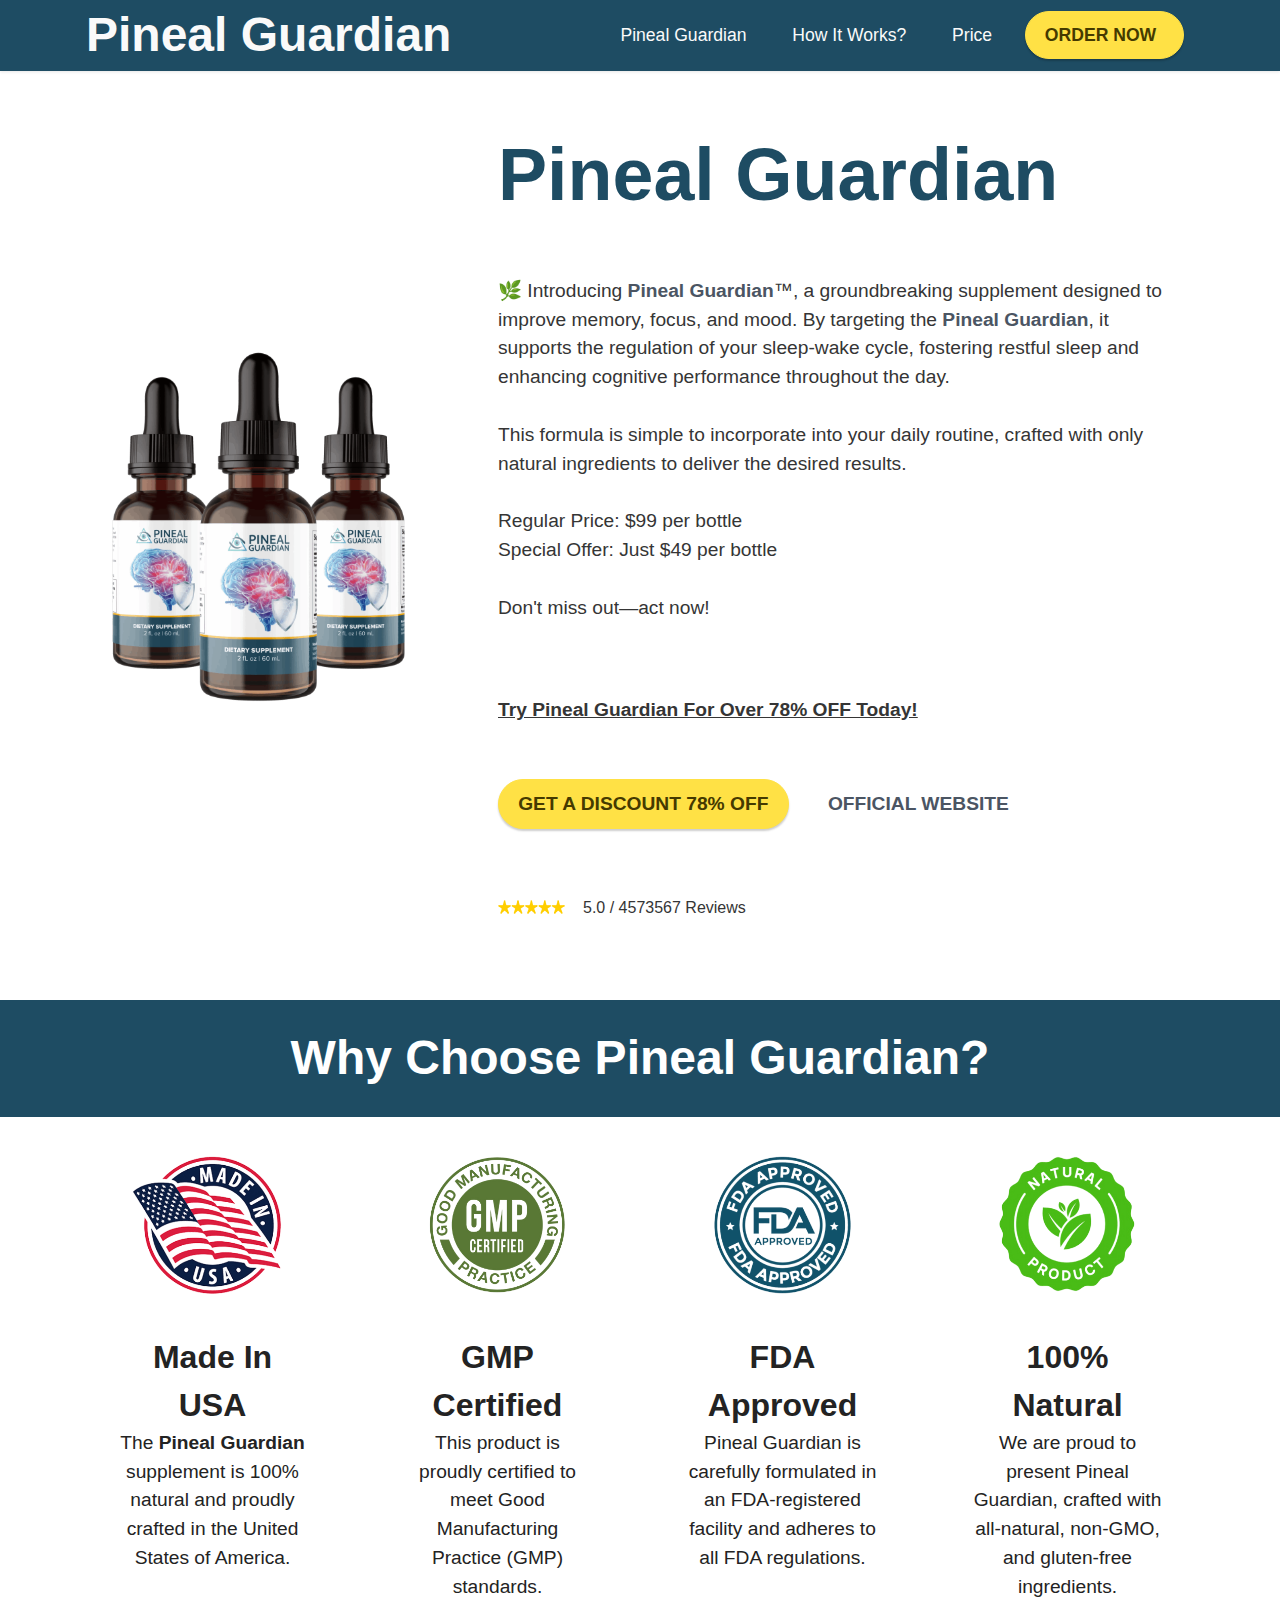
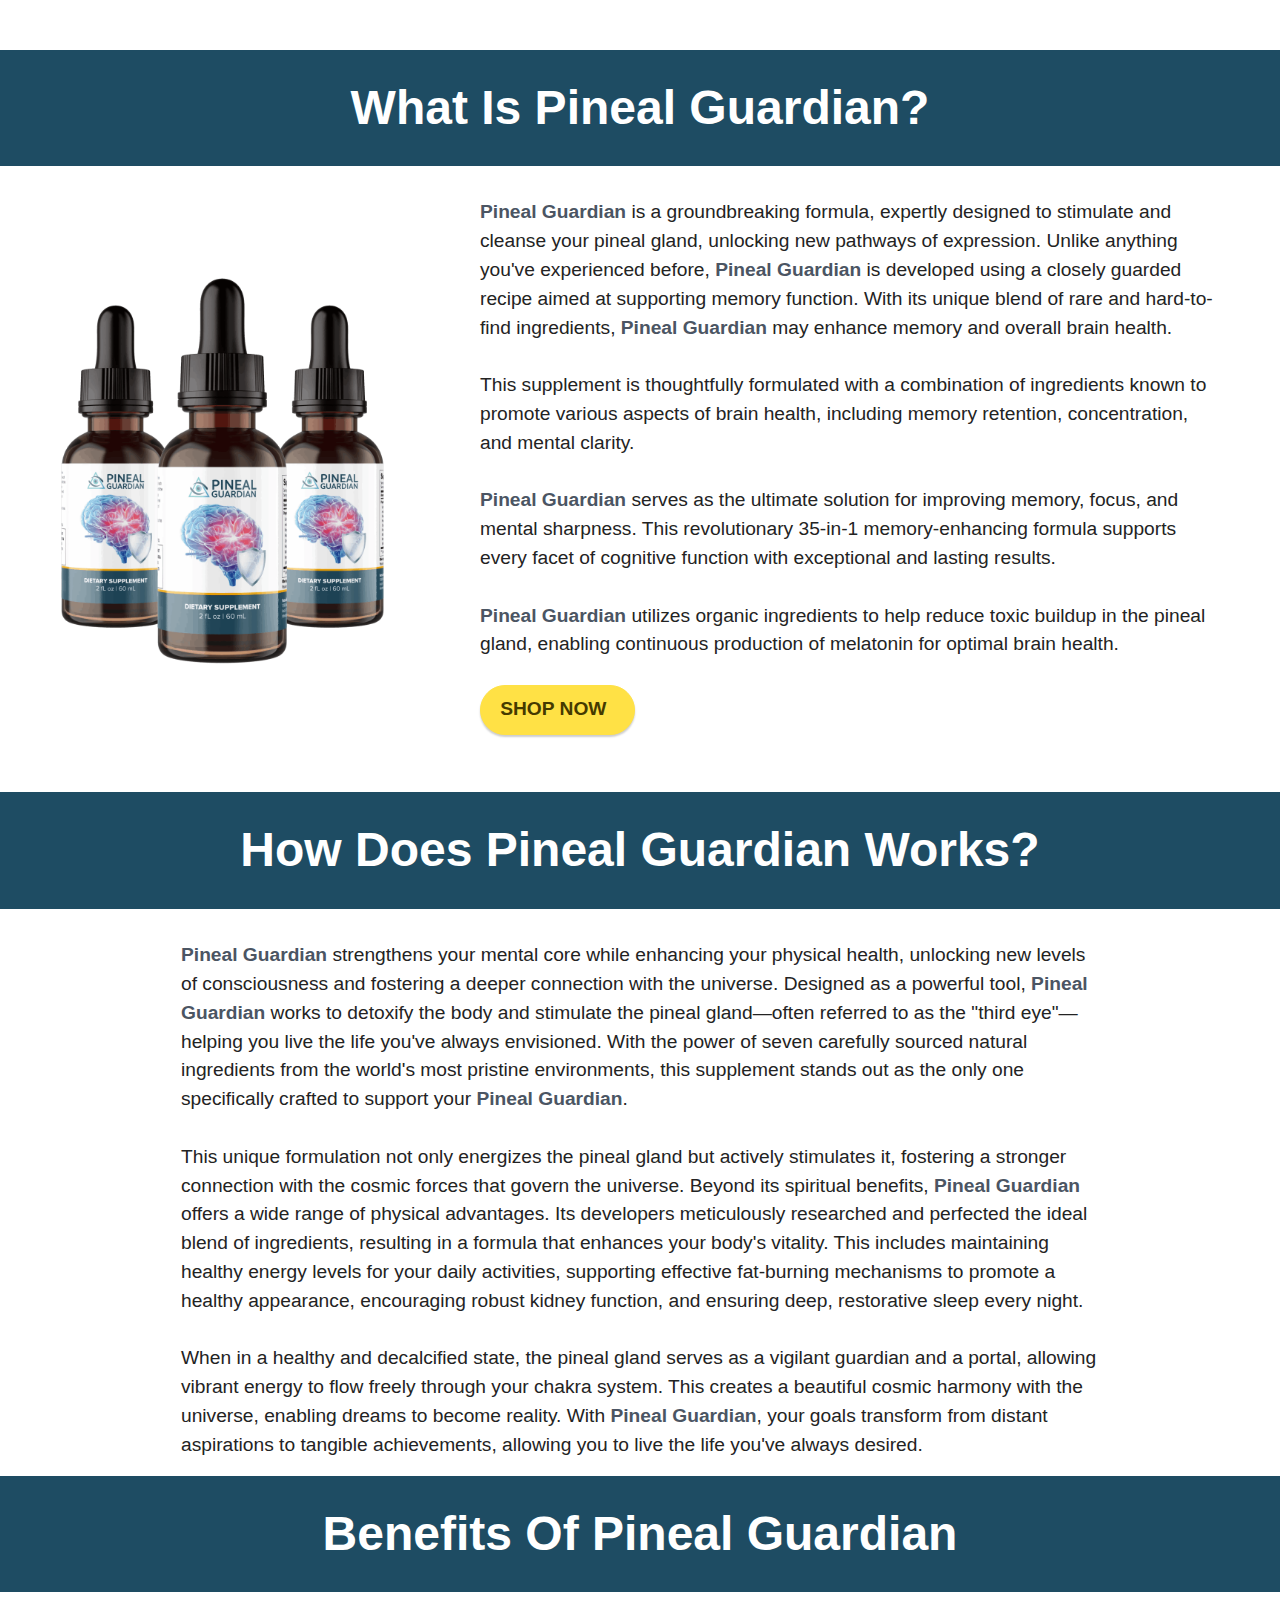
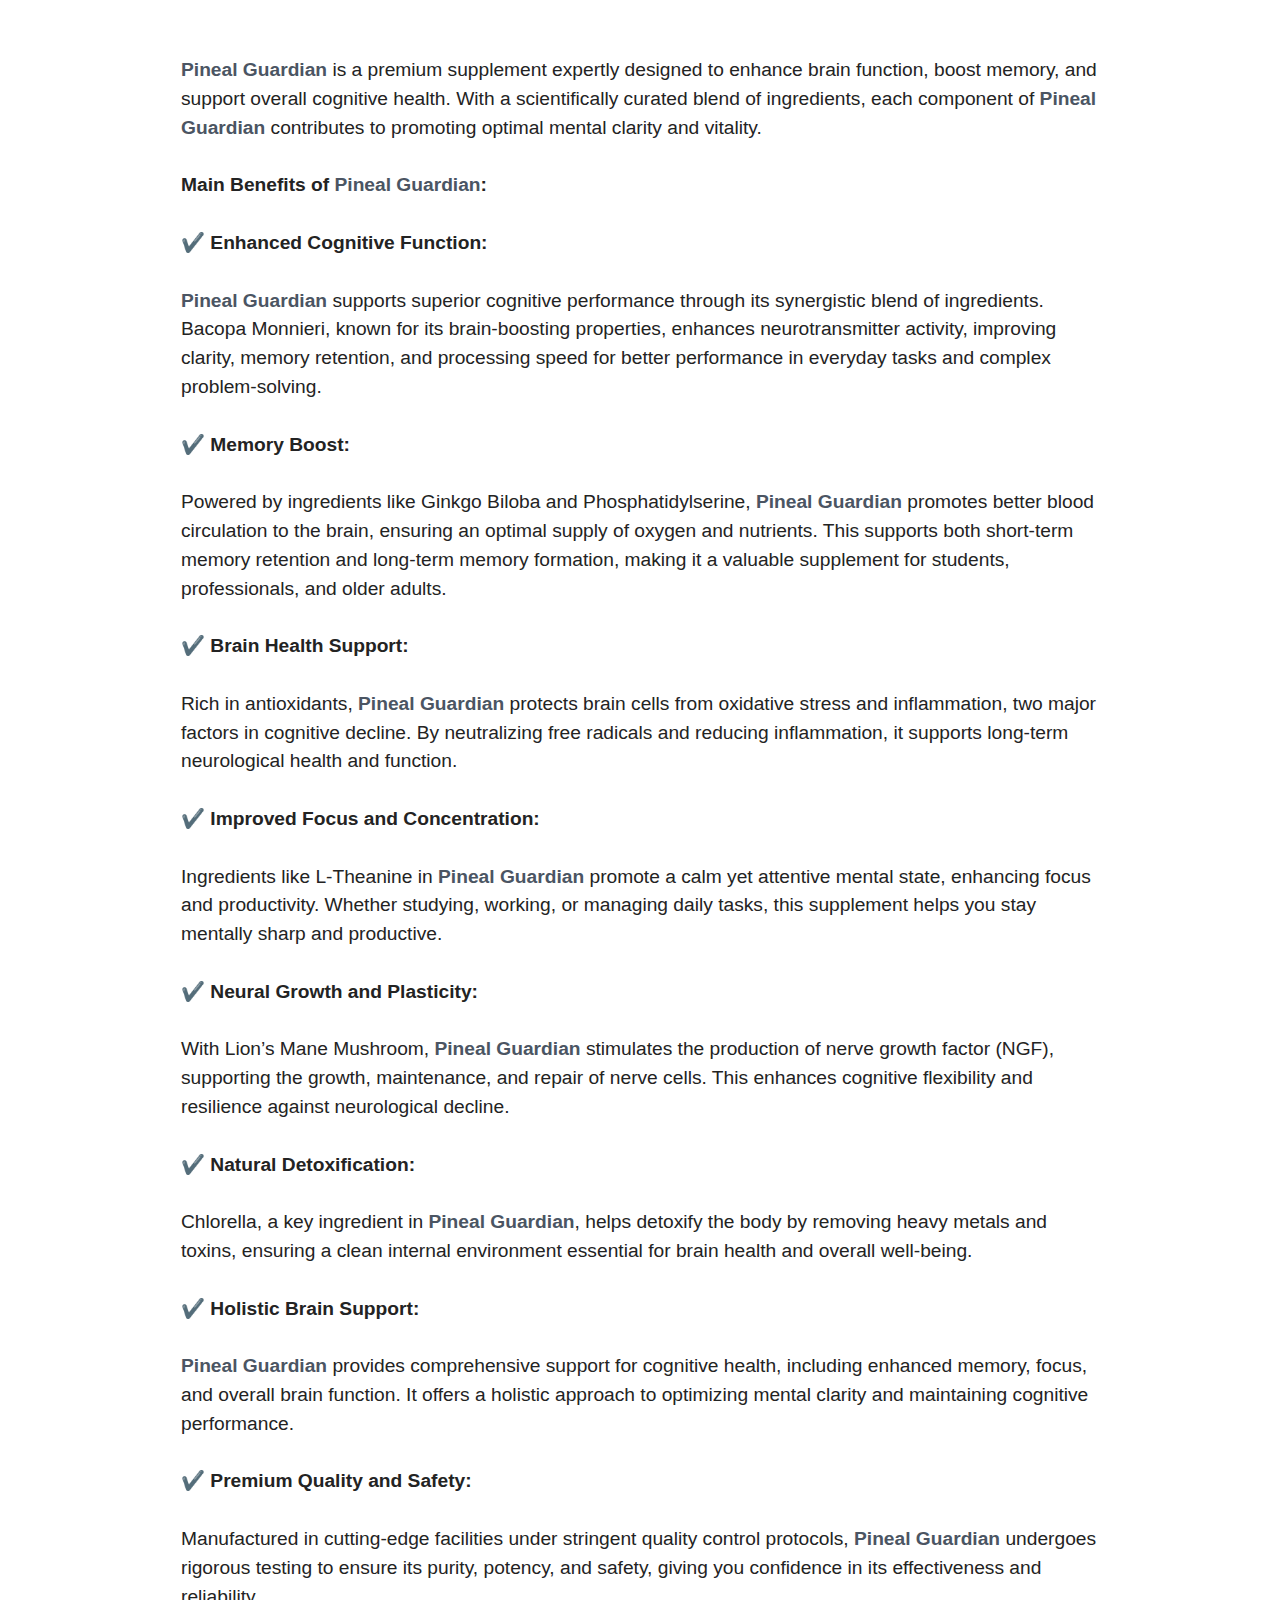
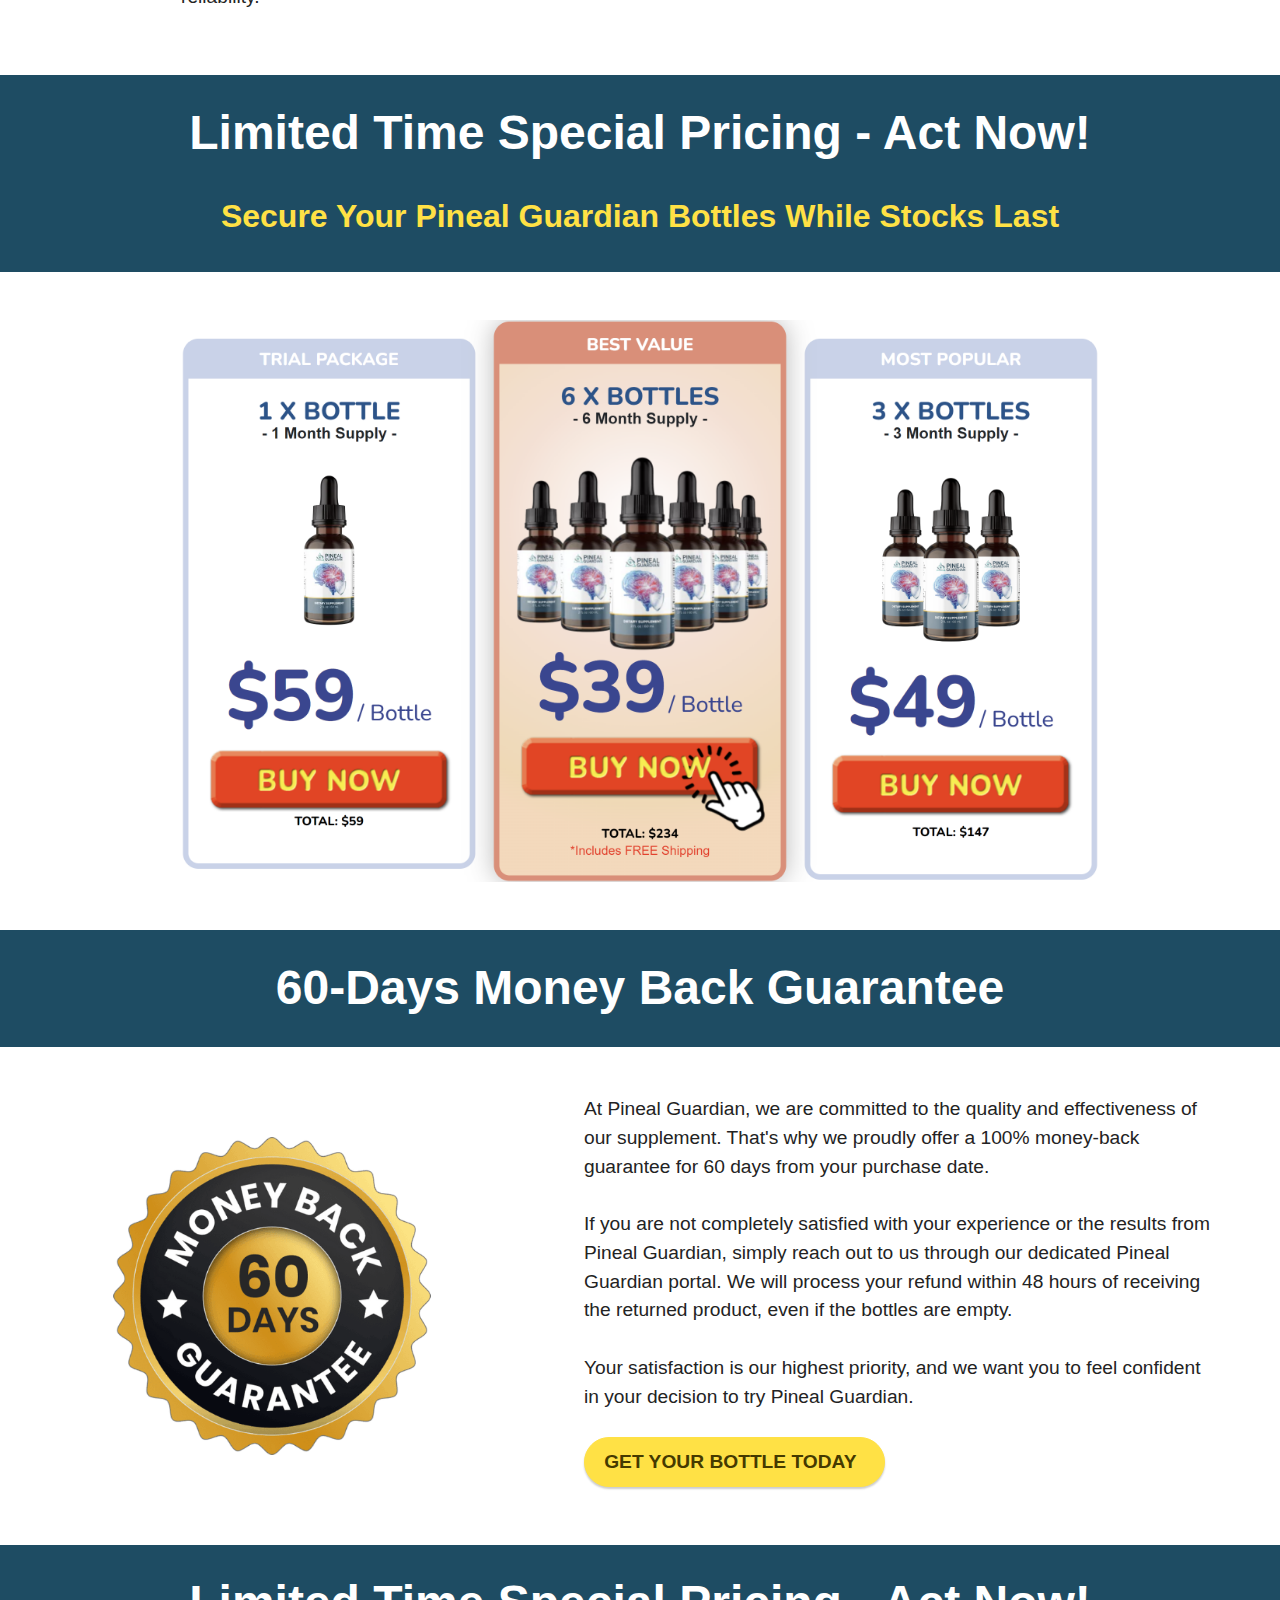
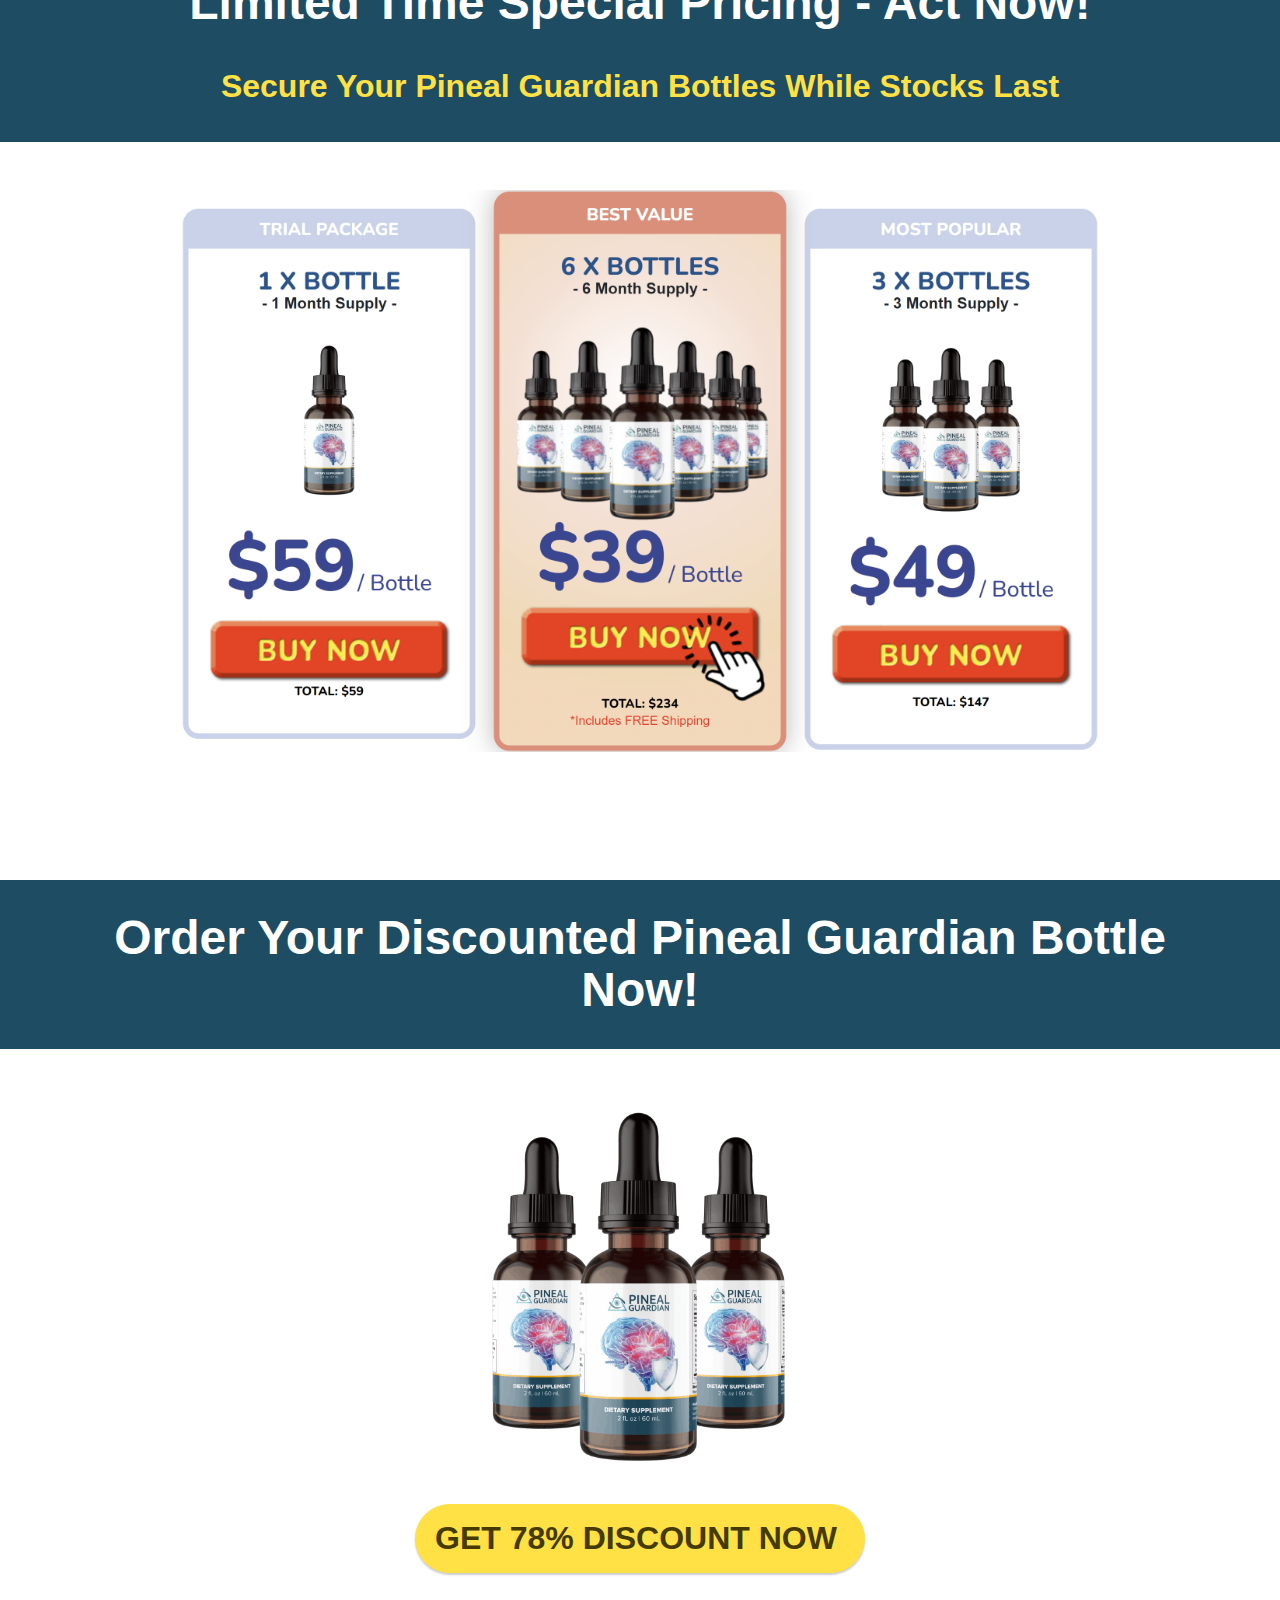
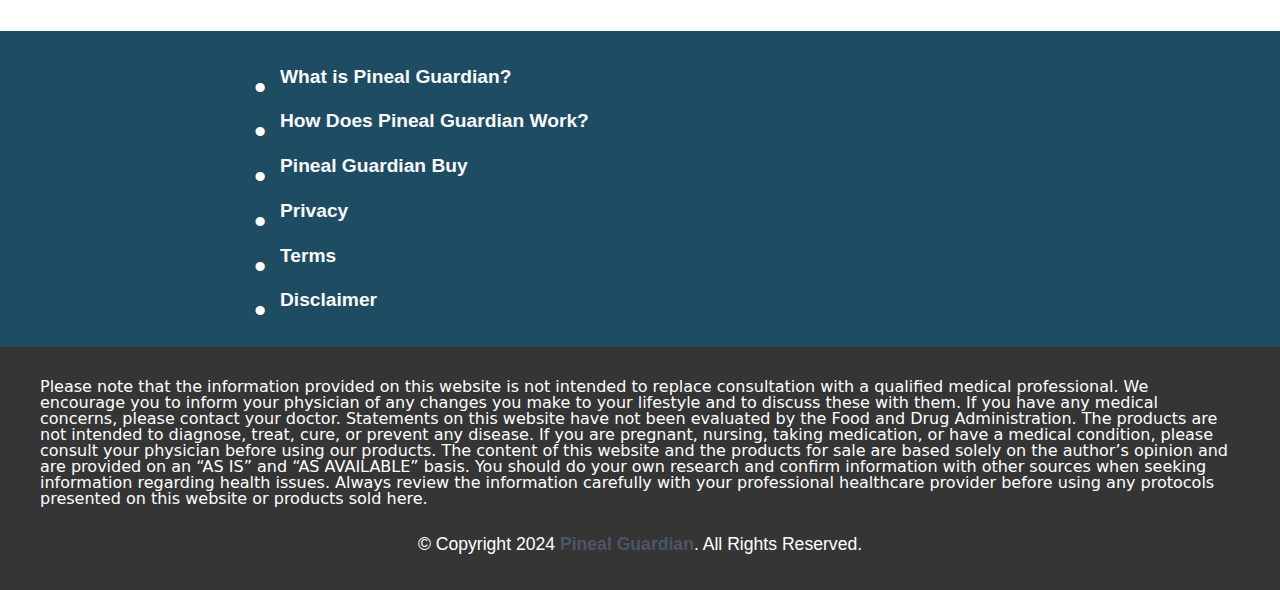
<file: index.html>
﻿<!DOCTYPE html>
<html class="desktop mbr-site-loaded" style="">
<head><meta http-equiv="Content-Type" content="text/html; charset=UTF-8">

<title>Pineal Guardian® | Official Website</title> 
<meta name="description" content="Pineal Guardian Official Website Guardian is a cutting-edge supplement meticulously designed to support brain health and cognitive function."> 
  
  <meta http-equiv="X-UA-Compatible" content="IE=edge">
  <meta name="msvalidate.01" content="4C394A0986DADB3AFA12CE4EBF6AED2D">
  <meta name="twitter:card" content="summary_large_image">
  <meta name="twitter:image:src" content="./Pineal Guardian/1.png">
  <meta property="og:image" content="./Pineal Guardian/1.png">
  <meta name="twitter:title" content="Pineal Guardian® | Official Website">
  <meta name="viewport" content="width=device-width, initial-scale=1, minimum-scale=1">
  <link rel="shortcut icon" href="pinealguardian.com/1.png" type="image/x-icon">


  <link rel="stylesheet" href="pinealguardian.com/mobirise2.css">
  <link rel="stylesheet" href="pinealguardian.com/mobirise-icons.css">
  <link rel="stylesheet" href="pinealguardian.com/bootstrap.min.css">
  <link rel="stylesheet" href="pinealguardian.com/bootstrap-grid.min.css">
  <link rel="stylesheet" href="pinealguardian.com/bootstrap-reboot.min.css">
  <link rel="stylesheet" href="pinealguardian.com/animate.css">
  <link rel="stylesheet" href="pinealguardian.com/style.css">
  <link rel="stylesheet" href="pinealguardian.com/styles.css">
  <link rel="stylesheet" href="pinealguardian.com/style(1).css">
  <link rel="stylesheet" href="pinealguardian.com/css.html">
<noscript><link rel="stylesheet" href="https://fonts.googleapis.com/css?family=Jost:100,200,300,400,500,600,700,800,900,100i,200i,300i,400i,500i,600i,700i,800i,900i&amp;display=swap"></noscript>
  <link rel="preload" as="style" href="pinealguardian.com/1.css"><link rel="stylesheet" href="pinealguardian.com/1.css" type="text/css">
  
  
  
  <meta http-equiv="content-language" content="en-us">
<meta name="keywords" content="Pineal Guardian, Pineal Guardian Official Website">
</head>
<body>
  
  <section data-bs-version="5.1" class="menu menu2 cid-tmAYGHW7QI" once="menu" id="menu2-29">
    
    <nav class="navbar navbar-dropdown navbar-expand-lg">
        <div class="container">
            <div class="navbar-brand">
                
                <span class="navbar-caption-wrap"><a class="navbar-caption text-white text-primary display-2" href="index.html">Pineal Guardian</a></span>
            </div>
            <button class="navbar-toggler" type="button" data-toggle="collapse" data-bs-toggle="collapse" data-target="#navbarSupportedContent" data-bs-target="#navbarSupportedContent" aria-controls="navbarNavAltMarkup" aria-expanded="false" aria-label="Toggle navigation">
                <div class="hamburger">
                    <span></span>
                    <span></span>
                    <span></span>
                    <span></span>
                </div>
            </button>
            <div class="collapse navbar-collapse" id="navbarSupportedContent">
                <ul class="navbar-nav nav-dropdown" data-app-modern-menu="true"><li class="nav-item"><a class="nav-link link text-white text-primary display-4" href="index.html#content4-4">Pineal Guardian</a>
                    </li><li class="nav-item"><a class="nav-link link text-white text-primary display-4" href="index.html#content4-6">How It Works?</a></li><li class="nav-item"><a class="nav-link link text-white text-primary display-4" href="index.html#content4-2f">Price</a></li></ul>
                
                <div class="navbar-buttons mbr-section-btn"><a class="btn btn-warning display-4" href="join.html" rel="nofollow"><span class="socicon socicon-bale mbr-iconfont mbr-iconfont-btn" style="font-size: 20px;"></span>ORDER NOW</a></div>
            </div>
        </div>
    </nav>
</section>

<section data-bs-version="5.1" class="header14 cid-tmAWnNTbYr" id="header14-28">

    

    
    

    <div class="container">
        <div class="row justify-content-center align-items-center">
            <div class="col-12 col-md-4 image-wrapper">
                <a href="join.html" rel="nofollow" class="animate__animated animate__delay-1s animate__fadeInUp"><img src="pinealguardian.com/1.png" alt="Pineal Guardian" title="Pineal Guardian"></a>
            </div>
            <div class="col-12 col-md">
                <div class="text-wrapper">
                    <h1 class="mbr-section-title mbr-fonts-style mb-3 display-1 animate__animated animate__delay-1s animate__fadeInUp"><strong>Pineal Guardian</strong></h1>
                    <p class="mbr-text mbr-fonts-style display-7 animate__animated animate__delay-1s animate__fadeInUp">
                        <br>
<div class="mbr-text mbr-fonts-style display-7">


    <p class="mbr-text mbr-fonts-style display-7 animate__animated animate__delay-1s animate__fadeInUp">
        🌿 Introducing <a href="index.html"><b>Pineal Guardian</b></a>™, a groundbreaking supplement designed to improve memory, focus, and mood. By targeting the <a href="index.html"><b>Pineal Guardian</b></a>, it supports the regulation of your sleep-wake cycle, fostering restful sleep and enhancing cognitive performance throughout the day.  
        <br><br>
        This formula is simple to incorporate into your daily routine, crafted with only natural ingredients to deliver the desired results.  
        <br><br>
        Regular Price: $99 per bottle  
        <br>Special Offer: Just $49 per bottle  
        <br><br>
        Don't miss out—act now!  
        </p>
        



<br>
                        <br><strong><u>Try Pineal Guardian For Over 78% OFF Today!</u><br></strong><br></p>
                    <div class="mbr-section-btn mt-3"><a class="btn btn-warning display-7 animate__animated animate__delay-1s animate__fadeInUp" href="join.html" rel="nofollow"><font face="Moririse2"><br></font>GET A DISCOUNT 78% OFF</a> <a class="btn btn-primary-outline display-7 animate__animated animate__delay-1s animate__fadeInUp" href="join.html" rel="nofollow"><span class="mobi-mbri mobi-mbri-arrow-next mbr-iconfont mbr-iconfont-btn" style="font-size: 15px;"></span><font face="Moririse2"><br></font>OFFICIAL WEBSITE</a></div>
					
										<br><br>
<div class="ratings" itemscope="" itemtype="http://schema.org/AggregateRating" itemprop="aggregateRating">
<div class="rating-box" style="float: left; margin-right: 5px;">
<div class="rating" style="width: 100%"></div>
</div>
<div class="r-lnk">
<span itemprop="ratingValue">5.0</span>
<span> / </span>
<span itemprop="reviewCount">4573567</span>
Reviews </div>
</div>
                </div>
            </div>
        </div>
    </div>
</section>

<section data-bs-version="5.1" class="content4 cid-tkw43LLXRT" id="content4-1a">
    

    
    
    <div class="container">
        <div class="row justify-content-center">
            <div class="title col-md-12 col-lg-12">
                <h3 class="mbr-section-title mbr-fonts-style align-center mb-4 display-2 animate__animated animate__delay-1s animate__fadeInUp"><strong>Why Choose Pineal Guardian?</strong></h3>
                
                
            </div>
        </div>
    </div>
</section>

<section data-bs-version="5.1" class="team1 cid-tkw4m1pY9d" id="team1-1b">
    

    
    
    <div class="container">
        <div class="row justify-content-center">
            
            <div class="col-sm-6 col-lg-3">
                <div class="card-wrap">
                    <div class="image-wrap">
                        <img src="pinealguardian.com/untitled-200-120-px-2-500x300.png" alt="Pineal Guardian Made In USA" class="animate__animated animate__delay-1s animate__fadeInUp">
                    </div>
                    <div class="content-wrap">
                        <h5 class="mbr-section-title card-title mbr-fonts-style align-center m-0 display-5 animate__animated animate__delay-1s animate__fadeInUp"><strong>Made In USA</strong></h5>
                        
                        <p class="card-text mbr-fonts-style align-center display-7 animate__animated animate__delay-1s animate__fadeInUp">
                            The <b>Pineal Guardian</b> supplement is 100% natural and proudly crafted in the United States of America.
                        </p>
                        
                        
                    </div>
                </div>
            </div>

            <div class="col-sm-6 col-lg-3">
                <div class="card-wrap">
                    <div class="image-wrap">
                        <img src="pinealguardian.com/untitled-200-120-px-1-500x300.png" alt="Pineal Guardian GMP Certified" class="animate__animated animate__delay-1s animate__fadeInUp">
                    </div>
                    <div class="content-wrap">
                        <h5 class="mbr-section-title card-title mbr-fonts-style align-center m-0 display-5 animate__animated animate__delay-1s animate__fadeInUp"><strong>GMP Certified</strong></h5>
                        
                        <p class="card-text mbr-fonts-style align-center display-7 animate__animated animate__delay-1s animate__fadeInUp">
                            This product is proudly certified to meet Good Manufacturing Practice (GMP) standards.</p>
                        
                        
                    </div>
                </div>
            </div>

            <div class="col-sm-6 col-lg-3">
                <div class="card-wrap">
                    <div class="image-wrap">
                        <img src="pinealguardian.com/untitled-200-120-px-500x300.png" alt="Pineal Guardian FDA Approved" class="animate__animated animate__delay-1s animate__fadeInUp">
                    </div>
                    <div class="content-wrap">
                        <h5 class="mbr-section-title card-title mbr-fonts-style align-center m-0 display-5 animate__animated animate__delay-1s animate__fadeInUp"><strong>FDA Approved</strong></h5>
                        
                        <p class="card-text mbr-fonts-style align-center display-7 animate__animated animate__delay-1s animate__fadeInUp">Pineal Guardian is carefully formulated in an FDA-registered facility and adheres to all FDA regulations.
                        </p>
                        
                        
                    </div>
                </div>
            </div>

            <div class="col-sm-6 col-lg-3">
                <div class="card-wrap">
                    <div class="image-wrap">
                        <img src="pinealguardian.com/untitled-200-120-px-3-500x300.png" alt="Pineal Guardian Natural Product" class="animate__animated animate__delay-1s animate__fadeInUp">
                    </div>
                    <div class="content-wrap">
                        <h5 class="mbr-section-title card-title mbr-fonts-style align-center m-0 display-5 animate__animated animate__delay-1s animate__fadeInUp"><strong>100% Natural</strong></h5>
                        
                        <p class="card-text mbr-fonts-style align-center display-7 animate__animated animate__delay-1s animate__fadeInUp">
                            We are proud to present Pineal Guardian, crafted with all-natural, non-GMO, and gluten-free ingredients.
                        </p>
                        
                        
                    </div>
                </div>
            </div>
        </div>
    </div>
</section>



<section data-bs-version="5.1" class="content4 cid-tjtwnSRDdB" id="content4-4">
    

    
    
    <div class="container">
        <div class="row justify-content-center">
            <div class="title col-md-12 col-lg-12">
                <h3 class="mbr-section-title mbr-fonts-style align-center mb-4 display-2 animate__animated animate__delay-1s animate__fadeInUp"><strong>What Is Pineal Guardian?</strong></h3>
                
                
            </div>
        </div>
    </div>
</section>

<section data-bs-version="5.1" class="header11 cid-tjtwWIp2h5" id="header11-5">

    

    
    

    <div class="container-fluid">
        <div class="row justify-content-center">
            <div class="col-12 col-md-4 image-wrapper">
               <center> <img class="w-100 animate__animated animate__delay-1s animate__fadeInUp" src="pinealguardian.com/1.png" alt="Pineal Guardian buy">  </center>
            </div>
            <div class="col-12 col-md">
                <div class="text-wrapper text-center">
<div class="mbr-text mbr-fonts-style display-7">    

                
    <p class="mbr-text mbr-fonts-style display-7 animate__animated animate__delay-1s animate__fadeInUp">
        <a href="index.html"><b>Pineal Guardian</b></a> is a groundbreaking formula, expertly designed to stimulate and cleanse your pineal gland, unlocking new pathways of expression. Unlike anything you've experienced before, <a href="index.html"><b>Pineal Guardian</b></a> is developed using a closely guarded recipe aimed at supporting memory function. With its unique blend of rare and hard-to-find ingredients, <a href="index.html"><b>Pineal Guardian</b></a> may enhance memory and overall brain health.
        <br><br>
        This supplement is thoughtfully formulated with a combination of ingredients known to promote various aspects of brain health, including memory retention, concentration, and mental clarity.
        <br><br>
        <a href="index.html"><b>Pineal Guardian</b></a> serves as the ultimate solution for improving memory, focus, and mental sharpness. This revolutionary 35-in-1 memory-enhancing formula supports every facet of cognitive function with exceptional and lasting results.
        <br><br>
        <a href="index.html"><b>Pineal Guardian</b></a> utilizes organic ingredients to help reduce toxic buildup in the pineal gland, enabling continuous production of melatonin for optimal brain health.
    </p>
    



                    <div class="mbr-section-btn mt-3"><a class="btn btn-warning display-7 animate__animated animate__delay-1s animate__fadeInUp" href="join.html" rel="nofollow"><span class="mobi-mbri mobi-mbri-arrow-next mbr-iconfont mbr-iconfont-btn" style="font-size: 15px;"></span>SHOP NOW</a></div>
                </div>
            </div>
        </div>
    </div>
</section>

<section data-bs-version="5.1" class="content4 cid-tjtxWwqj42" id="content4-6">
    

    
    
    <div class="container">
        <div class="row justify-content-center">
            <div class="title col-md-12 col-lg-12">
                <h3 class="mbr-section-title mbr-fonts-style align-center mb-4 display-2 animate__animated animate__delay-1s animate__fadeInUp"><strong>How Does Pineal Guardian Works?</strong></h3>
                
                
            </div>
        </div>
    </div>
</section>

<section data-bs-version="5.1" class="content5 cid-sKy7tkCOig cid-tjtzqzBvQT" id="content5-7">
    
    <div class="container">
        <div class="row justify-content-center">
            <div class="col-md-12 col-lg-10">
                
<div class="mbr-text mbr-fonts-style display-7">

               
    <p class="mbr-text mbr-fonts-style display-7 animate__animated animate__delay-1s animate__fadeInUp">
        <a href="index.html"><b>Pineal Guardian</b></a> strengthens your mental core while enhancing your physical health, unlocking new levels of consciousness and fostering a deeper connection with the universe. Designed as a powerful tool, <a href="index.html"><b>Pineal Guardian</b></a> works to detoxify the body and stimulate the pineal gland—often referred to as the "third eye"—helping you live the life you've always envisioned. With the power of seven carefully sourced natural ingredients from the world's most pristine environments, this supplement stands out as the only one specifically crafted to support your <a href="index.html"><b>Pineal Guardian</b></a>.
        <br><br>
        This unique formulation not only energizes the pineal gland but actively stimulates it, fostering a stronger connection with the cosmic forces that govern the universe. Beyond its spiritual benefits, <a href="index.html"><b>Pineal Guardian</b></a> offers a wide range of physical advantages. Its developers meticulously researched and perfected the ideal blend of ingredients, resulting in a formula that enhances your body's vitality. This includes maintaining healthy energy levels for your daily activities, supporting effective fat-burning mechanisms to promote a healthy appearance, encouraging robust kidney function, and ensuring deep, restorative sleep every night.
        <br><br>
        When in a healthy and decalcified state, the pineal gland serves as a vigilant guardian and a portal, allowing vibrant energy to flow freely through your chakra system. This creates a beautiful cosmic harmony with the universe, enabling dreams to become reality. With <a href="index.html"><b>Pineal Guardian</b></a>, your goals transform from distant aspirations to tangible achievements, allowing you to live the life you've always desired.
    </p>
    



            </div>
        </div>
    </div>
</section>

<section data-bs-version="5.1" class="content4 cid-tkwna90fpy" id="content4-1r">
    

    
    
    <div class="container-fluid">
        <div class="row justify-content-center">
            <div class="title col-md-12 col-lg-12">
                <h3 class="mbr-section-title mbr-fonts-style align-center mb-4 display-2 animate__animated animate__delay-1s animate__fadeInUp"><strong>Benefits Of Pineal Guardian</strong></h3>
                
                
            </div>
        </div>
    </div>
</section>

<section data-bs-version="5.1" class="content5 cid-sKy7tkCOig cid-tkwnPQJZos" id="content5-1s"></section>


<section data-bs-version="5.1" class="content8 cid-tlsUZTTbCi" id="content8-20">
    
    <div class="container">
        <div class="row justify-content-center">
            <div class="counter-container col-md-12 col-lg-10">
                
              <div class="mbr-text mbr-fonts-style display-7">

                <p class="mbr-text mbr-fonts-style display-7 animate__animated animate__delay-1s animate__fadeInUp">
                    <a href="index.html"><b>Pineal Guardian</b></a> is a premium supplement expertly designed to enhance brain function, boost memory, and support overall cognitive health. With a scientifically curated blend of ingredients, each component of <a href="index.html"><b>Pineal Guardian</b></a> contributes to promoting optimal mental clarity and vitality.<br>
                
                    <br><b>Main Benefits of <a href="index.html"><b>Pineal Guardian</b></a>:</b><br>
                
                    <br>✔️ <b>Enhanced Cognitive Function:</b><br>
                    <br><a href="index.html"><b>Pineal Guardian</b></a> supports superior cognitive performance through its synergistic blend of ingredients. Bacopa Monnieri, known for its brain-boosting properties, enhances neurotransmitter activity, improving clarity, memory retention, and processing speed for better performance in everyday tasks and complex problem-solving.<br>
                
                    <br>✔️ <b>Memory Boost:</b><br>
                    <br>Powered by ingredients like Ginkgo Biloba and Phosphatidylserine, <a href="index.html"><b>Pineal Guardian</b></a> promotes better blood circulation to the brain, ensuring an optimal supply of oxygen and nutrients. This supports both short-term memory retention and long-term memory formation, making it a valuable supplement for students, professionals, and older adults.<br>
                
                    <br>✔️ <b>Brain Health Support:</b><br>
                    <br>Rich in antioxidants, <a href="index.html"><b>Pineal Guardian</b></a> protects brain cells from oxidative stress and inflammation, two major factors in cognitive decline. By neutralizing free radicals and reducing inflammation, it supports long-term neurological health and function.<br>
                
                    <br>✔️ <b>Improved Focus and Concentration:</b><br>
                    <br>Ingredients like L-Theanine in <a href="index.html"><b>Pineal Guardian</b></a> promote a calm yet attentive mental state, enhancing focus and productivity. Whether studying, working, or managing daily tasks, this supplement helps you stay mentally sharp and productive.<br>
                
                    <br>✔️ <b>Neural Growth and Plasticity:</b><br>
                    <br>With Lion’s Mane Mushroom, <a href="index.html"><b>Pineal Guardian</b></a> stimulates the production of nerve growth factor (NGF), supporting the growth, maintenance, and repair of nerve cells. This enhances cognitive flexibility and resilience against neurological decline.<br>
                
                    <br>✔️ <b>Natural Detoxification:</b><br>
                    <br>Chlorella, a key ingredient in <a href="index.html"><b>Pineal Guardian</b></a>, helps detoxify the body by removing heavy metals and toxins, ensuring a clean internal environment essential for brain health and overall well-being.<br>
                
                    <br>✔️ <b>Holistic Brain Support:</b><br>
                    <br><a href="index.html"><b>Pineal Guardian</b></a> provides comprehensive support for cognitive health, including enhanced memory, focus, and overall brain function. It offers a holistic approach to optimizing mental clarity and maintaining cognitive performance.<br>
                
                    <br>✔️ <b>Premium Quality and Safety:</b><br>
                    <br>Manufactured in cutting-edge facilities under stringent quality control protocols, <a href="index.html"><b>Pineal Guardian</b></a> undergoes rigorous testing to ensure its purity, potency, and safety, giving you confidence in its effectiveness and reliability.<br>
                </p>
                


</div>
            </div>
        </div>
    </div>
</section>

<section data-bs-version="5.1" class="content4 cid-sKy7YKiKVs cid-tq5OSuAQeg" id="content4-2f">
    

   <div class="container">
        <div class="row justify-content-center">
            <div class="title col-md-12 col-lg-10">
                <h3 class="mbr-section-title mbr-fonts-style align-center mb-4 display-2 animate__animated animate__delay-1s animate__fadeInUp">
                    <strong>Limited Time Special Pricing - Act Now!
                    </strong><br>

                </h3>
                <h4 class="mbr-section-subtitle align-center mbr-fonts-style mb-4 display-5 animate__animated animate__delay-1s animate__fadeInUp"><strong>
                    Secure Your Pineal Guardian Bottles While Stocks Last
                </strong></h4>
                
            </div>
        </div>
  </div>
</section>

<section data-bs-version="5.1" class="image3 cid-tjufRGoCIV" id="image3-l">
    

    
    

    <div class="container">
        <div class="row justify-content-center">
            <div class="col-12 col-lg-10">
                <div class="image-wrapper">
                    <a href="join.html" rel="nofollow" class="animate__animated animate__delay-1s animate__fadeInUp"><img src="pinealguardian.com/2.png" alt="Pineal Guardian price" title="Pineal Guardian price"></a>
                    
                </div>
            </div>
        </div>
    </div>
</section>




<section data-bs-version="5.1" class="content4 cid-tjtKMEmhHh" id="content4-h">
    

    
    
    <div class="container">
        <div class="row justify-content-center">
            <div class="title col-md-12 col-lg-12">
                <h3 class="mbr-section-title mbr-fonts-style align-center mb-4 display-2 animate__animated animate__delay-1s animate__fadeInUp"><strong>60-Days Money Back Guarantee</strong></h3>
                
                
            </div>
        </div>
    </div>
</section>

<section data-bs-version="5.1" class="header11 cid-tjtKXxqvPZ" id="header11-j">

    

    
    

    <div class="container-fluid">
        <div class="row justify-content-center">
            <div class="col-12 col-md-5 image-wrapper">
                <img class="w-100 animate__animated animate__delay-1s animate__fadeInUp" src="pinealguardian.com/untitled-design-46-680x450.png" alt="Money Back Guarantee">
            </div>
            <div class="col-12 col-md">
                <div class="text-wrapper text-center">
                    
                    <p class="mbr-text mbr-fonts-style display-7 animate__animated animate__delay-1s animate__fadeInUp">
                        At Pineal Guardian, we are committed to the quality and effectiveness of our supplement. That's why we proudly offer a 100% money-back guarantee for 60 days from your purchase date.
                        <br>
                        <br>If you are not completely satisfied with your experience or the results from Pineal Guardian, simply reach out to us through our dedicated Pineal Guardian portal. We will process your refund within 48 hours of receiving the returned product, even if the bottles are empty.
                        <br>
                        <br>Your satisfaction is our highest priority, and we want you to feel confident in your decision to try Pineal Guardian.
                    </p>
                    
                    <div class="mbr-section-btn mt-3"><a class="btn btn-warning display-7 animate__animated animate__delay-1s animate__fadeInUp" href="join.html" rel="nofollow"><span class="mobi-mbri mobi-mbri-arrow-next mbr-iconfont mbr-iconfont-btn" style="font-size: 15px;"></span>GET YOUR BOTTLE TODAY</a></div>
                </div>
            </div>
        </div>
    </div>
</section>






<section data-bs-version="5.1" class="content4 cid-sKy7YKiKVs cid-tq5PtlefNK" id="content4-2g">
    

   <div class="container">
        <div class="row justify-content-center">
            <div class="title col-md-12 col-lg-10">
                <h3 class="mbr-section-title mbr-fonts-style align-center mb-4 display-2 animate__animated animate__delay-1s animate__fadeInUp">
                    <strong>Limited Time Special Pricing - Act Now!
                    </strong><br>

                </h3>
                <h4 class="mbr-section-subtitle align-center mbr-fonts-style mb-4 display-5 animate__animated animate__delay-1s animate__fadeInUp"><strong>
                    Secure Your Pineal Guardian Bottles While Stocks Last
                </strong></h4>
                
            </div>
        </div>
  </div>
</section>

<section data-bs-version="5.1" class="image3 cid-tkwhJbxu0R" id="image3-1o">
    

    
    

    <div class="container">
        <div class="row justify-content-center">
            <div class="col-12 col-lg-10">
                <div class="image-wrapper">
                    <a href="join.html" rel="nofollow" class="animate__animated animate__delay-1s animate__fadeInUp"><img src="pinealguardian.com/2.png" alt="Pineal Guardian buy" title="Pineal Guardian buy"></a>
                    
                </div>
            </div>
        </div>
    </div>
</section>




<section data-bs-version="5.1" class="content8 cid-tlsUZTTbCi" id="content8-20"></section>

<section data-bs-version="5.1" class="content4 cid-tkwqEwso5U" id="content4-1v">
    

    
    
    <div class="container">
        <div class="row justify-content-center">
            <div class="title col-md-12 col-lg-12">
                <h3 class="mbr-section-title mbr-fonts-style align-center mb-4 display-2 animate__animated animate__delay-1s animate__fadeInUp"><strong>Order Your Discounted Pineal Guardian Bottle Now!</strong></h3>
                
                
            </div>
        </div>
    </div>
</section>

<section data-bs-version="5.1" class="image3 cid-tkwr01VcII" id="image3-1x">
    

    
    

    <div class="container">
        <div class="row justify-content-center">
            <div class="col-12 col-lg-4">
                <div class="image-wrapper">
                    <a href="join.html" rel="nofollow" class="animate__animated animate__delay-1s animate__fadeInUp"><img src="pinealguardian.com/1.png" alt="Pineal Guardian discount" title="Pineal Guardian discount"></a>
                    
                </div>
            </div>
        </div>
    </div>
</section>

<section data-bs-version="5.1" class="content4 cid-tkwttKNYNK" id="content4-1y">
    

    
    
    <div class="container">
        <div class="row justify-content-center">
            <div class="title col-md-12 col-lg-8">
              <div class="mbr-section-btn align-center"><a class="btn btn-warning display-5 animate__animated animate__delay-1s animate__fadeInUp" href="join.html" rel="nofollow"><span class="mobi-mbri mobi-mbri-arrow-next mbr-iconfont mbr-iconfont-btn" style="font-size: 15px;"></span>GET 78% DISCOUNT NOW</a></div>
            </div>
        </div>
    </div>
</section>

<section data-bs-version="5.1" class="content13 cid-tq5VQhQx8w" id="content13-2h">
    
    
    <div class="container-fluid">
        <div class="row justify-content-center">
            
        </div>
        <div class="row justify-content-center">
            <div class="col-md-12 col-lg-8">
                <div class="row justify-content-center">
                    <div class="col-12 col-lg-6">
                        <ul class="list mbr-fonts-style display-7">
                            
                            <li class="animate__animated animate__delay-1s animate__fadeInUp"><a href="index.html#content4-4" class="text-white text-primary animate__animated animate__delay-1s animate__fadeInUp"><strong>What is Pineal Guardian?</strong></a></li>
                            <li class="animate__animated animate__delay-1s animate__fadeInUp"><a href="index.html#content4-6" class="text-white text-primary animate__animated animate__delay-1s animate__fadeInUp"><strong>How Does Pineal Guardian Work?</strong></a></li>
                            <li class="animate__animated animate__delay-1s animate__fadeInUp"><a href="index.html#content4-2g" class="text-white text-primary animate__animated animate__delay-1s animate__fadeInUp"><strong>Pineal Guardian Buy</strong></a></li>

<li class="animate__animated animate__delay-1s 
animate__fadeInUp"><a href="privacy-policy.html" target="_blank" class="text-white text-primary animate__animated animate__delay-1s animate__fadeInUp"><strong>Privacy</strong></a></li>

<li class="animate__animated animate__delay-1s 
animate__fadeInUp"><a href="terms-of-use.html" target="_blank" class="text-white text-primary animate__animated animate__delay-1s animate__fadeInUp"><strong>Terms</strong></a></li>

<li class="animate__animated animate__delay-1s 
animate__fadeInUp"><a href="disclaimer.html" target="_blank" class="text-white text-primary animate__animated animate__delay-1s animate__fadeInUp"><strong>Disclaimer</strong></a></li>
                        </ul>
                    </div>
                    <div class="col-12 col-lg-6">
                   
                    </div>
                </div>
            </div>
        </div>
    </div>
</section>

<section data-bs-version="5.1" class="footer3 cid-sFnyUkxVUQ cid-tq5NrQKsDg" once="footers" id="footer3-2e">

    

   <div class="container-fluid">
        <div class="media-container-row align-center mbr-white">
            
            <div class="row social-row">
                <div class="social-list align-left pb-2">
                    
                    
                    
                    
                    
                    
                <div class="soc-item">
                    <p class="animate__animated animate__delay-1s animate__fadeInUp">
                        Please note that the information provided on this website is not intended to replace consultation with a qualified medical professional. We encourage you to inform your physician of any changes you make to your lifestyle and to discuss these with them. If you have any medical concerns, please contact your doctor. Statements on this website have not been evaluated by the Food and Drug Administration. The products are not intended to diagnose, treat, cure, or prevent any disease. If you are pregnant, nursing, taking medication, or have a medical condition, please consult your physician before using our products. The content of this website and the products for sale are based solely on the author’s opinion and are provided on an “AS IS” and “AS AVAILABLE” basis. You should do your own research and confirm information with other sources when seeking information regarding health issues. Always review the information carefully with your professional healthcare provider before using any protocols presented on this website or products sold here.
                    </p>
                    


                  </div></div>
            </div>
            <div class="row row-copirayt">
                <p class="mbr-text mb-0 mbr-fonts-style mbr-white align-center display-4 animate__animated animate__delay-1s animate__fadeInUp">
                    © Copyright 2024 <a href="index.html"><strong>Pineal Guardian</strong></a>. All Rights Reserved.                </p>
            </div>
        </div>
  </div>
</section>
</body>
</html>
</file>
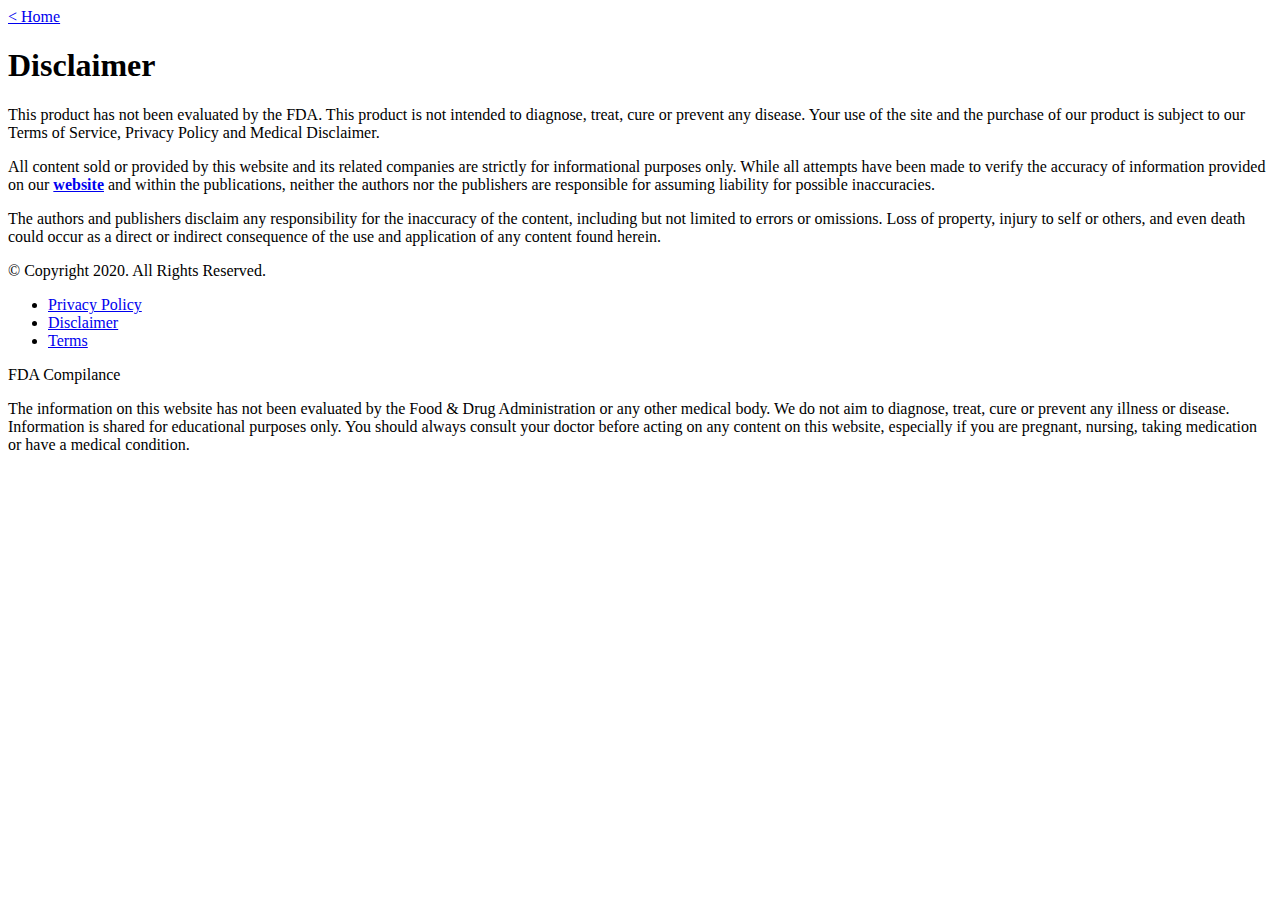
<file: disclaimer.html>
﻿<!DOCTYPE html>
<html lang="en">
<meta http-equiv="content-type" content="text/html;charset=UTF-8">
<head>
    <meta charset="UTF-8">
    <meta http-equiv="X-UA-Compatible" content="IE=edge">
    <meta name="viewport" content="width=device-width, initial-scale=1.0">
    <title>Disclaimer</title>

    <link rel="icon" href="favicon.html">
    <link rel="preconnect" href="https://fonts.gstatic.com/">
    <link href="https://fonts.googleapis.com/css2?family=Titillium+Web:wght@400;600;700&amp;display=swap" rel="stylesheet">
    <link rel="stylesheet" href="style.html">
</head>
<body>
    <section class="terms">
        <div class="container">
            <a class="title" href="index.html">< Home</a>

            <h1 class="display-1">Disclaimer</h1>

            <p>This product has not been evaluated by the FDA. This product is not intended to diagnose, treat, cure or prevent any disease. Your use of the site and the purchase of our product is subject to our Terms of Service, Privacy Policy and Medical Disclaimer.</p>

            <p>All content sold or provided by this website and its related companies are strictly for informational purposes only. While all attempts have been made to verify the accuracy of information provided on our <a href="index.html"><strong>website</strong></a> and within the publications, neither the authors nor the publishers are responsible for assuming liability for possible inaccuracies.</p>

            <p>The authors and publishers disclaim any responsibility for the inaccuracy of the content, including but not limited to errors or omissions. Loss of property, injury to self or others, and even death could occur as a direct or indirect consequence of the use and application of any content found herein.</p>
        </div>
    </section>

    <footer class="footer">
        <div class="container">
            <div class="footer__header d-flex justify-space-between align-center">
                <span class="white--text footer__copyright">© Copyright 2020. All Rights Reserved.</span>

                <ul class="footer__list">
                    <li class="footer__list-item"><a href="privacy-policy.html">Privacy Policy</a></li>
                    <li class="footer__list-item"><a href="disclaimer.html">Disclaimer</a></li>
                    <li class="footer__list-item"><a href="terms-of-use.html">Terms</a></li>
                </ul>
            </div>

            <p class="footer__disclaimer text-center font-600 yellow--text">FDA Compilance</p>

            <p class="footer__disclaimer text-center white--text">The information on this website has not been evaluated by the Food & Drug Administration or any other medical body. We do not aim to diagnose, treat, cure or prevent any illness or disease. Information is shared for educational purposes only. You should always consult your doctor before acting on any content on this website, especially if you are pregnant, nursing, taking medication or have a medical condition.</p>
        </div>
    </footer>
</body>
</html>
</file>
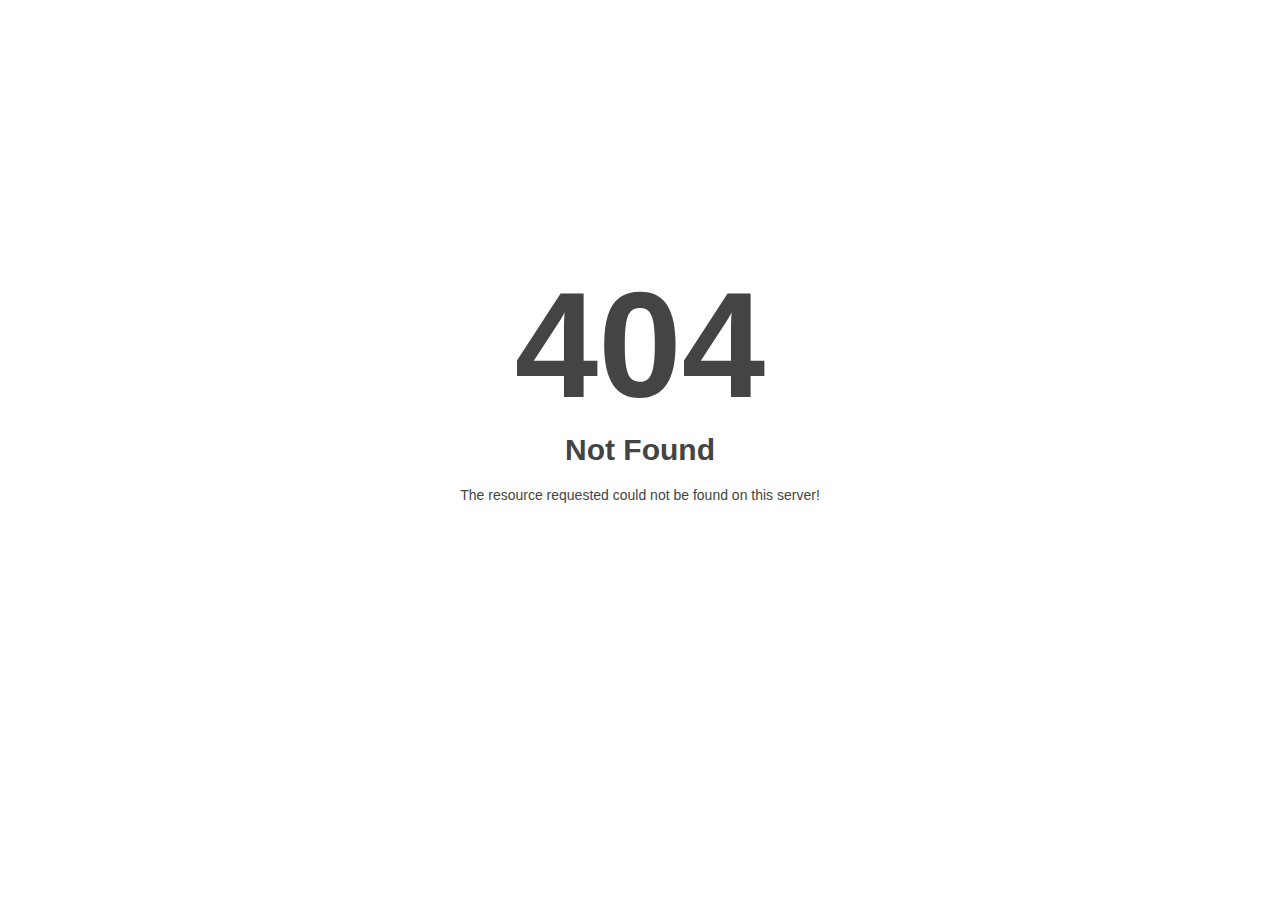
<file: favicon.html>
<!DOCTYPE html>
<html style="height:100%">
<head>
<meta name="viewport" content="width=device-width, initial-scale=1, shrink-to-fit=no" />
<title> 404 Not Found
</title><style>@media (prefers-color-scheme:dark){body{background-color:#000!important}}</style></head>
<body style="color: #444; margin:0;font: normal 14px/20px Arial, Helvetica, sans-serif; height:100%; background-color: #fff;">
<div style="height:auto; min-height:100%; ">     <div style="text-align: center; width:800px; margin-left: -400px; position:absolute; top: 30%; left:50%;">
        <h1 style="margin:0; font-size:150px; line-height:150px; font-weight:bold;">404</h1>
<h2 style="margin-top:20px;font-size: 30px;">Not Found
</h2>
<p>The resource requested could not be found on this server!</p>
</div></div></body></html>
</file>
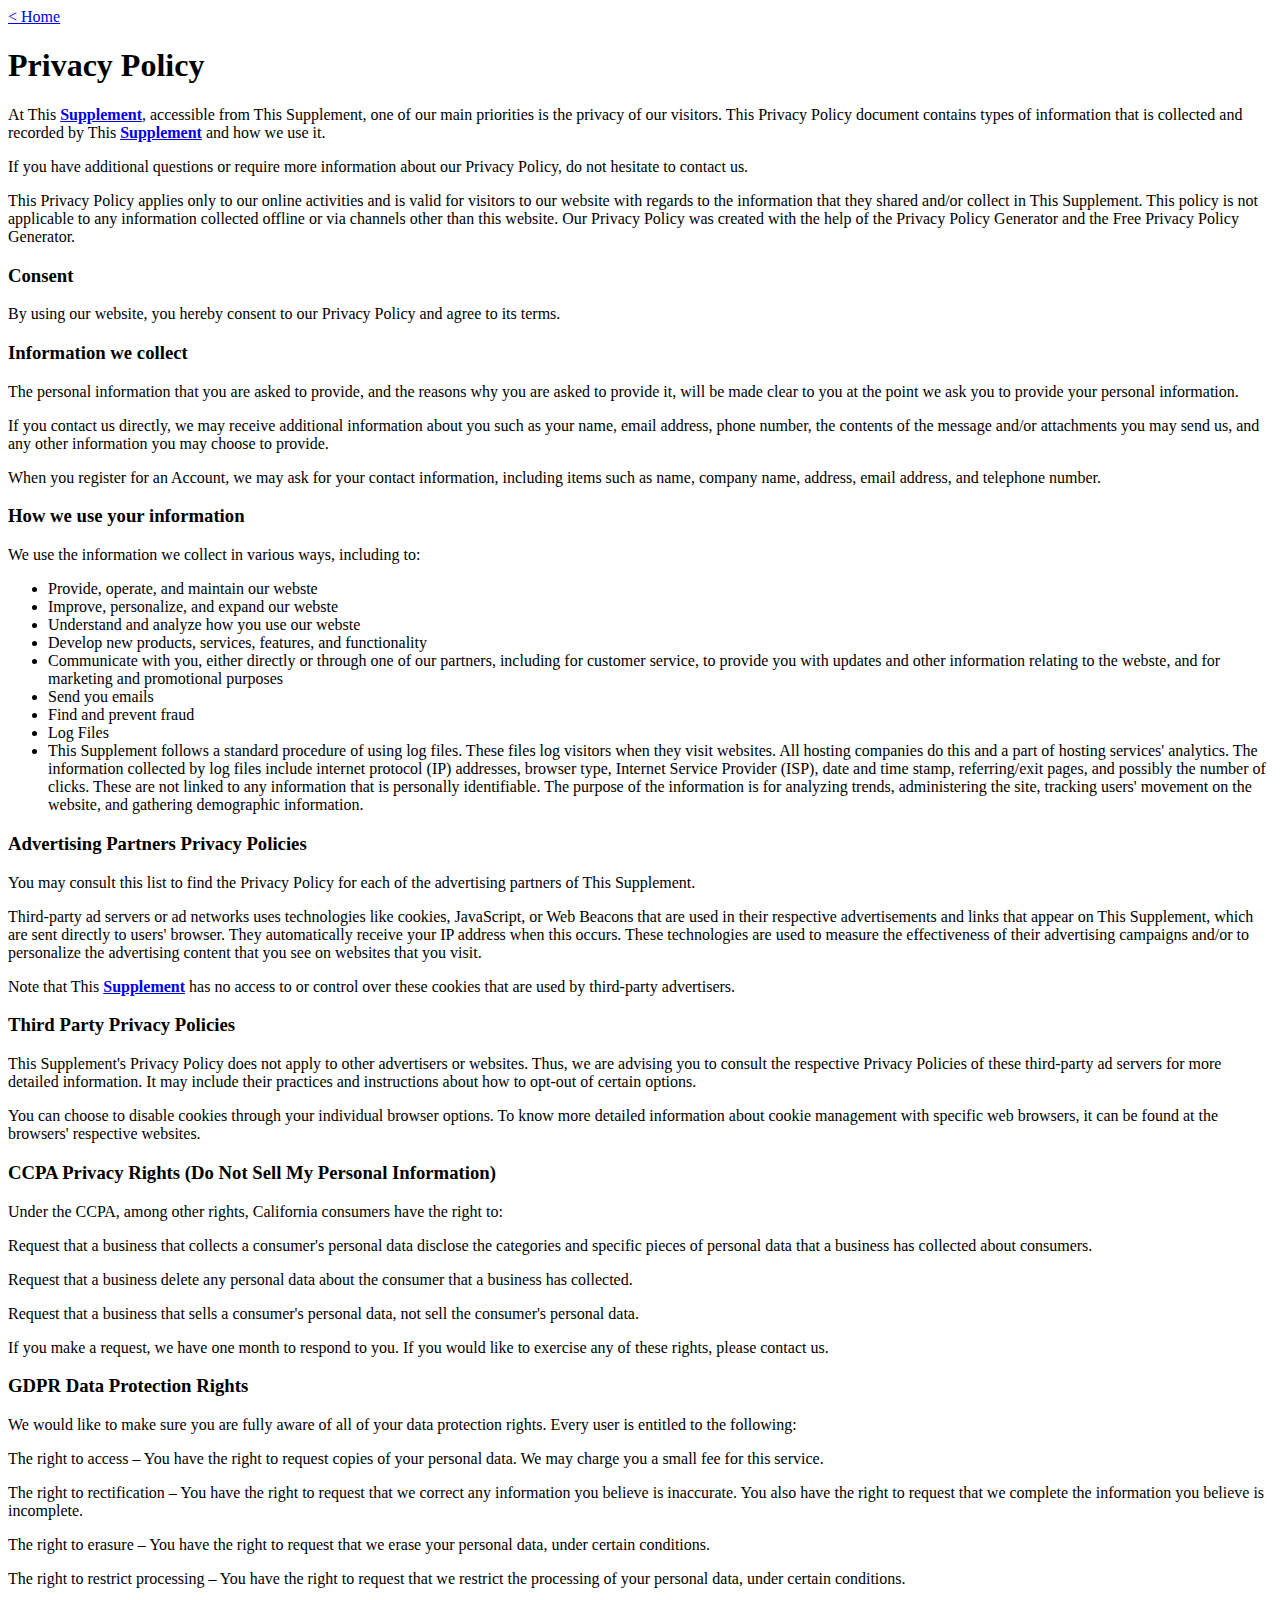
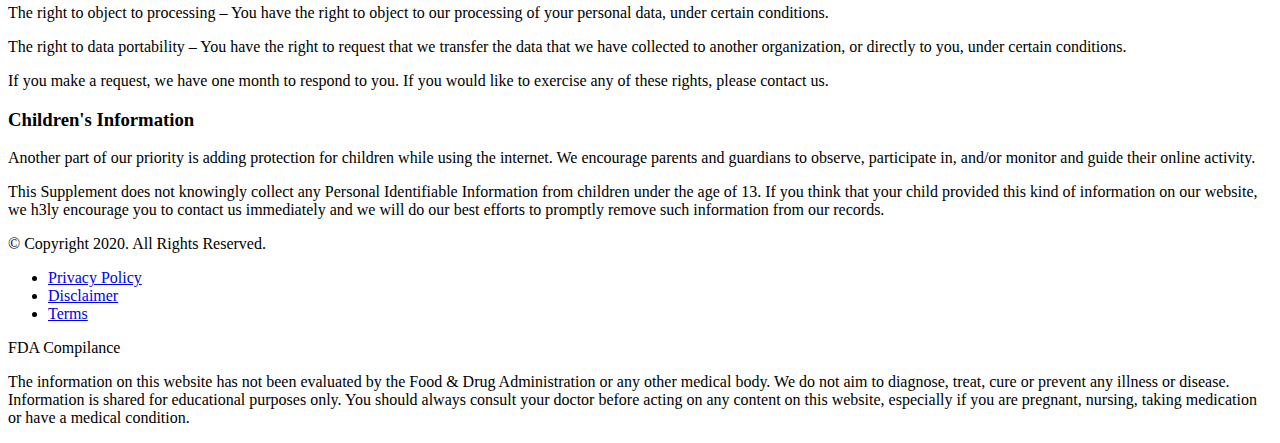
<file: privacy-policy.html>
﻿<!DOCTYPE html>
<html lang="en">
<meta http-equiv="content-type" content="text/html;charset=UTF-8"><head>
    <meta charset="UTF-8">
    <meta http-equiv="X-UA-Compatible" content="IE=edge">
    <meta name="viewport" content="width=device-width, initial-scale=1.0">
    <title>Privacy Policy</title>

    <link rel="icon" href="favicon.html">
    <link rel="preconnect" href="https://fonts.gstatic.com/">
    <link href="https://fonts.googleapis.com/css2?family=Titillium+Web:wght@400;600;700&amp;display=swap" rel="stylesheet">
    <link rel="stylesheet" href="style.html">
</head>
<body>
    <section class="terms">
        <div class="container"><a class="title" href="index.html">< Home</a>
        
            <h1 class="display-1">Privacy Policy</h1> <p>
            At This <a href="index.html"><strong>Supplement</strong></a>, accessible from This Supplement,
            one of our main priorities is the privacy of our visitors. This
            Privacy Policy document contains types of information that is
            collected and recorded by This <a href="index.html"><strong>Supplement</strong></a> and how we use it.
          </p> 
            <p>
            If you have additional questions or require more information about our
            Privacy Policy, do not hesitate to contact us.
          </p> <p>
            This Privacy Policy applies only to our online activities and is valid
            for visitors to our website with regards to the information that they
            shared and/or collect in This Supplement. This policy is not
            applicable to any information collected offline or via channels other
            than this website. Our Privacy Policy was created with the help of the
            Privacy Policy Generator and the Free Privacy Policy Generator.
          </p> <h3>Consent</h3> <p>
            By using our website, you hereby consent to our Privacy Policy and
            agree to its terms.
          </p> <h3>Information we collect</h3> <p>
            The personal information that you are asked to provide, and the
            reasons why you are asked to provide it, will be made clear to you at
            the point we ask you to provide your personal information.
          </p> <p>
            If you contact us directly, we may receive additional information
            about you such as your name, email address, phone number, the contents
            of the message and/or attachments you may send us, and any other
            information you may choose to provide.
          </p> <p>
            When you register for an Account, we may ask for your contact
            information, including items such as name, company name, address,
            email address, and telephone number.
          </p> <h3>How we use your information</h3> <p>We use the information we collect in various ways, including to:</p> <ul><li>Provide, operate, and maintain our webste</li> <li>Improve, personalize, and expand our webste</li> <li>Understand and analyze how you use our webste</li> <li>Develop new products, services, features, and functionality</li> <li>
              Communicate with you, either directly or through one of our
              partners, including for customer service, to provide you with
              updates and other information relating to the webste, and for
              marketing and promotional purposes
            </li> <li>Send you emails</li> <li>Find and prevent fraud</li> <li>Log Files</li> <li>
              This Supplement follows a standard procedure of using log
              files. These files log visitors when they visit websites. All
              hosting companies do this and a part of hosting services' analytics.
              The information collected by log files include internet protocol
              (IP) addresses, browser type, Internet Service Provider (ISP), date
              and time stamp, referring/exit pages, and possibly the number of
              clicks. These are not linked to any information that is personally
              identifiable. The purpose of the information is for analyzing
              trends, administering the site, tracking users' movement on the
              website, and gathering demographic information.
            </li></ul> <h3>Advertising Partners Privacy Policies</h3> <p>
            You may consult this list to find the Privacy Policy for each of the
            advertising partners of This Supplement.
          </p> <p>
            Third-party ad servers or ad networks uses technologies like cookies,
            JavaScript, or Web Beacons that are used in their respective
            advertisements and links that appear on This Supplement,
            which are sent directly to users' browser. They automatically receive
            your IP address when this occurs. These technologies are used to
            measure the effectiveness of their advertising campaigns and/or to
            personalize the advertising content that you see on websites that you
            visit.
          </p> <p>
            Note that This <a href="index.html"><strong>Supplement</strong></a> has no access to or control over
            these cookies that are used by third-party advertisers.
          </p> 
          <h3>Third Party Privacy Policies</h3> <p>
            This Supplement's Privacy Policy does not apply to other
            advertisers or websites. Thus, we are advising you to consult the
            respective Privacy Policies of these third-party ad servers for more
            detailed information. It may include their practices and instructions
            about how to opt-out of certain options.
          </p> <p>
            You can choose to disable cookies through your individual browser
            options. To know more detailed information about cookie management
            with specific web browsers, it can be found at the browsers'
            respective websites.
          </p> <h3>CCPA Privacy Rights (Do Not Sell My Personal Information)</h3> <p>
            Under the CCPA, among other rights, California consumers have the
            right to:
          </p> <p>
            Request that a business that collects a consumer's personal data
            disclose the categories and specific pieces of personal data that a
            business has collected about consumers.
          </p> <p>
            Request that a business delete any personal data about the consumer
            that a business has collected.
          </p> <p>
            Request that a business that sells a consumer's personal data, not
            sell the consumer's personal data.
          </p> <p>
            If you make a request, we have one month to respond to you. If you
            would like to exercise any of these rights, please contact us.
          </p> <h3>GDPR Data Protection Rights</h3> <p>
            We would like to make sure you are fully aware of all of your data
            protection rights. Every user is entitled to the following:
          </p> <p>
            The right to access – You have the right to request copies of your
            personal data. We may charge you a small fee for this service.
          </p> <p>
            The right to rectification – You have the right to request that we
            correct any information you believe is inaccurate. You also have the
            right to request that we complete the information you believe is
            incomplete.
          </p> <p>
            The right to erasure – You have the right to request that we erase
            your personal data, under certain conditions.
          </p> <p>
            The right to restrict processing – You have the right to request that
            we restrict the processing of your personal data, under certain
            conditions.
          </p> <p>
            The right to object to processing – You have the right to object to
            our processing of your personal data, under certain conditions.
          </p> <p>
            The right to data portability – You have the right to request that we
            transfer the data that we have collected to another organization, or
            directly to you, under certain conditions.
          </p> <p>
            If you make a request, we have one month to respond to you. If you
            would like to exercise any of these rights, please contact us.
          </p> <h3>Children's Information</h3> <p>
            Another part of our priority is adding protection for children while
            using the internet. We encourage parents and guardians to observe,
            participate in, and/or monitor and guide their online activity.
          </p> <p>
            This Supplement does not knowingly collect any Personal
            Identifiable Information from children under the age of 13. If you
            think that your child provided this kind of information on our
            website, we h3ly encourage you to contact us immediately and we will
            do our best efforts to promptly remove such information from our
            records.
          </p></div>
    </section>

    <footer class="footer">
        <div class="container">
            <div class="footer__header d-flex justify-space-between align-center">
                <span class="white--text footer__copyright">© Copyright 2020. All Rights Reserved.</span>

                <ul class="footer__list">
                    <li class="footer__list-item"><a href="#">Privacy Policy</a></li>
                    <li class="footer__list-item"><a href="#">Disclaimer</a></li>
                    <li class="footer__list-item"><a href="#">Terms</a></li>
                </ul>
            </div>

            <p class="footer__disclaimer text-center font-600 yellow--text">FDA Compilance</p>

            <p class="footer__disclaimer text-center white--text">The information on this website has not been evaluated by the Food & Drug Administration or any other medical body. We do not aim to diagnose, treat, cure or prevent any illness or disease. Information is shared for educational purposes only. You should always consult your doctor before acting on any content on this website, especially if you are pregnant, nursing, taking medication or have a medical condition.</p>
        </div>
    </footer>
</body>
</html>
</file>
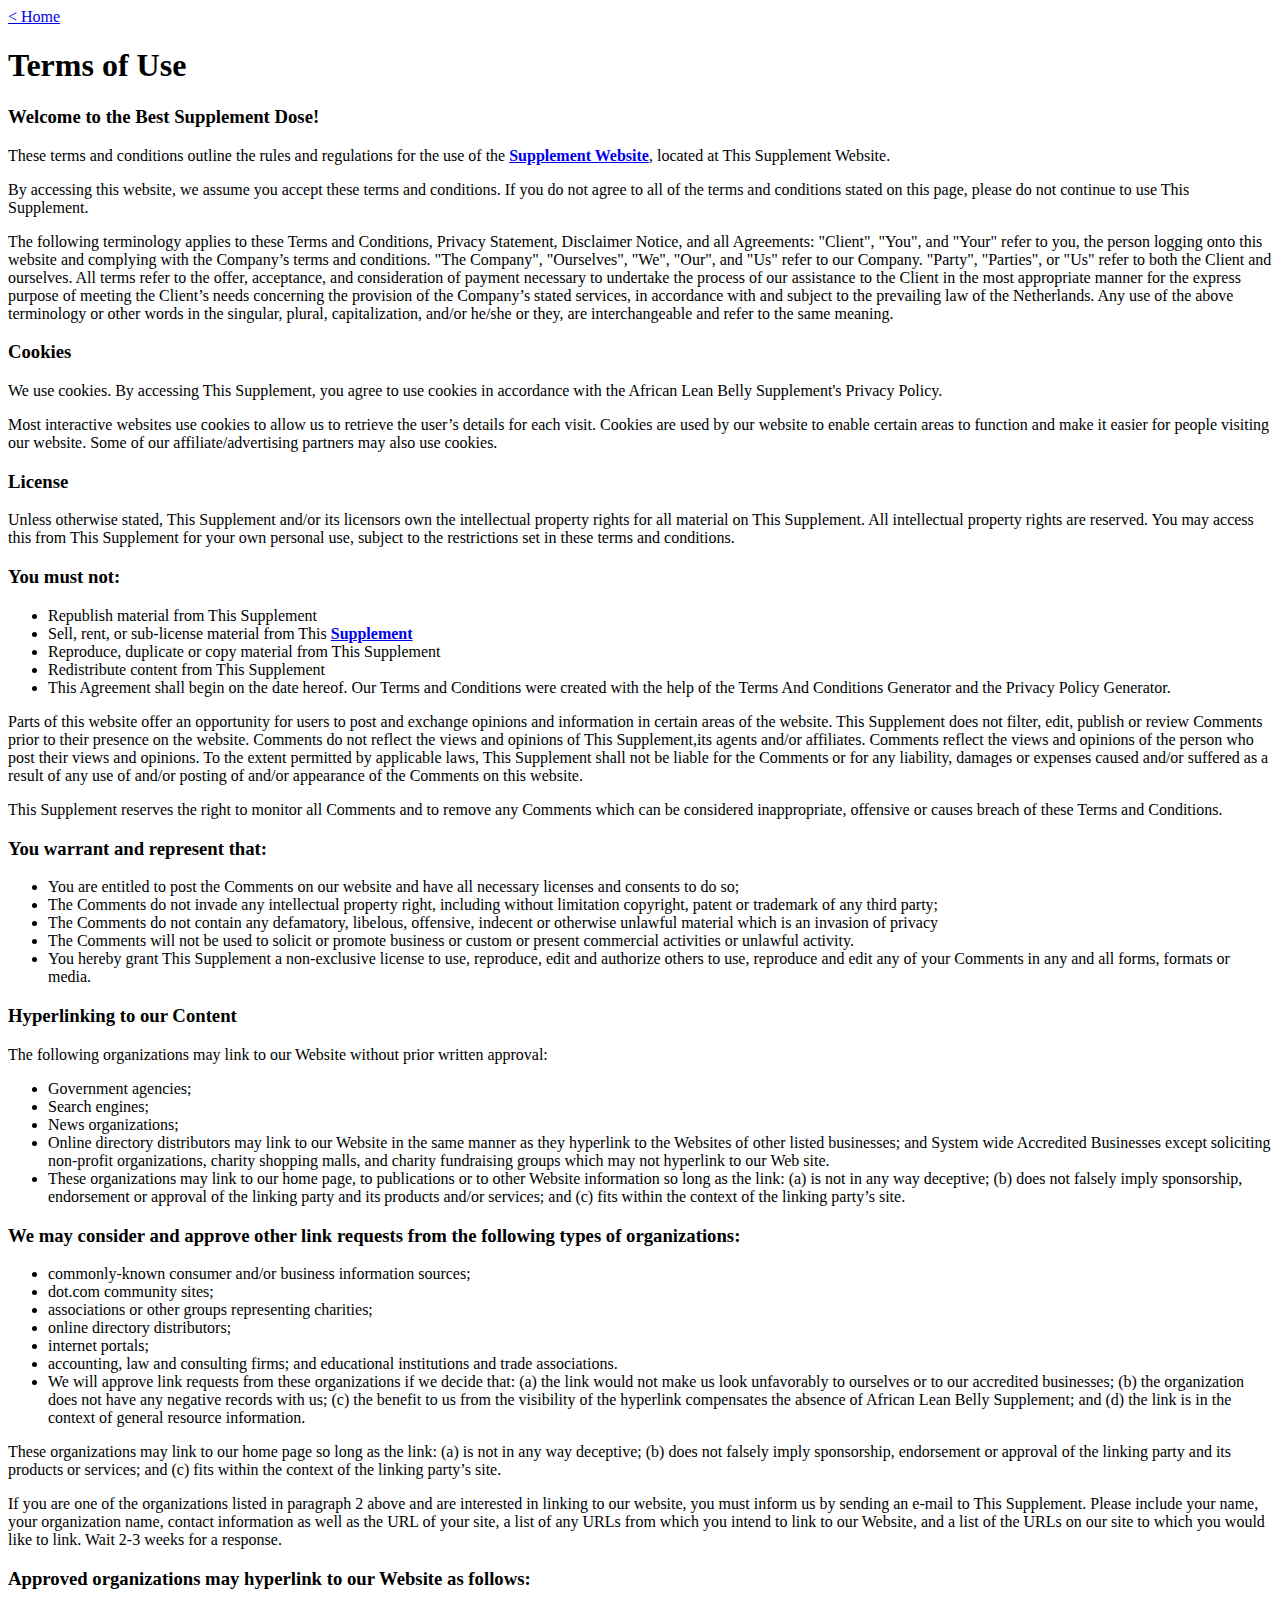
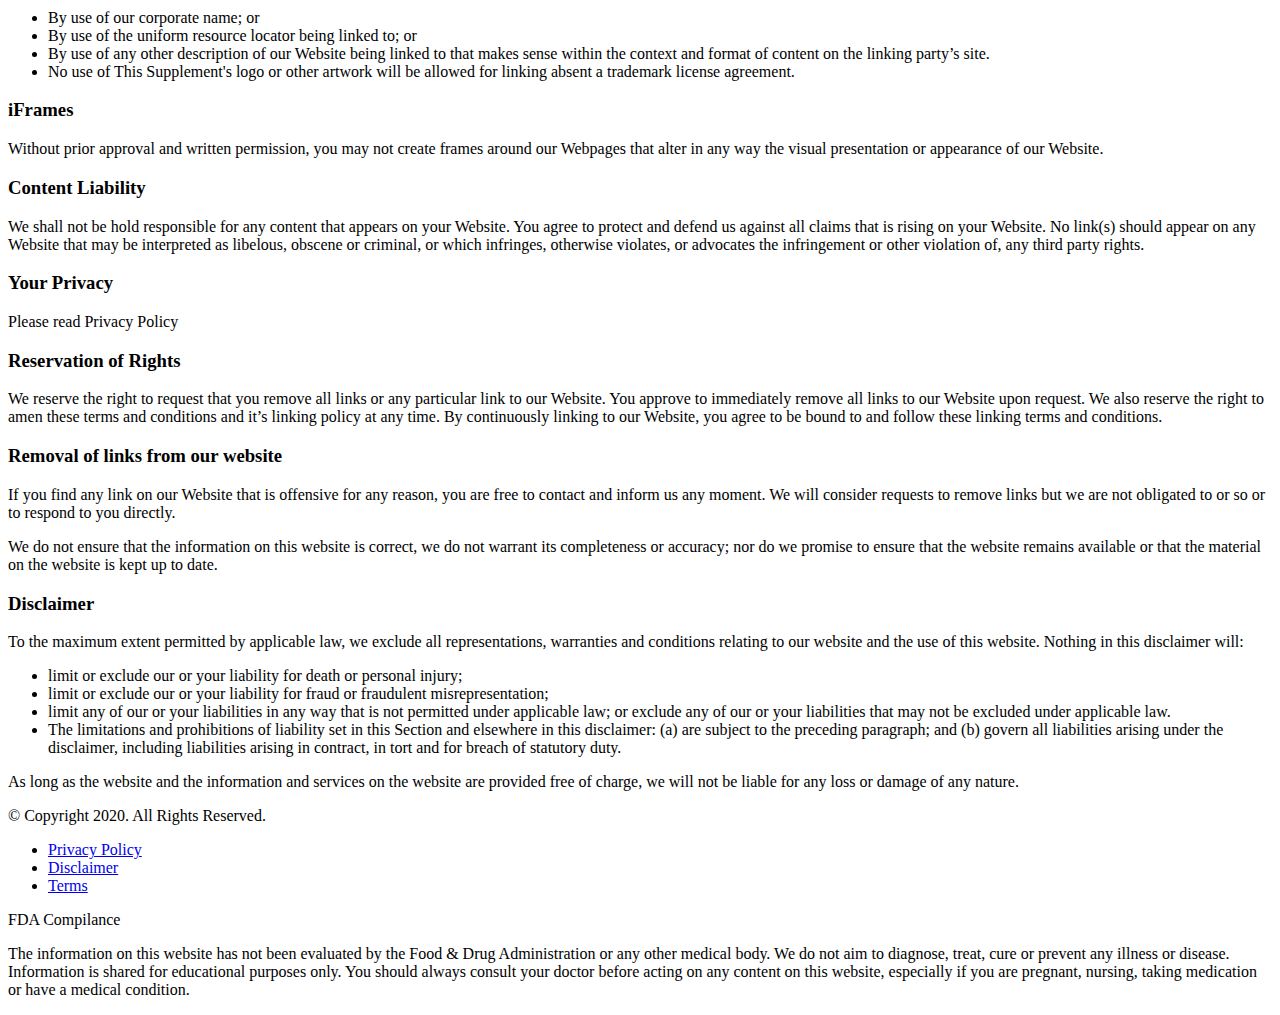
<file: terms-of-use.html>
﻿<!DOCTYPE html>
<html lang="en">
<meta http-equiv="content-type" content="text/html;charset=UTF-8"><!-- /Added by HTTrack --><head>
    <meta charset="UTF-8">
    <meta http-equiv="X-UA-Compatible" content="IE=edge">
    <meta name="viewport" content="width=device-width, initial-scale=1.0">
    <title>This - Terms of Use</title>

    <link rel="icon" href="favicon.html">
    <link rel="preconnect" href="https://fonts.gstatic.com/">
    <link href="https://fonts.googleapis.com/css2?family=Titillium+Web:wght@400;600;700&amp;display=swap" rel="stylesheet">
    <link rel="stylesheet" href="style.html">
</head>
<body>
    <section class="terms">
        <div class="container">
            <a class="title" href="index.html">< Home</a>

            <h1 class="display-1">Terms of Use</h1>

          

            <h3>Welcome to the Best Supplement Dose!</h3>
            <p>These terms and conditions outline the rules and regulations for the use of the <a href="index.html"><strong>Supplement Website</strong></a>, located at This Supplement Website.</p>
            
            <p>By accessing this website, we assume you accept these terms and conditions. If you do not agree to all of the terms and conditions stated on this page, please do not continue to use This Supplement.</p>
            
            <p>The following terminology applies to these Terms and Conditions, Privacy Statement, Disclaimer Notice, and all Agreements: "Client", "You", and "Your" refer to you, the person logging onto this website and complying with the Company’s terms and conditions. "The Company", "Ourselves", "We", "Our", and "Us" refer to our Company. "Party", "Parties", or "Us" refer to both the Client and ourselves. All terms refer to the offer, acceptance, and consideration of payment necessary to undertake the process of our assistance to the Client in the most appropriate manner for the express purpose of meeting the Client’s needs concerning the provision of the Company’s stated services, in accordance with and subject to the prevailing law of the Netherlands. Any use of the above terminology or other words in the singular, plural, capitalization, and/or he/she or they, are interchangeable and refer to the same meaning.</p>
            
            <h3>Cookies</h3>
            <p>We use cookies. By accessing This Supplement, you agree to use cookies in accordance with the African Lean Belly Supplement's Privacy Policy.</p>
            
            <p>Most interactive websites use cookies to allow us to retrieve the user’s details for each visit. Cookies are used by our website to enable certain areas to function and make it easier for people visiting our website. Some of our affiliate/advertising partners may also use cookies.</p>
            
            <h3>License</h3>
            <p>Unless otherwise stated, This Supplement and/or its licensors own the intellectual property rights for all material on This Supplement. All intellectual property rights are reserved. You may access this from This Supplement for your own personal use, subject to the restrictions set in these terms and conditions.</p>
            
            <h3>You must not:</h3>
            <ul>
              <li>Republish material from This Supplement</li>
              <li>Sell, rent, or sub-license material from This <a href="index.html"><strong>Supplement</strong></a></li>

              <li>
                  Reproduce, duplicate or copy material from This
                  Supplement
                </li> <li>Redistribute content from This Supplement</li> <li>
                  This Agreement shall begin on the date hereof. Our Terms and
                  Conditions were created with the help of the Terms And Conditions
                  Generator and the Privacy Policy Generator.
                </li></ul> <p>
                Parts of this website offer an opportunity for users to post and
                exchange opinions and information in certain areas of the website.
                This Supplement does not filter, edit, publish or review
                Comments prior to their presence on the website. Comments do not
                reflect the views and opinions of This Supplement,its agents
                and/or affiliates. Comments reflect the views and opinions of the
                person who post their views and opinions. To the extent permitted by
                applicable laws, This Supplement shall not be liable for the
                Comments or for any liability, damages or expenses caused and/or
                suffered as a result of any use of and/or posting of and/or appearance
                of the Comments on this website.
              </p> <p>
                This Supplement reserves the right to monitor all Comments
                and to remove any Comments which can be considered inappropriate,
                offensive or causes breach of these Terms and Conditions.
              </p> <h3>You warrant and represent that:</h3> <ul><li>
                  You are entitled to post the Comments on our website and have all
                  necessary licenses and consents to do so;
                </li> <li>
                  The Comments do not invade any intellectual property right,
                  including without limitation copyright, patent or trademark of any
                  third party;
                </li> <li>
                  The Comments do not contain any defamatory, libelous, offensive,
                  indecent or otherwise unlawful material which is an invasion of
                  privacy
                </li> <li>
                  The Comments will not be used to solicit or promote business or
                  custom or present commercial activities or unlawful activity.
                </li> <li>
                  You hereby grant This Supplement a non-exclusive license to
                  use, reproduce, edit and authorize others to use, reproduce and edit
                  any of your Comments in any and all forms, formats or media.
                </li></ul> <h3>Hyperlinking to our Content</h3> <p>
                The following organizations may link to our Website without prior
                written approval:
              </p> <ul><li>Government agencies;</li> <li>Search engines;</li> <li>News organizations;</li> <li>
                  Online directory distributors may link to our Website in the same
                  manner as they hyperlink to the Websites of other listed businesses;
                  and System wide Accredited Businesses except soliciting non-profit
                  organizations, charity shopping malls, and charity fundraising
                  groups which may not hyperlink to our Web site.
                </li> <li>
                  These organizations may link to our home page, to publications or to
                  other Website information so long as the link: (a) is not in any way
                  deceptive; (b) does not falsely imply sponsorship, endorsement or
                  approval of the linking party and its products and/or services; and
                  (c) fits within the context of the linking party’s site.
                </li></ul> <h3>
                We may consider and approve other link requests from the following
                types of organizations:
              </h3> <ul><li>commonly-known consumer and/or business information sources;</li> <li>dot.com community sites;</li> <li>associations or other groups representing charities;</li> <li>online directory distributors;</li> <li>internet portals;</li> <li>
                  accounting, law and consulting firms; and educational institutions
                  and trade associations.
                </li> <li>
                  We will approve link requests from these organizations if we decide
                  that: (a) the link would not make us look unfavorably to ourselves
                  or to our accredited businesses; (b) the organization does not have
                  any negative records with us; (c) the benefit to us from the
                  visibility of the hyperlink compensates the absence of African Lean
                  Belly Supplement; and (d) the link is in the context of general
                  resource information.
                </li></ul> <p>
                These organizations may link to our home page so long as the link: (a)
                is not in any way deceptive; (b) does not falsely imply sponsorship,
                endorsement or approval of the linking party and its products or
                services; and (c) fits within the context of the linking party’s site.
              </p> <p>
                If you are one of the organizations listed in paragraph 2 above and
                are interested in linking to our website, you must inform us by
                sending an e-mail to This Supplement. Please include your
                name, your organization name, contact information as well as the URL
                of your site, a list of any URLs from which you intend to link to our
                Website, and a list of the URLs on our site to which you would like to
                link. Wait 2-3 weeks for a response.
              </p> <h3>Approved organizations may hyperlink to our Website as follows:</h3> <ul><li>By use of our corporate name; or</li> <li>By use of the uniform resource locator being linked to; or</li> <li>
                  By use of any other description of our Website being linked to that
                  makes sense within the context and format of content on the linking
                  party’s site.
                </li> <li>
                  No use of This Supplement's logo or other artwork will be
                  allowed for linking absent a trademark license agreement.
                </li></ul> <h3>iFrames</h3> <p>
                Without prior approval and written permission, you may not create
                frames around our Webpages that alter in any way the visual
                presentation or appearance of our Website.
              </p> <h3>Content Liability</h3> <p>
                We shall not be hold responsible for any content that appears on your
                Website. You agree to protect and defend us against all claims that is
                rising on your Website. No link(s) should appear on any Website that
                may be interpreted as libelous, obscene or criminal, or which
                infringes, otherwise violates, or advocates the infringement or other
                violation of, any third party rights.
              </p> <h3>Your Privacy</h3> <p>Please read Privacy Policy</p> <h3>Reservation of Rights</h3> <p>
                We reserve the right to request that you remove all links or any
                particular link to our Website. You approve to immediately remove all
                links to our Website upon request. We also reserve the right to amen
                these terms and conditions and it’s linking policy at any time. By
                continuously linking to our Website, you agree to be bound to and
                follow these linking terms and conditions.
              </p> <h3>Removal of links from our website</h3> <p>
                If you find any link on our Website that is offensive for any reason,
                you are free to contact and inform us any moment. We will consider
                requests to remove links but we are not obligated to or so or to
                respond to you directly.
              </p> <p>
                We do not ensure that the information on this website is correct, we
                do not warrant its completeness or accuracy; nor do we promise to
                ensure that the website remains available or that the material on the
                website is kept up to date.
              </p> <h3>Disclaimer</h3> <p>
                To the maximum extent permitted by applicable law, we exclude all
                representations, warranties and conditions relating to our website and
                the use of this website. Nothing in this disclaimer will:
              </p> <ul><li>
                  limit or exclude our or your liability for death or personal injury;
                </li> <li>
                  limit or exclude our or your liability for fraud or fraudulent
                  misrepresentation;
                </li> <li>
                  limit any of our or your liabilities in any way that is not
                  permitted under applicable law; or exclude any of our or your
                  liabilities that may not be excluded under applicable law.
                </li> <li>
                  The limitations and prohibitions of liability set in this Section
                  and elsewhere in this disclaimer: (a) are subject to the preceding
                  paragraph; and (b) govern all liabilities arising under the
                  disclaimer, including liabilities arising in contract, in tort and
                  for breach of statutory duty.
                </li></ul> <p>
                As long as the website and the information and services on the website
                are provided free of charge, we will not be liable for any loss or
                damage of any nature.
              </p></div>
        
    </section>

    <footer class="footer">
        <div class="container">
            <div class="footer__header d-flex justify-space-between align-center">
                <span class="white--text footer__copyright">© Copyright 2020. All Rights Reserved.</span>

                <ul class="footer__list">
                    <li class="footer__list-item"><a href="privacy-policy.html">Privacy Policy</a></li>
                    <li class="footer__list-item"><a href="disclaimer.html">Disclaimer</a></li>
                    <li class="footer__list-item"><a href="terms-of-use.html">Terms</a></li>
                </ul>
            </div>

            <p class="footer__disclaimer text-center font-600 yellow--text">FDA Compilance</p>

            <p class="footer__disclaimer text-center white--text">The information on this website has not been evaluated by the Food & Drug Administration or any other medical body. We do not aim to diagnose, treat, cure or prevent any illness or disease. Information is shared for educational purposes only. You should always consult your doctor before acting on any content on this website, especially if you are pregnant, nursing, taking medication or have a medical condition.</p>
        </div>
    </footer>
</body>
</html>
</file>
<file: pinealguardian.com/mobirise2.css>
@font-face {
  font-family: 'Moririse2';
  font-display: swap;
  src:  url('mobirise21e04.html?f2bix4');
  src:  url('mobirise21e04.html?f2bix4#iefix') format('embedded-opentype'),
    url('mobirise2.html') format('truetype'),
    url('mobirise2-2.html') format('woff'),
    url('mobirise21e04-2.html?f2bix4#mobirise2') format('svg');
  font-weight: normal;
  font-style: normal;
}

[class^="mobi-"], [class*=" mobi-"] {
  /* use !important to prevent issues with browser extensions that change fonts */
  font-family: 'Moririse2' !important;
  speak: none;
  font-style: normal;
  font-weight: normal;
  font-variant: normal;
  text-transform: none;
  line-height: 1;

  /* Better Font Rendering =========== */
  -webkit-font-smoothing: antialiased;
  -moz-osx-font-smoothing: grayscale;
}

.mobi-mbri-add-submenu:before {
  content: "\e900";
}
.mobi-mbri-alert:before {
  content: "\e901";
}
.mobi-mbri-align-center:before {
  content: "\e902";
}
.mobi-mbri-align-justify:before {
  content: "\e903";
}
.mobi-mbri-align-left:before {
  content: "\e904";
}
.mobi-mbri-align-right:before {
  content: "\e905";
}
.mobi-mbri-android:before {
  content: "\e906";
}
.mobi-mbri-apple:before {
  content: "\e907";
}
.mobi-mbri-arrow-down:before {
  content: "\e908";
}
/*
.mobi-mbri-arrow-next:before {
  content: "\e909";
}*/
.mobi-mbri-arrow-prev:before {
  content: "\e90a";
}
.mobi-mbri-arrow-up:before {
  content: "\e90b";
}
.mobi-mbri-bold:before {
  content: "\e90c";
}
.mobi-mbri-bookmark:before {
  content: "\e90d";
}
.mobi-mbri-bootstrap:before {
  content: "\e90e";
}
.mobi-mbri-briefcase:before {
  content: "\e90f";
}
.mobi-mbri-browse:before {
  content: "\e910";
}
.mobi-mbri-bulleted-list:before {
  content: "\e911";
}
.mobi-mbri-calendar:before {
  content: "\e912";
}
.mobi-mbri-camera:before {
  content: "\e913";
}
.mobi-mbri-cart-add:before {
  content: "\e914";
}
.mobi-mbri-cart-full:before {
  content: "\e915";
}
.mobi-mbri-cash:before {
  content: "\e916";
}
.mobi-mbri-change-style:before {
  content: "\e917";
}
.mobi-mbri-chat:before {
  content: "\e918";
}
.mobi-mbri-clock:before {
  content: "\e919";
}
.mobi-mbri-close:before {
  content: "\e91a";
}
.mobi-mbri-cloud:before {
  content: "\e91b";
}
.mobi-mbri-code:before {
  content: "\e91c";
}
.mobi-mbri-contact-form:before {
  content: "\e91d";
}
.mobi-mbri-credit-card:before {
  content: "\e91e";
}
.mobi-mbri-cursor-click:before {
  content: "\e91f";
}
.mobi-mbri-cust-feedback:before {
  content: "\e920";
}
.mobi-mbri-database:before {
  content: "\e921";
}
.mobi-mbri-delivery:before {
  content: "\e922";
}
.mobi-mbri-desktop:before {
  content: "\e923";
}
.mobi-mbri-devices:before {
  content: "\e924";
}
.mobi-mbri-down:before {
  content: "\e925";
}
.mobi-mbri-download-2:before {
  content: "\e926";
}
.mobi-mbri-download:before {
  content: "\e927";
}
.mobi-mbri-drag-n-drop-2:before {
  content: "\e928";
}
.mobi-mbri-drag-n-drop:before {
  content: "\e929";
}
.mobi-mbri-edit-2:before {
  content: "\e92a";
}
.mobi-mbri-edit:before {
  content: "\e92b";
}
.mobi-mbri-error:before {
  content: "\e92c";
}
.mobi-mbri-extension:before {
  content: "\e92d";
}
.mobi-mbri-features:before {
  content: "\e92e";
}
.mobi-mbri-file:before {
  content: "\e92f";
}
.mobi-mbri-flag:before {
  content: "\e930";
}
.mobi-mbri-folder:before {
  content: "\e931";
}
.mobi-mbri-gift:before {
  content: "\e932";
}
.mobi-mbri-github:before {
  content: "\e933";
}
.mobi-mbri-globe-2:before {
  content: "\e934";
}
.mobi-mbri-globe:before {
  content: "\e935";
}
.mobi-mbri-growing-chart:before {
  content: "\e936";
}
.mobi-mbri-hearth:before {
  content: "\e937";
}
.mobi-mbri-help:before {
  content: "\e938";
}
.mobi-mbri-home:before {
  content: "\e939";
}
.mobi-mbri-hot-cup:before {
  content: "\e93a";
}
.mobi-mbri-idea:before {
  content: "\e93b";
}
.mobi-mbri-image-gallery:before {
  content: "\e93c";
}
.mobi-mbri-image-slider:before {
  content: "\e93d";
}
.mobi-mbri-info:before {
  content: "\e93e";
}
.mobi-mbri-italic:before {
  content: "\e93f";
}
.mobi-mbri-key:before {
  content: "\e940";
}
.mobi-mbri-laptop:before {
  content: "\e941";
}
.mobi-mbri-layers:before {
  content: "\e942";
}
.mobi-mbri-left-right:before {
  content: "\e943";
}
.mobi-mbri-left:before {
  content: "\e944";
}
.mobi-mbri-letter:before {
  content: "\e945";
}
.mobi-mbri-like:before {
  content: "\e946";
}
.mobi-mbri-link:before {
  content: "\e947";
}
.mobi-mbri-lock:before {
  content: "\e948";
}
.mobi-mbri-login:before {
  content: "\e949";
}
.mobi-mbri-logout:before {
  content: "\e94a";
}
.mobi-mbri-magic-stick:before {
  content: "\e94b";
}
.mobi-mbri-map-pin:before {
  content: "\e94c";
}
.mobi-mbri-menu:before {
  content: "\e94d";
}
.mobi-mbri-mobile-2:before {
  content: "\e94e";
}
.mobi-mbri-mobile-horizontal:before {
  content: "\e94f";
}
.mobi-mbri-mobile:before {
  content: "\e950";
}
.mobi-mbri-mobirise:before {
  content: "\e951";
}
.mobi-mbri-more-horizontal:before {
  content: "\e952";
}
.mobi-mbri-more-vertical:before {
  content: "\e953";
}
.mobi-mbri-music:before {
  content: "\e954";
}
.mobi-mbri-new-file:before {
  content: "\e955";
}
.mobi-mbri-numbered-list:before {
  content: "\e956";
}
.mobi-mbri-opened-folder:before {
  content: "\e957";
}
.mobi-mbri-pages:before {
  content: "\e958";
}
.mobi-mbri-paper-plane:before {
  content: "\e959";
}
.mobi-mbri-paperclip:before {
  content: "\e95a";
}
.mobi-mbri-phone:before {
  content: "\e95b";
}
.mobi-mbri-photo:before {
  content: "\e95c";
}
.mobi-mbri-photos:before {
  content: "\e95d";
}
.mobi-mbri-pin:before {
  content: "\e95e";
}
.mobi-mbri-play:before {
  content: "\e95f";
}
.mobi-mbri-plus:before {
  content: "\e960";
}
.mobi-mbri-preview:before {
  content: "\e961";
}
.mobi-mbri-print:before {
  content: "\e962";
}
.mobi-mbri-protect:before {
  content: "\e963";
}
.mobi-mbri-question:before {
  content: "\e964";
}
.mobi-mbri-quote-left:before {
  content: "\e965";
}
.mobi-mbri-quote-right:before {
  content: "\e966";
}
.mobi-mbri-redo:before {
  content: "\e967";
}
.mobi-mbri-refresh:before {
  content: "\e968";
}
.mobi-mbri-responsive-2:before {
  content: "\e969";
}
.mobi-mbri-responsive:before {
  content: "\e96a";
}
.mobi-mbri-right:before {
  content: "\e96b";
}
.mobi-mbri-rocket:before {
  content: "\e96c";
}
.mobi-mbri-sad-face:before {
  content: "\e96d";
}
.mobi-mbri-sale:before {
  content: "\e96e";
}
.mobi-mbri-save:before {
  content: "\e96f";
}
.mobi-mbri-search:before {
  content: "\e970";
}
.mobi-mbri-setting-2:before {
  content: "\e971";
}
.mobi-mbri-setting-3:before {
  content: "\e972";
}
.mobi-mbri-setting:before {
  content: "\e973";
}
.mobi-mbri-share:before {
  content: "\e974";
}
.mobi-mbri-shopping-bag:before {
  content: "\e975";
}
.mobi-mbri-shopping-basket:before {
  content: "\e976";
}
.mobi-mbri-shopping-cart:before {
  content: "\e977";
}
.mobi-mbri-sites:before {
  content: "\e978";
}
.mobi-mbri-smile-face:before {
  content: "\e979";
}
.mobi-mbri-speed:before {
  content: "\e97a";
}
.mobi-mbri-star:before {
  content: "\e97b";
}
.mobi-mbri-success:before {
  content: "\e97c";
}
.mobi-mbri-sun:before {
  content: "\e97d";
}
.mobi-mbri-sun2:before {
  content: "\e97e";
}
.mobi-mbri-tablet-vertical:before {
  content: "\e97f";
}
.mobi-mbri-tablet:before {
  content: "\e980";
}
.mobi-mbri-target:before {
  content: "\e981";
}
.mobi-mbri-timer:before {
  content: "\e982";
}
.mobi-mbri-to-ftp:before {
  content: "\e983";
}
.mobi-mbri-to-local-drive:before {
  content: "\e984";
}
.mobi-mbri-touch-swipe:before {
  content: "\e985";
}
.mobi-mbri-touch:before {
  content: "\e986";
}
.mobi-mbri-trash:before {
  content: "\e987";
}
.mobi-mbri-underline:before {
  content: "\e988";
}
.mobi-mbri-undo:before {
  content: "\e989";
}
.mobi-mbri-unlink:before {
  content: "\e98a";
}
.mobi-mbri-unlock:before {
  content: "\e98b";
}
.mobi-mbri-up-down:before {
  content: "\e98c";
}
.mobi-mbri-up:before {
  content: "\e98d";
}
.mobi-mbri-update:before {
  content: "\e98e";
}
.mobi-mbri-upload-2:before {
  content: "\e98f";
}
.mobi-mbri-upload:before {
  content: "\e990";
}
.mobi-mbri-user-2:before {
  content: "\e991";
}
.mobi-mbri-user:before {
  content: "\e992";
}
.mobi-mbri-users:before {
  content: "\e993";
}
.mobi-mbri-video-play:before {
  content: "\e994";
}
.mobi-mbri-video:before {
  content: "\e995";
}
.mobi-mbri-watch:before {
  content: "\e996";
}
.mobi-mbri-website-theme-2:before {
  content: "\e997";
}
.mobi-mbri-website-theme:before {
  content: "\e998";
}
.mobi-mbri-wifi:before {
  content: "\e999";
}
.mobi-mbri-windows:before {
  content: "\e99a";
}
.mobi-mbri-zoom-in:before {
  content: "\e99b";
}
.mobi-mbri-zoom-out:before {
  content: "\e99c";
}
</file>
<file: pinealguardian.com/mobirise-icons.css>
@font-face {
  font-family: 'MobiriseIcons';
  src:  url('mobirise-icons0e1c.html?spat4u');
  src:  url('mobirise-icons0e1c.html?spat4u#iefix') format('embedded-opentype'),
    url('mobirise-icons0e1c-2.html?spat4u') format('truetype'),
    url('mobirise-icons0e1c-3.html?spat4u') format('woff'),
    url('mobirise-icons0e1c-4.html?spat4u#MobiriseIcons') format('svg');
  font-weight: normal;
  font-style: normal;
  font-display: swap;
}

[class^="mbri-"], [class*=" mbri-"] {
  /* use !important to prevent issues with browser extensions that change fonts */
  font-family: MobiriseIcons !important;
  speak: none;
  font-style: normal;
  font-weight: normal;
  font-variant: normal;
  text-transform: none;
  line-height: 1;

  /* Better Font Rendering =========== */
  -webkit-font-smoothing: antialiased;
  -moz-osx-font-smoothing: grayscale;
}

.mbri-add-submenu:before {
  content: "\e900";
}
.mbri-alert:before {
  content: "\e901";
}
.mbri-align-center:before {
  content: "\e902";
}
.mbri-align-justify:before {
  content: "\e903";
}
.mbri-align-left:before {
  content: "\e904";
}
.mbri-align-right:before {
  content: "\e905";
}
.mbri-android:before {
  content: "\e906";
}
.mbri-apple:before {
  content: "\e907";
}
.mbri-arrow-down:before {
  content: "\e908";
}
.mbri-arrow-next:before {
  content: "\e909";
}
.mbri-arrow-prev:before {
  content: "\e90a";
}
.mbri-arrow-up:before {
  content: "\e90b";
}
.mbri-bold:before {
  content: "\e90c";
}
.mbri-bookmark:before {
  content: "\e90d";
}
.mbri-bootstrap:before {
  content: "\e90e";
}
.mbri-briefcase:before {
  content: "\e90f";
}
.mbri-browse:before {
  content: "\e910";
}
.mbri-bulleted-list:before {
  content: "\e911";
}
.mbri-calendar:before {
  content: "\e912";
}
.mbri-camera:before {
  content: "\e913";
}
.mbri-cart-add:before {
  content: "\e914";
}
.mbri-cart-full:before {
  content: "\e915";
}
.mbri-cash:before {
  content: "\e916";
}
.mbri-change-style:before {
  content: "\e917";
}
.mbri-chat:before {
  content: "\e918";
}
.mbri-clock:before {
  content: "\e919";
}
.mbri-close:before {
  content: "\e91a";
}
.mbri-cloud:before {
  content: "\e91b";
}
.mbri-code:before {
  content: "\e91c";
}
.mbri-contact-form:before {
  content: "\e91d";
}
.mbri-credit-card:before {
  content: "\e91e";
}
.mbri-cursor-click:before {
  content: "\e91f";
}
.mbri-cust-feedback:before {
  content: "\e920";
}
.mbri-database:before {
  content: "\e921";
}
.mbri-delivery:before {
  content: "\e922";
}
.mbri-desktop:before {
  content: "\e923";
}
.mbri-devices:before {
  content: "\e924";
}
.mbri-down:before {
  content: "\e925";
}
.mbri-download:before {
  content: "\e989";
}
.mbri-drag-n-drop:before {
  content: "\e927";
}
.mbri-drag-n-drop2:before {
  content: "\e928";
}
.mbri-edit:before {
  content: "\e929";
}
.mbri-edit2:before {
  content: "\e92a";
}
.mbri-error:before {
  content: "\e92b";
}
.mbri-extension:before {
  content: "\e92c";
}
.mbri-features:before {
  content: "\e92d";
}
.mbri-file:before {
  content: "\e92e";
}
.mbri-flag:before {
  content: "\e92f";
}
.mbri-folder:before {
  content: "\e930";
}
.mbri-gift:before {
  content: "\e931";
}
.mbri-github:before {
  content: "\e932";
}
.mbri-globe:before {
  content: "\e933";
}
.mbri-globe-2:before {
  content: "\e934";
}
.mbri-growing-chart:before {
  content: "\e935";
}
.mbri-hearth:before {
  content: "\e936";
}
.mbri-help:before {
  content: "\e937";
}
.mbri-home:before {
  content: "\e938";
}
.mbri-hot-cup:before {
  content: "\e939";
}
.mbri-idea:before {
  content: "\e93a";
}
.mbri-image-gallery:before {
  content: "\e93b";
}
.mbri-image-slider:before {
  content: "\e93c";
}
.mbri-info:before {
  content: "\e93d";
}
.mbri-italic:before {
  content: "\e93e";
}
.mbri-key:before {
  content: "\e93f";
}
.mbri-laptop:before {
  content: "\e940";
}
.mbri-layers:before {
  content: "\e941";
}
.mbri-left-right:before {
  content: "\e942";
}
.mbri-left:before {
  content: "\e943";
}
.mbri-letter:before {
  content: "\e944";
}
.mbri-like:before {
  content: "\e945";
}
.mbri-link:before {
  content: "\e946";
}
.mbri-lock:before {
  content: "\e947";
}
.mbri-login:before {
  content: "\e948";
}
.mbri-logout:before {
  content: "\e949";
}
.mbri-magic-stick:before {
  content: "\e94a";
}
.mbri-map-pin:before {
  content: "\e94b";
}
.mbri-menu:before {
  content: "\e94c";
}
.mbri-mobile:before {
  content: "\e94d";
}
.mbri-mobile2:before {
  content: "\e94e";
}
.mbri-mobirise:before {
  content: "\e94f";
}
.mbri-more-horizontal:before {
  content: "\e950";
}
.mbri-more-vertical:before {
  content: "\e951";
}
.mbri-music:before {
  content: "\e952";
}
.mbri-new-file:before {
  content: "\e953";
}
.mbri-numbered-list:before {
  content: "\e954";
}
.mbri-opened-folder:before {
  content: "\e955";
}
.mbri-pages:before {
  content: "\e956";
}
.mbri-paper-plane:before {
  content: "\e957";
}
.mbri-paperclip:before {
  content: "\e958";
}
.mbri-photo:before {
  content: "\e959";
}
.mbri-photos:before {
  content: "\e95a";
}
.mbri-pin:before {
  content: "\e95b";
}
.mbri-play:before {
  content: "\e95c";
}
.mbri-plus:before {
  content: "\e95d";
}
.mbri-preview:before {
  content: "\e95e";
}
.mbri-print:before {
  content: "\e95f";
}
.mbri-protect:before {
  content: "\e960";
}
.mbri-question:before {
  content: "\e961";
}
.mbri-quote-left:before {
  content: "\e962";
}
.mbri-quote-right:before {
  content: "\e963";
}
.mbri-refresh:before {
  content: "\e964";
}
.mbri-responsive:before {
  content: "\e965";
}
.mbri-right:before {
  content: "\e966";
}
.mbri-rocket:before {
  content: "\e967";
}
.mbri-sad-face:before {
  content: "\e968";
}
.mbri-sale:before {
  content: "\e969";
}
.mbri-save:before {
  content: "\e96a";
}
.mbri-search:before {
  content: "\e96b";
}
.mbri-setting:before {
  content: "\e96c";
}
.mbri-setting2:before {
  content: "\e96d";
}
.mbri-setting3:before {
  content: "\e96e";
}
.mbri-share:before {
  content: "\e96f";
}
.mbri-shopping-bag:before {
  content: "\e970";
}
.mbri-shopping-basket:before {
  content: "\e971";
}
.mbri-shopping-cart:before {
  content: "\e972";
}
.mbri-sites:before {
  content: "\e973";
}
.mbri-smile-face:before {
  content: "\e974";
}
.mbri-speed:before {
  content: "\e975";
}
.mbri-star:before {
  content: "\e976";
}
.mbri-success:before {
  content: "\e977";
}
.mbri-sun:before {
  content: "\e978";
}
.mbri-sun2:before {
  content: "\e979";
}
.mbri-tablet:before {
  content: "\e97a";
}
.mbri-tablet-vertical:before {
  content: "\e97b";
}
.mbri-target:before {
  content: "\e97c";
}
.mbri-timer:before {
  content: "\e97d";
}
.mbri-to-ftp:before {
  content: "\e97e";
}
.mbri-to-local-drive:before {
  content: "\e97f";
}
.mbri-touch-swipe:before {
  content: "\e980";
}
.mbri-touch:before {
  content: "\e981";
}
.mbri-trash:before {
  content: "\e982";
}
.mbri-underline:before {
  content: "\e983";
}
.mbri-unlink:before {
  content: "\e984";
}
.mbri-unlock:before {
  content: "\e985";
}
.mbri-up-down:before {
  content: "\e986";
}
.mbri-up:before {
  content: "\e987";
}
.mbri-update:before {
  content: "\e988";
}
.mbri-upload:before {
 content: "\e926"; 
}
.mbri-user:before {
  content: "\e98a";
}
.mbri-user2:before {
  content: "\e98b";
}
.mbri-users:before {
  content: "\e98c";
}
.mbri-video:before {
  content: "\e98d";
}
.mbri-video-play:before {
  content: "\e98e";
}
.mbri-watch:before {
  content: "\e98f";
}
.mbri-website-theme:before {
  content: "\e990";
}
.mbri-wifi:before {
  content: "\e991";
}
.mbri-windows:before {
  content: "\e992";
}
.mbri-zoom-out:before {
  content: "\e993";
}
.mbri-redo:before {
  content: "\e994";
}
.mbri-undo:before {
  content: "\e995";
}
</file>
<file: pinealguardian.com/style.css>
.navbar-dropdown {
  left: 0;
  padding: 0;
  position: absolute;
  right: 0;
  top: 0;
  transition: all 0.45s ease;
  z-index: 1030;
  background: #282828; }
  .navbar-dropdown .navbar-logo {
    margin-right: 0.8rem;
    transition: margin 0.3s ease-in-out;
    vertical-align: middle; }
    .navbar-dropdown .navbar-logo img {
      height: 3.125rem;
      transition: all 0.3s ease-in-out; }
    .navbar-dropdown .navbar-logo.mbr-iconfont {
      font-size: 3.125rem;
      line-height: 3.125rem; }
  .navbar-dropdown .navbar-caption {
    font-weight: 700;
    white-space: normal;
    vertical-align: -4px;
    line-height: 3.125rem !important; }
    .navbar-dropdown .navbar-caption, .navbar-dropdown .navbar-caption:hover {
      color: inherit;
      text-decoration: none; }
  .navbar-dropdown .mbr-iconfont + .navbar-caption {
    vertical-align: -1px; }
  .navbar-dropdown.navbar-fixed-top {
    position: fixed; }
  .navbar-dropdown .navbar-brand span {
    vertical-align: -4px; }
  .navbar-dropdown.bg-color.transparent {
    background: none; }
  .navbar-dropdown.navbar-short .navbar-brand {
    padding: 0.625rem 0; }
    .navbar-dropdown.navbar-short .navbar-brand span {
      vertical-align: -1px; }
  .navbar-dropdown.navbar-short .navbar-caption {
    line-height: 2.375rem !important;
    vertical-align: -2px; }
  .navbar-dropdown.navbar-short .navbar-logo {
    margin-right: 0.5rem; }
    .navbar-dropdown.navbar-short .navbar-logo img {
      height: 2.375rem; }
    .navbar-dropdown.navbar-short .navbar-logo.mbr-iconfont {
      font-size: 2.375rem;
      line-height: 2.375rem; }
  .navbar-dropdown.navbar-short .mbr-table-cell {
    height: 3.625rem; }
  .navbar-dropdown .navbar-close {
    left: 0.6875rem;
    position: fixed;
    top: 0.75rem;
    z-index: 1000; }
  .navbar-dropdown .hamburger-icon {
    content: "";
    display: inline-block;
    vertical-align: middle;
    width: 16px;
    -webkit-box-shadow: 0 -6px 0 1px #282828,0 0 0 1px #282828,0 6px 0 1px #282828;
    -moz-box-shadow: 0 -6px 0 1px #282828,0 0 0 1px #282828,0 6px 0 1px #282828;
    box-shadow: 0 -6px 0 1px #282828,0 0 0 1px #282828,0 6px 0 1px #282828; }

.dropdown-menu .dropdown-toggle[data-toggle="dropdown-submenu"]::after {
  border-bottom: 0.35em solid transparent;
  border-left: 0.35em solid;
  border-right: 0;
  border-top: 0.35em solid transparent;
  margin-left: 0.3rem; }

.dropdown-menu .dropdown-item:focus {
  outline: 0; }

.nav-dropdown {
  font-size: 0.75rem;
  font-weight: 500;
  height: auto !important; }
  .nav-dropdown .nav-btn {
    padding-left: 1rem; }
  .nav-dropdown .link {
    margin: .667em 1.667em;
    font-weight: 500;
    padding: 0;
    transition: color .2s ease-in-out; }
    .nav-dropdown .link.dropdown-toggle {
      margin-right: 2.583em; }
      .nav-dropdown .link.dropdown-toggle::after {
        margin-left: .25rem;
        border-top: 0.35em solid;
        border-right: 0.35em solid transparent;
        border-left: 0.35em solid transparent;
        border-bottom: 0; }
      .nav-dropdown .link.dropdown-toggle[aria-expanded="true"] {
        margin: 0;
        padding: 0.667em 3.263em  0.667em 1.667em; }
  .nav-dropdown .link::after,
  .nav-dropdown .dropdown-item::after {
    color: inherit; }
  .nav-dropdown .btn {
    font-size: 0.75rem;
    font-weight: 700;
    letter-spacing: 0;
    margin-bottom: 0;
    padding-left: 1.25rem;
    padding-right: 1.25rem; }
  .nav-dropdown .dropdown-menu {
    border-radius: 0;
    border: 0;
    left: 0;
    margin: 0;
    padding-bottom: 1.25rem;
    padding-top: 1.25rem;
    position: relative; }
  .nav-dropdown .dropdown-submenu {
    margin-left: 0.125rem;
    top: 0; }
  .nav-dropdown .dropdown-item {
    font-weight: 500;
    line-height: 2;
    padding: 0.3846em 4.615em 0.3846em 1.5385em;
    position: relative;
    transition: color .2s ease-in-out, background-color .2s ease-in-out; }
    .nav-dropdown .dropdown-item::after {
      margin-top: -0.3077em;
      position: absolute;
      right: 1.1538em;
      top: 50%; }
    .nav-dropdown .dropdown-item:focus, .nav-dropdown .dropdown-item:hover {
      background: none; }

@media (max-width: 767px) {
  .nav-dropdown.navbar-toggleable-sm {
    bottom: 0;
    display: none;
    left: 0;
    overflow-x: hidden;
    position: fixed;
    top: 0;
    transform: translateX(-100%);
    -ms-transform: translateX(-100%);
    -webkit-transform: translateX(-100%);
    width: 18.75rem;
    z-index: 999; } }
.nav-dropdown.navbar-toggleable-xl {
  bottom: 0;
  display: none;
  left: 0;
  overflow-x: hidden;
  position: fixed;
  top: 0;
  transform: translateX(-100%);
  -ms-transform: translateX(-100%);
  -webkit-transform: translateX(-100%);
  width: 18.75rem;
  z-index: 999; }

.nav-dropdown-sm {
  display: block !important;
  overflow-x: hidden;
  overflow: auto;
  padding-top: 3.875rem; }
  .nav-dropdown-sm::after {
    content: "";
    display: block;
    height: 3rem;
    width: 100%; }
  .nav-dropdown-sm.collapse.in ~ .navbar-close {
    display: block !important; }
  .nav-dropdown-sm.collapsing, .nav-dropdown-sm.collapse.in {
    transform: translateX(0);
    -ms-transform: translateX(0);
    -webkit-transform: translateX(0);
    transition: all 0.25s ease-out;
    -webkit-transition: all 0.25s ease-out;
    background: #282828; }
  .nav-dropdown-sm.collapsing[aria-expanded="false"] {
    transform: translateX(-100%);
    -ms-transform: translateX(-100%);
    -webkit-transform: translateX(-100%); }
  .nav-dropdown-sm .nav-item {
    display: block;
    margin-left: 0 !important;
    padding-left: 0; }
  .nav-dropdown-sm .link,
  .nav-dropdown-sm .dropdown-item {
    border-top: 1px dotted rgba(255, 255, 255, 0.1);
    font-size: 0.8125rem;
    line-height: 1.6;
    margin: 0 !important;
    padding: 0.875rem 2.4rem 0.875rem 1.5625rem !important;
    position: relative;
    white-space: normal; }
    .nav-dropdown-sm .link:focus, .nav-dropdown-sm .link:hover,
    .nav-dropdown-sm .dropdown-item:focus,
    .nav-dropdown-sm .dropdown-item:hover {
      background: rgba(0, 0, 0, 0.2) !important;
      color: #c0a375; }
  .nav-dropdown-sm .nav-btn {
    position: relative;
    padding: 1.5625rem 1.5625rem 0 1.5625rem; }
    .nav-dropdown-sm .nav-btn::before {
      border-top: 1px dotted rgba(255, 255, 255, 0.1);
      content: "";
      left: 0;
      position: absolute;
      top: 0;
      width: 100%; }
    .nav-dropdown-sm .nav-btn + .nav-btn {
      padding-top: 0.625rem; }
      .nav-dropdown-sm .nav-btn + .nav-btn::before {
        display: none; }
  .nav-dropdown-sm .btn {
    padding: 0.625rem 0; }
  .nav-dropdown-sm .dropdown-toggle[data-toggle="dropdown-submenu"]::after {
    margin-left: .25rem;
    border-top: 0.35em solid;
    border-right: 0.35em solid transparent;
    border-left: 0.35em solid transparent;
    border-bottom: 0; }
  .nav-dropdown-sm .dropdown-toggle[data-toggle="dropdown-submenu"][aria-expanded="true"]::after {
    border-top: 0;
    border-right: 0.35em solid transparent;
    border-left: 0.35em solid transparent;
    border-bottom: 0.35em solid; }
  .nav-dropdown-sm .dropdown-menu {
    margin: 0;
    padding: 0;
    position: relative;
    top: 0;
    left: 0;
    width: 100%;
    border: 0;
    float: none;
    border-radius: 0;
    background: none; }
  .nav-dropdown-sm .dropdown-submenu {
    left: 100%;
    margin-left: 0.125rem;
    margin-top: -1.25rem;
    top: 0; }

.navbar-toggleable-sm .nav-dropdown .dropdown-menu {
  position: absolute; }

.navbar-toggleable-sm .nav-dropdown .dropdown-submenu {
  left: 100%;
  margin-left: 0.125rem;
  margin-top: -1.25rem;
  top: 0; }

.navbar-toggleable-sm.opened .nav-dropdown .dropdown-menu {
  position: relative; }

.navbar-toggleable-sm.opened .nav-dropdown .dropdown-submenu {
  left: 0;
  margin-left: 00rem;
  margin-top: 0rem;
  top: 0; }

.is-builder .nav-dropdown.collapsing {
  transition: none !important; }
</file>
<file: pinealguardian.com/styles.css>
@charset "UTF-8";

@font-face {
  font-family: 'Socicon';
  src:  url('../fonts/socicon.html');
  src:  url('../fonts/socicond41d.html?#iefix') format('embedded-opentype'),
    url('../fonts/socicon-2.html') format('woff2'),
    url('../fonts/socicon-3.html') format('truetype'),
    url('../fonts/socicon-4.html') format('woff'),
    url('../fonts/socicon-5.html#socicon') format('svg');
  font-weight: normal;
  font-style: normal;
  font-display: swap;
}

[data-icon]:before {
  font-family: "socicon" !important;
  content: attr(data-icon);
  font-style: normal !important;
  font-weight: normal !important;
  font-variant: normal !important;
  text-transform: none !important;
  speak: none;
  line-height: 1;
  -webkit-font-smoothing: antialiased;
  -moz-osx-font-smoothing: grayscale;
}

[class^="socicon-"], [class*=" socicon-"] {
  /* use !important to prevent issues with browser extensions that change fonts */
  font-family: 'Socicon' !important;
  speak: none;
  font-style: normal;
  font-weight: normal;
  font-variant: normal;
  text-transform: none;
  line-height: 1;

  /* Better Font Rendering =========== */
  -webkit-font-smoothing: antialiased;
  -moz-osx-font-smoothing: grayscale;
}

.socicon-eitaa:before {
  content: "\e97c";
}
.socicon-soroush:before {
  content: "\e97d";
}
/*
.socicon-bale:before {
  content: "\e97e";
}*/
.socicon-zazzle:before {
  content: "\e97b";
}
.socicon-society6:before {
  content: "\e97a";
}
.socicon-redbubble:before {
  content: "\e979";
}
.socicon-avvo:before {
  content: "\e978";
}
.socicon-stitcher:before {
  content: "\e977";
}
.socicon-googlehangouts:before {
  content: "\e974";
}
.socicon-dlive:before {
  content: "\e975";
}
.socicon-vsco:before {
  content: "\e976";
}
.socicon-flipboard:before {
  content: "\e973";
}
.socicon-ubuntu:before {
  content: "\e958";
}
.socicon-artstation:before {
  content: "\e959";
}
.socicon-invision:before {
  content: "\e95a";
}
.socicon-torial:before {
  content: "\e95b";
}
.socicon-collectorz:before {
  content: "\e95c";
}
.socicon-seenthis:before {
  content: "\e95d";
}
.socicon-googleplaymusic:before {
  content: "\e95e";
}
.socicon-debian:before {
  content: "\e95f";
}
.socicon-filmfreeway:before {
  content: "\e960";
}
.socicon-gnome:before {
  content: "\e961";
}
.socicon-itchio:before {
  content: "\e962";
}
.socicon-jamendo:before {
  content: "\e963";
}
.socicon-mix:before {
  content: "\e964";
}
.socicon-sharepoint:before {
  content: "\e965";
}
.socicon-tinder:before {
  content: "\e966";
}
.socicon-windguru:before {
  content: "\e967";
}
.socicon-cdbaby:before {
  content: "\e968";
}
.socicon-elementaryos:before {
  content: "\e969";
}
.socicon-stage32:before {
  content: "\e96a";
}
.socicon-tiktok:before {
  content: "\e96b";
}
.socicon-gitter:before {
  content: "\e96c";
}
.socicon-letterboxd:before {
  content: "\e96d";
}
.socicon-threema:before {
  content: "\e96e";
}
.socicon-splice:before {
  content: "\e96f";
}
.socicon-metapop:before {
  content: "\e970";
}
.socicon-naver:before {
  content: "\e971";
}
.socicon-remote:before {
  content: "\e972";
}
.socicon-internet:before {
  content: "\e957";
}
.socicon-moddb:before {
  content: "\e94b";
}
.socicon-indiedb:before {
  content: "\e94c";
}
.socicon-traxsource:before {
  content: "\e94d";
}
.socicon-gamefor:before {
  content: "\e94e";
}
.socicon-pixiv:before {
  content: "\e94f";
}
.socicon-myanimelist:before {
  content: "\e950";
}
.socicon-blackberry:before {
  content: "\e951";
}
.socicon-wickr:before {
  content: "\e952";
}
.socicon-spip:before {
  content: "\e953";
}
.socicon-napster:before {
  content: "\e954";
}
.socicon-beatport:before {
  content: "\e955";
}
.socicon-hackerone:before {
  content: "\e956";
}
.socicon-hackernews:before {
  content: "\e946";
}
.socicon-smashwords:before {
  content: "\e947";
}
.socicon-kobo:before {
  content: "\e948";
}
.socicon-bookbub:before {
  content: "\e949";
}
.socicon-mailru:before {
  content: "\e94a";
}
.socicon-gitlab:before {
  content: "\e945";
}
.socicon-instructables:before {
  content: "\e944";
}
.socicon-portfolio:before {
  content: "\e943";
}
.socicon-codered:before {
  content: "\e940";
}
.socicon-origin:before {
  content: "\e941";
}
.socicon-nextdoor:before {
  content: "\e942";
}
.socicon-udemy:before {
  content: "\e93f";
}
.socicon-livemaster:before {
  content: "\e93e";
}
.socicon-crunchbase:before {
  content: "\e93b";
}
.socicon-homefy:before {
  content: "\e93c";
}
.socicon-calendly:before {
  content: "\e93d";
}
.socicon-realtor:before {
  content: "\e90f";
}
.socicon-tidal:before {
  content: "\e910";
}
.socicon-qobuz:before {
  content: "\e911";
}
.socicon-natgeo:before {
  content: "\e912";
}
.socicon-mastodon:before {
  content: "\e913";
}
.socicon-unsplash:before {
  content: "\e914";
}
.socicon-homeadvisor:before {
  content: "\e915";
}
.socicon-angieslist:before {
  content: "\e916";
}
.socicon-codepen:before {
  content: "\e917";
}
.socicon-slack:before {
  content: "\e918";
}
.socicon-openaigym:before {
  content: "\e919";
}
.socicon-logmein:before {
  content: "\e91a";
}
.socicon-fiverr:before {
  content: "\e91b";
}
.socicon-gotomeeting:before {
  content: "\e91c";
}
.socicon-aliexpress:before {
  content: "\e91d";
}
.socicon-guru:before {
  content: "\e91e";
}
.socicon-appstore:before {
  content: "\e91f";
}
.socicon-homes:before {
  content: "\e920";
}
.socicon-zoom:before {
  content: "\e921";
}
.socicon-alibaba:before {
  content: "\e922";
}
.socicon-craigslist:before {
  content: "\e923";
}
.socicon-wix:before {
  content: "\e924";
}
.socicon-redfin:before {
  content: "\e925";
}
.socicon-googlecalendar:before {
  content: "\e926";
}
.socicon-shopify:before {
  content: "\e927";
}
.socicon-freelancer:before {
  content: "\e928";
}
.socicon-seedrs:before {
  content: "\e929";
}
.socicon-bing:before {
  content: "\e92a";
}
.socicon-doodle:before {
  content: "\e92b";
}
.socicon-bonanza:before {
  content: "\e92c";
}
.socicon-squarespace:before {
  content: "\e92d";
}
.socicon-toptal:before {
  content: "\e92e";
}
.socicon-gust:before {
  content: "\e92f";
}
.socicon-ask:before {
  content: "\e930";
}
.socicon-trulia:before {
  content: "\e931";
}
.socicon-loomly:before {
  content: "\e932";
}
.socicon-ghost:before {
  content: "\e933";
}
.socicon-upwork:before {
  content: "\e934";
}
.socicon-fundable:before {
  content: "\e935";
}
.socicon-booking:before {
  content: "\e936";
}
.socicon-googlemaps:before {
  content: "\e937";
}
.socicon-zillow:before {
  content: "\e938";
}
.socicon-niconico:before {
  content: "\e939";
}
.socicon-toneden:before {
  content: "\e93a";
}
.socicon-augment:before {
  content: "\e908";
}
.socicon-bitbucket:before {
  content: "\e909";
}
.socicon-fyuse:before {
  content: "\e90a";
}
.socicon-yt-gaming:before {
  content: "\e90b";
}
.socicon-sketchfab:before {
  content: "\e90c";
}
.socicon-mobcrush:before {
  content: "\e90d";
}
.socicon-microsoft:before {
  content: "\e90e";
}
.socicon-pandora:before {
  content: "\e907";
}
.socicon-messenger:before {
  content: "\e906";
}
.socicon-gamewisp:before {
  content: "\e905";
}
.socicon-bloglovin:before {
  content: "\e904";
}
.socicon-tunein:before {
  content: "\e903";
}
.socicon-gamejolt:before {
  content: "\e901";
}
.socicon-trello:before {
  content: "\e902";
}
.socicon-spreadshirt:before {
  content: "\e900";
}
.socicon-500px:before {
  content: "\e000";
}
.socicon-8tracks:before {
  content: "\e001";
}
.socicon-airbnb:before {
  content: "\e002";
}
.socicon-alliance:before {
  content: "\e003";
}
.socicon-amazon:before {
  content: "\e004";
}
.socicon-amplement:before {
  content: "\e005";
}
.socicon-android:before {
  content: "\e006";
}
.socicon-angellist:before {
  content: "\e007";
}
.socicon-apple:before {
  content: "\e008";
}
.socicon-appnet:before {
  content: "\e009";
}
.socicon-baidu:before {
  content: "\e00a";
}
.socicon-bandcamp:before {
  content: "\e00b";
}
.socicon-battlenet:before {
  content: "\e00c";
}
.socicon-mixer:before {
  content: "\e00d";
}
.socicon-bebee:before {
  content: "\e00e";
}
.socicon-bebo:before {
  content: "\e00f";
}
.socicon-behance:before {
  content: "\e010";
}
.socicon-blizzard:before {
  content: "\e011";
}
.socicon-blogger:before {
  content: "\e012";
}
.socicon-buffer:before {
  content: "\e013";
}
.socicon-chrome:before {
  content: "\e014";
}
.socicon-coderwall:before {
  content: "\e015";
}
.socicon-curse:before {
  content: "\e016";
}
.socicon-dailymotion:before {
  content: "\e017";
}
.socicon-deezer:before {
  content: "\e018";
}
.socicon-delicious:before {
  content: "\e019";
}
.socicon-deviantart:before {
  content: "\e01a";
}
.socicon-diablo:before {
  content: "\e01b";
}
.socicon-digg:before {
  content: "\e01c";
}
.socicon-discord:before {
  content: "\e01d";
}
.socicon-disqus:before {
  content: "\e01e";
}
.socicon-douban:before {
  content: "\e01f";
}
.socicon-draugiem:before {
  content: "\e020";
}
.socicon-dribbble:before {
  content: "\e021";
}
.socicon-drupal:before {
  content: "\e022";
}
.socicon-ebay:before {
  content: "\e023";
}
.socicon-ello:before {
  content: "\e024";
}
.socicon-endomodo:before {
  content: "\e025";
}
.socicon-envato:before {
  content: "\e026";
}
.socicon-etsy:before {
  content: "\e027";
}
.socicon-facebook:before {
  content: "\e028";
}
.socicon-feedburner:before {
  content: "\e029";
}
.socicon-filmweb:before {
  content: "\e02a";
}
.socicon-firefox:before {
  content: "\e02b";
}
.socicon-flattr:before {
  content: "\e02c";
}
.socicon-flickr:before {
  content: "\e02d";
}
.socicon-formulr:before {
  content: "\e02e";
}
.socicon-forrst:before {
  content: "\e02f";
}
.socicon-foursquare:before {
  content: "\e030";
}
.socicon-friendfeed:before {
  content: "\e031";
}
.socicon-github:before {
  content: "\e032";
}
.socicon-goodreads:before {
  content: "\e033";
}
.socicon-google:before {
  content: "\e034";
}
.socicon-googlescholar:before {
  content: "\e035";
}
.socicon-googlegroups:before {
  content: "\e036";
}
.socicon-googlephotos:before {
  content: "\e037";
}
.socicon-googleplus:before {
  content: "\e038";
}
.socicon-grooveshark:before {
  content: "\e039";
}
.socicon-hackerrank:before {
  content: "\e03a";
}
.socicon-hearthstone:before {
  content: "\e03b";
}
.socicon-hellocoton:before {
  content: "\e03c";
}
.socicon-heroes:before {
  content: "\e03d";
}
.socicon-smashcast:before {
  content: "\e03e";
}
.socicon-horde:before {
  content: "\e03f";
}
.socicon-houzz:before {
  content: "\e040";
}
.socicon-icq:before {
  content: "\e041";
}
.socicon-identica:before {
  content: "\e042";
}
.socicon-imdb:before {
  content: "\e043";
}
.socicon-instagram:before {
  content: "\e044";
}
.socicon-issuu:before {
  content: "\e045";
}
.socicon-istock:before {
  content: "\e046";
}
.socicon-itunes:before {
  content: "\e047";
}
.socicon-keybase:before {
  content: "\e048";
}
.socicon-lanyrd:before {
  content: "\e049";
}
.socicon-lastfm:before {
  content: "\e04a";
}
.socicon-line:before {
  content: "\e04b";
}
.socicon-linkedin:before {
  content: "\e04c";
}
.socicon-livejournal:before {
  content: "\e04d";
}
.socicon-lyft:before {
  content: "\e04e";
}
.socicon-macos:before {
  content: "\e04f";
}
.socicon-mail:before {
  content: "\e050";
}
.socicon-medium:before {
  content: "\e051";
}
.socicon-meetup:before {
  content: "\e052";
}
.socicon-mixcloud:before {
  content: "\e053";
}
.socicon-modelmayhem:before {
  content: "\e054";
}
.socicon-mumble:before {
  content: "\e055";
}
.socicon-myspace:before {
  content: "\e056";
}
.socicon-newsvine:before {
  content: "\e057";
}
.socicon-nintendo:before {
  content: "\e058";
}
.socicon-npm:before {
  content: "\e059";
}
.socicon-odnoklassniki:before {
  content: "\e05a";
}
.socicon-openid:before {
  content: "\e05b";
}
.socicon-opera:before {
  content: "\e05c";
}
.socicon-outlook:before {
  content: "\e05d";
}
.socicon-overwatch:before {
  content: "\e05e";
}
.socicon-patreon:before {
  content: "\e05f";
}
.socicon-paypal:before {
  content: "\e060";
}
.socicon-periscope:before {
  content: "\e061";
}
.socicon-persona:before {
  content: "\e062";
}
.socicon-pinterest:before {
  content: "\e063";
}
.socicon-play:before {
  content: "\e064";
}
.socicon-player:before {
  content: "\e065";
}
.socicon-playstation:before {
  content: "\e066";
}
.socicon-pocket:before {
  content: "\e067";
}
.socicon-qq:before {
  content: "\e068";
}
.socicon-quora:before {
  content: "\e069";
}
.socicon-raidcall:before {
  content: "\e06a";
}
.socicon-ravelry:before {
  content: "\e06b";
}
.socicon-reddit:before {
  content: "\e06c";
}
.socicon-renren:before {
  content: "\e06d";
}
.socicon-researchgate:before {
  content: "\e06e";
}
.socicon-residentadvisor:before {
  content: "\e06f";
}
.socicon-reverbnation:before {
  content: "\e070";
}
.socicon-rss:before {
  content: "\e071";
}
.socicon-sharethis:before {
  content: "\e072";
}
.socicon-skype:before {
  content: "\e073";
}
.socicon-slideshare:before {
  content: "\e074";
}
.socicon-smugmug:before {
  content: "\e075";
}
.socicon-snapchat:before {
  content: "\e076";
}
.socicon-songkick:before {
  content: "\e077";
}
.socicon-soundcloud:before {
  content: "\e078";
}
.socicon-spotify:before {
  content: "\e079";
}
.socicon-stackexchange:before {
  content: "\e07a";
}
.socicon-stackoverflow:before {
  content: "\e07b";
}
.socicon-starcraft:before {
  content: "\e07c";
}
.socicon-stayfriends:before {
  content: "\e07d";
}
.socicon-steam:before {
  content: "\e07e";
}
.socicon-storehouse:before {
  content: "\e07f";
}
.socicon-strava:before {
  content: "\e080";
}
.socicon-streamjar:before {
  content: "\e081";
}
.socicon-stumbleupon:before {
  content: "\e082";
}
.socicon-swarm:before {
  content: "\e083";
}
.socicon-teamspeak:before {
  content: "\e084";
}
.socicon-teamviewer:before {
  content: "\e085";
}
.socicon-technorati:before {
  content: "\e086";
}
.socicon-telegram:before {
  content: "\e087";
}
.socicon-tripadvisor:before {
  content: "\e088";
}
.socicon-tripit:before {
  content: "\e089";
}
.socicon-triplej:before {
  content: "\e08a";
}
.socicon-tumblr:before {
  content: "\e08b";
}
.socicon-twitch:before {
  content: "\e08c";
}
.socicon-twitter:before {
  content: "\e08d";
}
.socicon-uber:before {
  content: "\e08e";
}
.socicon-ventrilo:before {
  content: "\e08f";
}
.socicon-viadeo:before {
  content: "\e090";
}
.socicon-viber:before {
  content: "\e091";
}
.socicon-viewbug:before {
  content: "\e092";
}
.socicon-vimeo:before {
  content: "\e093";
}
.socicon-vine:before {
  content: "\e094";
}
.socicon-vkontakte:before {
  content: "\e095";
}
.socicon-warcraft:before {
  content: "\e096";
}
.socicon-wechat:before {
  content: "\e097";
}
.socicon-weibo:before {
  content: "\e098";
}
.socicon-whatsapp:before {
  content: "\e099";
}
.socicon-wikipedia:before {
  content: "\e09a";
}
.socicon-windows:before {
  content: "\e09b";
}
.socicon-wordpress:before {
  content: "\e09c";
}
.socicon-wykop:before {
  content: "\e09d";
}
.socicon-xbox:before {
  content: "\e09e";
}
.socicon-xing:before {
  content: "\e09f";
}
.socicon-yahoo:before {
  content: "\e0a0";
}
.socicon-yammer:before {
  content: "\e0a1";
}
.socicon-yandex:before {
  content: "\e0a2";
}
.socicon-yelp:before {
  content: "\e0a3";
}
.socicon-younow:before {
  content: "\e0a4";
}
.socicon-youtube:before {
  content: "\e0a5";
}
.socicon-zapier:before {
  content: "\e0a6";
}
.socicon-zerply:before {
  content: "\e0a7";
}
.socicon-zomato:before {
  content: "\e0a8";
}
.socicon-zynga:before {
  content: "\e0a9";
}
</file>
<file: pinealguardian.com/style(1).css>
@charset "UTF-8";
section {
  background-color: #ffffff;
}

body {
  font-style: normal;
  line-height: 1.5;
  font-weight: 400;
  color: #232323;
  position: relative;
}

button {
  background-color: transparent;
  border-color: transparent;
}

section,
.container,
.container-fluid {
  position: relative;
  word-wrap: break-word;
}

a.mbr-iconfont:hover {
  text-decoration: none;
}

.article .lead p,
.article .lead ul,
.article .lead ol,
.article .lead pre,
.article .lead blockquote {
  margin-bottom: 0;
}

a {
  font-style: normal;
  font-weight: 400;
  cursor: pointer;
}
a, a:hover {
  text-decoration: none;
}

.mbr-section-title {
  font-style: normal;
  line-height: 1.3;
}

.mbr-section-subtitle {
  line-height: 1.3;
}

.mbr-text {
  font-style: normal;
  line-height: 1.7;
}

h1,
h2,
h3,
h4,
h5,
h6,
.display-1,
.display-2,
.display-4,
.display-5,
.display-7,
span,
p,
a {
  line-height: 1;
  word-break: break-word;
  word-wrap: break-word;
  font-weight: 400;
}

b,
strong {
  font-weight: bold;
}

input:-webkit-autofill, input:-webkit-autofill:hover, input:-webkit-autofill:focus, input:-webkit-autofill:active {
  transition-delay: 9999s;
  -webkit-transition-property: background-color, color;
  transition-property: background-color, color;
}

textarea[type=hidden] {
  display: none;
}

section {
  background-position: 50% 50%;
  background-repeat: no-repeat;
  background-size: cover;
}
section .mbr-background-video,
section .mbr-background-video-preview {
  position: absolute;
  bottom: 0;
  left: 0;
  right: 0;
  top: 0;
}

.hidden {
  visibility: hidden;
}

.mbr-z-index20 {
  z-index: 20;
}

/*! Base colors */
.mbr-white {
  color: #ffffff;
}

.mbr-black {
  color: #111111;
}

.mbr-bg-white {
  background-color: #ffffff;
}

.mbr-bg-black {
  background-color: #000000;
}

/*! Text-aligns */
.align-left {
  text-align: left;
}

.align-center {
  text-align: center;
}

.align-right {
  text-align: right;
}

/*! Font-weight  */
.mbr-light {
  font-weight: 300;
}

.mbr-regular {
  font-weight: 400;
}

.mbr-semibold {
  font-weight: 500;
}

.mbr-bold {
  font-weight: 700;
}

/*! Media  */
.media-content {
  flex-basis: 100%;
}

.media-container-row {
  display: flex;
  flex-direction: row;
  flex-wrap: wrap;
  justify-content: center;
  align-content: center;
  align-items: start;
}
.media-container-row .media-size-item {
  width: 400px;
}

.media-container-column {
  display: flex;
  flex-direction: column;
  flex-wrap: wrap;
  justify-content: center;
  align-content: center;
  align-items: stretch;
}
.media-container-column > * {
  width: 100%;
}

@media (min-width: 992px) {
  .media-container-row {
    flex-wrap: nowrap;
  }
}
figure {
  margin-bottom: 0;
  overflow: hidden;
}

figure[mbr-media-size] {
  transition: width 0.1s;
}

img,
iframe {
  display: block;
  width: 100%;
}

.card {
  background-color: transparent;
  border: none;
}

.card-box {
  width: 100%;
}

.card-img {
  text-align: center;
  flex-shrink: 0;
  -webkit-flex-shrink: 0;
}

.media {
  max-width: 100%;
  margin: 0 auto;
}

.mbr-figure {
  align-self: center;
}

.media-container > div {
  max-width: 100%;
}

.mbr-figure img,
.card-img img {
  width: 100%;
}

@media (max-width: 991px) {
  .media-size-item {
    width: auto !important;
  }

  .media {
    width: auto;
  }

  .mbr-figure {
    width: 100% !important;
  }
}
/*! Buttons */
.mbr-section-btn {
  margin-left: -0.6rem;
  margin-right: -0.6rem;
  font-size: 0;
}

.btn {
  font-weight: 600;
  border-width: 1px;
  font-style: normal;
  margin: 0.6rem 0.6rem;
  white-space: normal;
  transition: all 0.2s ease-in-out;
  display: inline-flex;
  align-items: center;
  justify-content: center;
  word-break: break-word;
}

.btn-sm {
  font-weight: 600;
  letter-spacing: 0px;
  transition: all 0.3s ease-in-out;
}

.btn-md {
  font-weight: 600;
  letter-spacing: 0px;
  transition: all 0.3s ease-in-out;
}

.btn-lg {
  font-weight: 600;
  letter-spacing: 0px;
  transition: all 0.3s ease-in-out;
}

.btn-form {
  margin: 0;
}
.btn-form:hover {
  cursor: pointer;
}

nav .mbr-section-btn {
  margin-left: 0rem;
  margin-right: 0rem;
}

/*! Btn icon margin */
.btn .mbr-iconfont,
.btn.btn-sm .mbr-iconfont {
  order: 1;
  cursor: pointer;
  margin-left: 0.5rem;
  vertical-align: sub;
}

.btn.btn-md .mbr-iconfont,
.btn.btn-md .mbr-iconfont {
  margin-left: 0.8rem;
}

.mbr-regular {
  font-weight: 400;
}

.mbr-semibold {
  font-weight: 500;
}

.mbr-bold {
  font-weight: 700;
}

[type=submit] {
  -webkit-appearance: none;
}

/*! Full-screen */
.mbr-fullscreen .mbr-overlay {
  min-height: 100vh;
}

.mbr-fullscreen {
  display: flex;
  display: -moz-flex;
  display: -ms-flex;
  display: -o-flex;
  align-items: center;
  min-height: 100vh;
  padding-top: 3rem;
  padding-bottom: 3rem;
}

/*! Map */
.map {
  height: 25rem;
  position: relative;
}
.map iframe {
  width: 100%;
  height: 100%;
}

/*! Scroll to top arrow */
.mbr-arrow-up {
  bottom: 25px;
  right: 90px;
  position: fixed;
  text-align: right;
  z-index: 5000;
  color: #ffffff;
  font-size: 22px;
}

.mbr-arrow-up a {
  background: rgba(0, 0, 0, 0.2);
  border-radius: 50%;
  color: #fff;
  display: inline-block;
  height: 60px;
  width: 60px;
  border: 2px solid #fff;
  outline-style: none !important;
  position: relative;
  text-decoration: none;
  transition: all 0.3s ease-in-out;
  cursor: pointer;
  text-align: center;
}
.mbr-arrow-up a:hover {
  background-color: rgba(0, 0, 0, 0.4);
}
.mbr-arrow-up a i {
  line-height: 60px;
}

.mbr-arrow-up-icon {
  display: block;
  color: #fff;
}

.mbr-arrow-up-icon::before {
  content: "›";
  display: inline-block;
  font-family: serif;
  font-size: 22px;
  line-height: 1;
  font-style: normal;
  position: relative;
  top: 6px;
  left: -4px;
  transform: rotate(-90deg);
}

/*! Arrow Down */
.mbr-arrow {
  position: absolute;
  bottom: 45px;
  left: 50%;
  width: 60px;
  height: 60px;
  cursor: pointer;
  background-color: rgba(80, 80, 80, 0.5);
  border-radius: 50%;
  transform: translateX(-50%);
}
@media (max-width: 767px) {
  .mbr-arrow {
    display: none;
  }
}
.mbr-arrow > a {
  display: inline-block;
  text-decoration: none;
  outline-style: none;
  -webkit-animation: arrowdown 1.7s ease-in-out infinite;
          animation: arrowdown 1.7s ease-in-out infinite;
  color: #ffffff;
}
.mbr-arrow > a > i {
  position: absolute;
  top: -2px;
  left: 15px;
  font-size: 2rem;
}

#scrollToTop a i::before {
  content: "";
  position: absolute;
  display: block;
  border-bottom: 2.5px solid #fff;
  border-left: 2.5px solid #fff;
  width: 27.8%;
  height: 27.8%;
  left: 50%;
  top: 51%;
  transform: translateY(-30%) translateX(-50%) rotate(135deg);
}

@keyframes arrowdown {
  0% {
    transform: translateY(0px);
  }
  50% {
    transform: translateY(-5px);
  }
  100% {
    transform: translateY(0px);
  }
}
@-webkit-keyframes arrowdown {
  0% {
    transform: translateY(0px);
  }
  50% {
    transform: translateY(-5px);
  }
  100% {
    transform: translateY(0px);
  }
}
@media (max-width: 500px) {
  .mbr-arrow-up {
    left: 0;
    right: 0;
    text-align: center;
  }
}
/*Gradients animation*/
@keyframes gradient-animation {
  from {
    background-position: 0% 100%;
    -webkit-animation-timing-function: ease-in-out;
            animation-timing-function: ease-in-out;
  }
  to {
    background-position: 100% 0%;
    -webkit-animation-timing-function: ease-in-out;
            animation-timing-function: ease-in-out;
  }
}
@-webkit-keyframes gradient-animation {
  from {
    background-position: 0% 100%;
    -webkit-animation-timing-function: ease-in-out;
            animation-timing-function: ease-in-out;
  }
  to {
    background-position: 100% 0%;
    -webkit-animation-timing-function: ease-in-out;
            animation-timing-function: ease-in-out;
  }
}
.bg-gradient {
  background-size: 200% 200%;
  animation: gradient-animation 5s infinite alternate;
  -webkit-animation: gradient-animation 5s infinite alternate;
}

.menu .navbar-brand {
  display: -webkit-flex;
}
.menu .navbar-brand span {
  display: flex;
  display: -webkit-flex;
}
.menu .navbar-brand .navbar-caption-wrap {
  display: -webkit-flex;
}
.menu .navbar-brand .navbar-logo img {
  display: -webkit-flex;
  width: auto;
}
@media (min-width: 768px) and (max-width: 991px) {
  .menu .navbar-toggleable-sm .navbar-nav {
    display: -ms-flexbox;
  }
}
@media (max-width: 991px) {
  .menu .navbar-collapse {
    max-height: 93.5vh;
  }
  .menu .navbar-collapse.show {
    overflow: auto;
  }
}
@media (min-width: 992px) {
  .menu .navbar-nav.nav-dropdown {
    display: -webkit-flex;
  }
  .menu .navbar-toggleable-sm .navbar-collapse {
    display: -webkit-flex !important;
  }
  .menu .collapsed .navbar-collapse {
    max-height: 93.5vh;
  }
  .menu .collapsed .navbar-collapse.show {
    overflow: auto;
  }
}
@media (max-width: 767px) {
  .menu .navbar-collapse {
    max-height: 80vh;
  }
}

.nav-link .mbr-iconfont {
  margin-right: 0.5rem;
}

.navbar {
  display: -webkit-flex;
  -webkit-flex-wrap: wrap;
  -webkit-align-items: center;
  -webkit-justify-content: space-between;
}

.navbar-collapse {
  -webkit-flex-basis: 100%;
  -webkit-flex-grow: 1;
  -webkit-align-items: center;
}

.nav-dropdown .link {
  padding: 0.667em 1.667em !important;
  margin: 0 !important;
}

.nav {
  display: -webkit-flex;
  -webkit-flex-wrap: wrap;
}

.row {
  display: -webkit-flex;
  -webkit-flex-wrap: wrap;
}

.justify-content-center {
  -webkit-justify-content: center;
}

.form-inline {
  display: -webkit-flex;
}

.card-wrapper {
  -webkit-flex: 1;
}

.carousel-control {
  z-index: 10;
  display: -webkit-flex;
}

.carousel-controls {
  display: -webkit-flex;
}

.media {
  display: -webkit-flex;
}

.form-group:focus {
  outline: none;
}

.jq-selectbox__select {
  padding: 7px 0;
  position: relative;
}

.jq-selectbox__dropdown {
  overflow: hidden;
  border-radius: 10px;
  position: absolute;
  top: 100%;
  left: 0 !important;
  width: 100% !important;
}

.jq-selectbox__trigger-arrow {
  right: 0;
  transform: translateY(-50%);
}

.jq-selectbox li {
  padding: 1.07em 0.5em;
}

input[type=range] {
  padding-left: 0 !important;
  padding-right: 0 !important;
}

.modal-dialog,
.modal-content {
  height: 100%;
}

.modal-dialog .carousel-inner {
  height: calc(100vh - 1.75rem);
}
@media (max-width: 575px) {
  .modal-dialog .carousel-inner {
    height: calc(100vh - 1rem);
  }
}

.carousel-item {
  text-align: center;
}

.carousel-item img {
  margin: auto;
}

.navbar-toggler {
  align-self: flex-start;
  padding: 0.25rem 0.75rem;
  font-size: 1.25rem;
  line-height: 1;
  background: transparent;
  border: 1px solid transparent;
  border-radius: 0.25rem;
}

.navbar-toggler:focus,
.navbar-toggler:hover {
  text-decoration: none;
  box-shadow: none;
}

.navbar-toggler-icon {
  display: inline-block;
  width: 1.5em;
  height: 1.5em;
  vertical-align: middle;
  content: "";
  background: no-repeat center center;
  background-size: 100% 100%;
}

.navbar-toggler-left {
  position: absolute;
  left: 1rem;
}

.navbar-toggler-right {
  position: absolute;
  right: 1rem;
}

.card-img {
  width: auto;
}

.menu .navbar.collapsed:not(.beta-menu) {
  flex-direction: column;
}

.carousel-item.active,
.carousel-item-next,
.carousel-item-prev {
  display: flex;
}

.note-air-layout .dropup .dropdown-menu,
.note-air-layout .navbar-fixed-bottom .dropdown .dropdown-menu {
  bottom: initial !important;
}

html,
body {
  height: auto;
  min-height: 100vh;
}

.dropup .dropdown-toggle::after {
  display: none;
}

.form-asterisk {
  font-family: initial;
  position: absolute;
  top: -2px;
  font-weight: normal;
}

.form-control-label {
  position: relative;
  cursor: pointer;
  margin-bottom: 0.357em;
  padding: 0;
}

.alert {
  color: #ffffff;
  border-radius: 0;
  border: 0;
  font-size: 1.1rem;
  line-height: 1.5;
  margin-bottom: 1.875rem;
  padding: 1.25rem;
  position: relative;
  text-align: center;
}
.alert.alert-form::after {
  background-color: inherit;
  bottom: -7px;
  content: "";
  display: block;
  height: 14px;
  left: 50%;
  margin-left: -7px;
  position: absolute;
  transform: rotate(45deg);
  width: 14px;
}

.form-control {
  background-color: #ffffff;
  background-clip: border-box;
  color: #232323;
  line-height: 1rem !important;
  height: auto;
  padding: 0.6rem 1.2rem;
  transition: border-color 0.25s ease 0s;
  border: 1px solid transparent !important;
  border-radius: 4px;
  box-shadow: rgba(0, 0, 0, 0.07) 0px 1px 1px 0px, rgba(0, 0, 0, 0.07) 0px 1px 3px 0px, rgba(0, 0, 0, 0.03) 0px 0px 0px 1px;
}
.form-active .form-control:invalid {
  border-color: red;
}

form .row {
  margin-left: -0.6rem;
  margin-right: -0.6rem;
}
form .row [class*=col] {
  padding-left: 0.6rem;
  padding-right: 0.6rem;
}

form .mbr-section-btn {
  margin: 0;
  padding-left: 0.6rem;
  padding-right: 0.6rem;
}

form .btn {
  display: flex;
  padding: 0.6rem 1.2rem;
  margin: 0;
}

form .form-check-input {
  margin-top: 0.5;
}

textarea.form-control {
  line-height: 1.5rem !important;
}

.form-group {
  margin-bottom: 1.2rem;
}

.form-control,
form .btn {
  min-height: 48px;
}

.gdpr-block label span.textGDPR input[name=gdpr] {
  top: 7px;
}

.form-control:focus {
  box-shadow: none;
}

:focus {
  outline: none;
}

.mbr-overlay {
  background-color: #000;
  bottom: 0;
  left: 0;
  opacity: 0.5;
  position: absolute;
  right: 0;
  top: 0;
  z-index: 0;
  pointer-events: none;
}

blockquote {
  font-style: italic;
  padding: 3rem;
  font-size: 1.09rem;
  position: relative;
  border-left: 3px solid;
}

ul,
ol,
pre,
blockquote {
  margin-bottom: 2.3125rem;
}

.mt-4 {
  margin-top: 2rem !important;
}

.mb-4 {
  margin-bottom: 2rem !important;
}

@media (min-width: 992px) {
  .container {
    padding-left: 16px;
    padding-right: 16px;
  }

  .row {
    margin-left: -16px;
    margin-right: -16px;
  }
  .row > [class*=col] {
    padding-left: 16px;
    padding-right: 16px;
  }
}
@media (min-width: 768px) {
  .container-fluid {
    padding-left: 32px;
    padding-right: 32px;
  }
}
@media (min-width: 768px) and (max-width: 991px) {
  .mbr-container {
    padding-left: 32px;
    padding-right: 32px;
  }
}
@media (max-width: 767px) {
  .mbr-container {
    padding-left: 16px;
    padding-right: 16px;
  }
}
.card-wrapper,
.item-wrapper {
  overflow: hidden;
}

.app-video-wrapper > img {
  opacity: 1;
}

.item {
  position: relative;
}

.dropdown-menu .dropdown-menu {
  left: 100%;
}

.dropdown-item + .dropdown-menu {
  display: none;
}

.dropdown-item:hover + .dropdown-menu,
.dropdown-menu:hover {
  display: block;
}

@media (min-aspect-ratio: 16/9) {
  .mbr-video-foreground {
    height: 300% !important;
    top: -100% !important;
  }
}
@media (max-aspect-ratio: 16/9) {
  .mbr-video-foreground {
    width: 300% !important;
    left: -100% !important;
  }
}
</file>
<file: pinealguardian.com/1.css>
﻿#1e4c63
body {
  font-family: Jost;
}
.display-1 {
  font-family: 'Jost', sans-serif;
  font-size: 4.6rem;
  line-height: 1.1;
}
.display-1 > .mbr-iconfont {
  font-size: 5.75rem;
}
.display-2 {
  font-family: 'Jost', sans-serif;
  font-size: 3rem;
  line-height: 1.1;
}
.display-2 > .mbr-iconfont {
  font-size: 3.75rem;
}
.display-4 {
  font-family: 'Jost', sans-serif;
  font-size: 1.1rem;
  line-height: 1.5;
}
.display-4 > .mbr-iconfont {
  font-size: 1.375rem;
}
.display-5 {
  font-family: 'Jost', sans-serif;
  font-size: 2rem;
  line-height: 1.5;
}
.display-5 > .mbr-iconfont {
  font-size: 2.5rem;
}
.display-7 {
  font-family: 'Jost', sans-serif;
  font-size: 1.2rem;
  line-height: 1.5;
}
.display-7 > .mbr-iconfont {
  font-size: 1.5rem;
}
/* ---- Fluid typography for mobile devices ---- */
/* 1.4 - font scale ratio ( bootstrap == 1.42857 ) */
/* 100vw - current viewport width */
/* (48 - 20)  48 == 48rem == 768px, 20 == 20rem == 320px(minimal supported viewport) */
/* 0.65 - min scale variable, may vary */
@media (max-width: 992px) {
  .display-1 {
    font-size: 3.68rem;
  }
}
@media (max-width: 768px) {
  .display-1 {
    font-size: 3.22rem;
    font-size: calc( 2.26rem + (4.6 - 2.26) * ((100vw - 20rem) / (48 - 20)));
    line-height: calc( 1.1 * (2.26rem + (4.6 - 2.26) * ((100vw - 20rem) / (48 - 20))));
  }
  .display-2 {
    font-size: 2.4rem;
    font-size: calc( 1.7rem + (3 - 1.7) * ((100vw - 20rem) / (48 - 20)));
    line-height: calc( 1.3 * (1.7rem + (3 - 1.7) * ((100vw - 20rem) / (48 - 20))));
  }
  .display-4 {
    font-size: 0.88rem;
    font-size: calc( 1.0350000000000001rem + (1.1 - 1.0350000000000001) * ((100vw - 20rem) / (48 - 20)));
    line-height: calc( 1.4 * (1.0350000000000001rem + (1.1 - 1.0350000000000001) * ((100vw - 20rem) / (48 - 20))));
  }
  .display-5 {
    font-size: 1.6rem;
    font-size: calc( 1.35rem + (2 - 1.35) * ((100vw - 20rem) / (48 - 20)));
    line-height: calc( 1.4 * (1.35rem + (2 - 1.35) * ((100vw - 20rem) / (48 - 20))));
  }
  .display-7 {
    font-size: 0.96rem;
    font-size: calc( 1.07rem + (1.2 - 1.07) * ((100vw - 20rem) / (48 - 20)));
    line-height: calc( 1.4 * (1.07rem + (1.2 - 1.07) * ((100vw - 20rem) / (48 - 20))));
  }
}
/* Buttons */
.btn {
  padding: 0.6rem 1.2rem;
  border-radius: 4px;
}
.btn-sm {
  padding: 0.6rem 1.2rem;
  border-radius: 4px;
}
.btn-md {
  padding: 0.6rem 1.2rem;
  border-radius: 4px;
}
.btn-lg {
  padding: 1rem 2.6rem;
  border-radius: 4px;
}
.bg-primary {
  background-color: #4b5563 !important;
}
.bg-success {
  background-color: #6592e6 !important;
}
.bg-info {
  background-color: #6592e6 !important;
}
.bg-warning {
  background-color: #ffe145 !important;
}
.bg-danger {
  background-color: #ff9966 !important;
}
.btn-primary,
.btn-primary:active {
  background-color: #4b5563 !important;
  border-color: #4b5563 !important;
  color: #ffffff !important;
  box-shadow: 0 2px 2px 0 rgba(0, 0, 0, 0.2);
}
.btn-primary:hover,
.btn-primary:focus,
.btn-primary.focus,
.btn-primary.active {
  color: #ffffff !important;
  background-color: #262b32 !important;
  border-color: #262b32 !important;
  box-shadow: 0 2px 5px 0 rgba(0, 0, 0, 0.2);
}
.btn-primary.disabled,
.btn-primary:disabled {
  color: #ffffff !important;
  background-color: #262b32 !important;
  border-color: #262b32 !important;
}
.btn-secondary,
.btn-secondary:active {
  background-color: #e58c6c !important;
  border-color: #e58c6c !important;
  color: #ffffff !important;
  box-shadow: 0 2px 2px 0 rgba(0, 0, 0, 0.2);
}
.btn-secondary:hover,
.btn-secondary:focus,
.btn-secondary.focus,
.btn-secondary.active {
  color: #ffffff !important;
  background-color: #d55426 !important;
  border-color: #d55426 !important;
  box-shadow: 0 2px 5px 0 rgba(0, 0, 0, 0.2);
}
.btn-secondary.disabled,
.btn-secondary:disabled {
  color: #ffffff !important;
  background-color: #d55426 !important;
  border-color: #d55426 !important;
}
.btn-info,
.btn-info:active {
  background-color: #6592e6 !important;
  border-color: #6592e6 !important;
  color: #ffffff !important;
  box-shadow: 0 2px 2px 0 rgba(0, 0, 0, 0.2);
}
.btn-info:hover,
.btn-info:focus,
.btn-info.focus,
.btn-info.active {
  color: #ffffff !important;
  background-color: #2260d2 !important;
  border-color: #2260d2 !important;
  box-shadow: 0 2px 5px 0 rgba(0, 0, 0, 0.2);
}
.btn-info.disabled,
.btn-info:disabled {
  color: #ffffff !important;
  background-color: #2260d2 !important;
  border-color: #2260d2 !important;
}
.btn-success,
.btn-success:active {
  background-color: #6592e6 !important;
  border-color: #6592e6 !important;
  color: #ffffff !important;
  box-shadow: 0 2px 2px 0 rgba(0, 0, 0, 0.2);
}
.btn-success:hover,
.btn-success:focus,
.btn-success.focus,
.btn-success.active {
  color: #ffffff !important;
  background-color: #2260d2 !important;
  border-color: #2260d2 !important;
  box-shadow: 0 2px 5px 0 rgba(0, 0, 0, 0.2);
}
.btn-success.disabled,
.btn-success:disabled {
  color: #ffffff !important;
  background-color: #2260d2 !important;
  border-color: #2260d2 !important;
}
.btn-warning,
.btn-warning:active {
  background-color: #ffe145 !important;
  border-color: #ffe145 !important;
  color: #453a00 !important;
  box-shadow: 0 2px 2px 0 rgba(0, 0, 0, 0.2);
}
.btn-warning:hover,
.btn-warning:focus,
.btn-warning.focus,
.btn-warning.active {
  color: #ffffff !important;
  background-color: #edc700 !important;
  border-color: #edc700 !important;
  box-shadow: 0 2px 5px 0 rgba(0, 0, 0, 0.2);
}
.btn-warning.disabled,
.btn-warning:disabled {
  color: #453a00 !important;
  background-color: #edc700 !important;
  border-color: #edc700 !important;
}
.btn-danger,
.btn-danger:active {
  background-color: #ff9966 !important;
  border-color: #ff9966 !important;
  color: #ffffff !important;
  box-shadow: 0 2px 2px 0 rgba(0, 0, 0, 0.2);
}
.btn-danger:hover,
.btn-danger:focus,
.btn-danger.focus,
.btn-danger.active {
  color: #ffffff !important;
  background-color: #ff5f0f !important;
  border-color: #ff5f0f !important;
  box-shadow: 0 2px 5px 0 rgba(0, 0, 0, 0.2);
}
.btn-danger.disabled,
.btn-danger:disabled {
  color: #ffffff !important;
  background-color: #ff5f0f !important;
  border-color: #ff5f0f !important;
}
.btn-white,
.btn-white:active {
  background-color: #fafafa !important;
  border-color: #fafafa !important;
  color: #7a7a7a !important;
  box-shadow: 0 2px 2px 0 rgba(0, 0, 0, 0.2);
}
.btn-white:hover,
.btn-white:focus,
.btn-white.focus,
.btn-white.active {
  color: #4f4f4f !important;
  background-color: #cfcfcf !important;
  border-color: #cfcfcf !important;
  box-shadow: 0 2px 5px 0 rgba(0, 0, 0, 0.2);
}
.btn-white.disabled,
.btn-white:disabled {
  color: #7a7a7a !important;
  background-color: #cfcfcf !important;
  border-color: #cfcfcf !important;
}
.btn-black,
.btn-black:active {
  background-color: #232323 !important;
  border-color: #232323 !important;
  color: #ffffff !important;
  box-shadow: 0 2px 2px 0 rgba(0, 0, 0, 0.2);
}
.btn-black:hover,
.btn-black:focus,
.btn-black.focus,
.btn-black.active {
  color: #ffffff !important;
  background-color: #000000 !important;
  border-color: #000000 !important;
  box-shadow: 0 2px 5px 0 rgba(0, 0, 0, 0.2);
}
.btn-black.disabled,
.btn-black:disabled {
  color: #ffffff !important;
  background-color: #000000 !important;
  border-color: #000000 !important;
}
.btn-primary-outline,
.btn-primary-outline:active {
  background-color: transparent !important;
  border-color: transparent;
  color: #4b5563;
}
.btn-primary-outline:hover,
.btn-primary-outline:focus,
.btn-primary-outline.focus,
.btn-primary-outline.active {
  color: #262b32 !important;
  background-color: transparent!important;
  border-color: transparent!important;
  box-shadow: none!important;
}
.btn-primary-outline.disabled,
.btn-primary-outline:disabled {
  color: #ffffff !important;
  background-color: #4b5563 !important;
  border-color: #4b5563 !important;
}
.btn-secondary-outline,
.btn-secondary-outline:active {
  background-color: transparent !important;
  border-color: transparent;
  color: #e58c6c;
}
.btn-secondary-outline:hover,
.btn-secondary-outline:focus,
.btn-secondary-outline.focus,
.btn-secondary-outline.active {
  color: #d55426 !important;
  background-color: transparent!important;
  border-color: transparent!important;
  box-shadow: none!important;
}
.btn-secondary-outline.disabled,
.btn-secondary-outline:disabled {
  color: #ffffff !important;
  background-color: #e58c6c !important;
  border-color: #e58c6c !important;
}
.btn-info-outline,
.btn-info-outline:active {
  background-color: transparent !important;
  border-color: transparent;
  color: #6592e6;
}
.btn-info-outline:hover,
.btn-info-outline:focus,
.btn-info-outline.focus,
.btn-info-outline.active {
  color: #2260d2 !important;
  background-color: transparent!important;
  border-color: transparent!important;
  box-shadow: none!important;
}
.btn-info-outline.disabled,
.btn-info-outline:disabled {
  color: #ffffff !important;
  background-color: #6592e6 !important;
  border-color: #6592e6 !important;
}
.btn-success-outline,
.btn-success-outline:active {
  background-color: transparent !important;
  border-color: transparent;
  color: #6592e6;
}
.btn-success-outline:hover,
.btn-success-outline:focus,
.btn-success-outline.focus,
.btn-success-outline.active {
  color: #2260d2 !important;
  background-color: transparent!important;
  border-color: transparent!important;
  box-shadow: none!important;
}
.btn-success-outline.disabled,
.btn-success-outline:disabled {
  color: #ffffff !important;
  background-color: #6592e6 !important;
  border-color: #6592e6 !important;
}
.btn-warning-outline,
.btn-warning-outline:active {
  background-color: transparent !important;
  border-color: transparent;
  color: #ffe145;
}
.btn-warning-outline:hover,
.btn-warning-outline:focus,
.btn-warning-outline.focus,
.btn-warning-outline.active {
  color: #edc700 !important;
  background-color: transparent!important;
  border-color: transparent!important;
  box-shadow: none!important;
}
.btn-warning-outline.disabled,
.btn-warning-outline:disabled {
  color: #453a00 !important;
  background-color: #ffe145 !important;
  border-color: #ffe145 !important;
}
.btn-danger-outline,
.btn-danger-outline:active {
  background-color: transparent !important;
  border-color: transparent;
  color: #ff9966;
}
.btn-danger-outline:hover,
.btn-danger-outline:focus,
.btn-danger-outline.focus,
.btn-danger-outline.active {
  color: #ff5f0f !important;
  background-color: transparent!important;
  border-color: transparent!important;
  box-shadow: none!important;
}
.btn-danger-outline.disabled,
.btn-danger-outline:disabled {
  color: #ffffff !important;
  background-color: #ff9966 !important;
  border-color: #ff9966 !important;
}
.btn-black-outline,
.btn-black-outline:active {
  background-color: transparent !important;
  border-color: transparent;
  color: #232323;
}
.btn-black-outline:hover,
.btn-black-outline:focus,
.btn-black-outline.focus,
.btn-black-outline.active {
  color: #000000 !important;
  background-color: transparent!important;
  border-color: transparent!important;
  box-shadow: none!important;
}
.btn-black-outline.disabled,
.btn-black-outline:disabled {
  color: #ffffff !important;
  background-color: #232323 !important;
  border-color: #232323 !important;
}
.btn-white-outline,
.btn-white-outline:active {
  background-color: transparent !important;
  border-color: transparent;
  color: #fafafa;
}
.btn-white-outline:hover,
.btn-white-outline:focus,
.btn-white-outline.focus,
.btn-white-outline.active {
  color: #cfcfcf !important;
  background-color: transparent!important;
  border-color: transparent!important;
  box-shadow: none!important;
}
.btn-white-outline.disabled,
.btn-white-outline:disabled {
  color: #7a7a7a !important;
  background-color: #fafafa !important;
  border-color: #fafafa !important;
}
.text-primary {
  color: #4b5563 !important;
}
.text-secondary {
  color: #e58c6c !important;
}
.text-success {
  color: #6592e6 !important;
}
.text-info {
  color: #6592e6 !important;
}
.text-warning {
  color: #ffe145 !important;
}
.text-danger {
  color: #ff9966 !important;
}
.text-white {
  color: #fafafa !important;
}
.text-black {
  color: #232323 !important;
}
a.text-primary:hover,
a.text-primary:focus,
a.text-primary.active {
  color: #1f2329 !important;
}
a.text-secondary:hover,
a.text-secondary:focus,
a.text-secondary.active {
  color: #c84f23 !important;
}
a.text-success:hover,
a.text-success:focus,
a.text-success.active {
  color: #205ac5 !important;
}
a.text-info:hover,
a.text-info:focus,
a.text-info.active {
  color: #205ac5 !important;
}
a.text-warning:hover,
a.text-warning:focus,
a.text-warning.active {
  color: #deba00 !important;
}
a.text-danger:hover,
a.text-danger:focus,
a.text-danger.active {
  color: #ff5500 !important;
}
a.text-white:hover,
a.text-white:focus,
a.text-white.active {
  color: #c7c7c7 !important;
}
a.text-black:hover,
a.text-black:focus,
a.text-black.active {
  color: #000000 !important;
}
a[class*="text-"]:not(.nav-link):not(.dropdown-item):not([role]):not(.navbar-caption) {
  position: relative;
  background-image: transparent;
  background-size: 10000px 2px;
  background-repeat: no-repeat;
  background-position: 0px 1.2em;
  background-position: -10000px 1.2em;
}
a[class*="text-"]:not(.nav-link):not(.dropdown-item):not([role]):not(.navbar-caption):hover {
  transition: background-position 2s ease-in-out;
  background-image: linear-gradient(currentColor 50%, currentColor 50%);
  background-position: 0px 1.2em;
}
.nav-tabs .nav-link.active {
  color: #4b5563;
}
.nav-tabs .nav-link:not(.active) {
  color: #232323;
}
.alert-success {
  background-color: #70c770;
}
.alert-info {
  background-color: #6592e6;
}
.alert-warning {
  background-color: #ffe145;
}
.alert-danger {
  background-color: #ff9966;
}
.mbr-section-btn a.btn:not(.btn-form) {
  border-radius: 100px;
}
.mbr-gallery-filter li a {
  border-radius: 100px !important;
}
.mbr-gallery-filter li.active .btn {
  background-color: #4b5563;
  border-color: #4b5563;
  color: #ffffff;
}
.mbr-gallery-filter li.active .btn:focus {
  box-shadow: none;
}
.nav-tabs .nav-link {
  border-radius: 100px !important;
}
a,
a:hover {
  color: #4b5563;
}
.mbr-plan-header.bg-primary .mbr-plan-subtitle,
.mbr-plan-header.bg-primary .mbr-plan-price-desc {
  color: #8894a5;
}
.mbr-plan-header.bg-success .mbr-plan-subtitle,
.mbr-plan-header.bg-success .mbr-plan-price-desc {
  color: #ffffff;
}
.mbr-plan-header.bg-info .mbr-plan-subtitle,
.mbr-plan-header.bg-info .mbr-plan-price-desc {
  color: #ffffff;
}
.mbr-plan-header.bg-warning .mbr-plan-subtitle,
.mbr-plan-header.bg-warning .mbr-plan-price-desc {
  color: #ffffff;
}
.mbr-plan-header.bg-danger .mbr-plan-subtitle,
.mbr-plan-header.bg-danger .mbr-plan-price-desc {
  color: #ffffff;
}
/* Scroll to top button*/
#scrollToTop a {
  border-radius: 100px;
}
.form-control {
  font-family: 'Jost', sans-serif;
  font-size: 1.1rem;
  line-height: 1.5;
  font-weight: 400;
}
.form-control > .mbr-iconfont {
  font-size: 1.375rem;
}
.form-control:hover,
.form-control:focus {
  box-shadow: rgba(0, 0, 0, 0.07) 0px 1px 1px 0px, rgba(0, 0, 0, 0.07) 0px 1px 3px 0px, rgba(0, 0, 0, 0.03) 0px 0px 0px 1px;
  border-color: #4b5563 !important;
}
.form-control:-webkit-input-placeholder {
  font-family: 'Jost', sans-serif;
  font-size: 1.1rem;
  line-height: 1.5;
  font-weight: 400;
}
.form-control:-webkit-input-placeholder > .mbr-iconfont {
  font-size: 1.375rem;
}
blockquote {
  border-color: #4b5563;
}
/* Forms */
.mbr-form .input-group-btn a.btn {
  border-radius: 100px !important;
}
.mbr-form .input-group-btn a.btn:hover {
  box-shadow: 0 10px 40px 0 rgba(0, 0, 0, 0.2);
}
.mbr-form .input-group-btn button[type="submit"] {
  border-radius: 100px !important;
  padding: 1rem 3rem;
}
.mbr-form .input-group-btn button[type="submit"]:hover {
  box-shadow: 0 10px 40px 0 rgba(0, 0, 0, 0.2);
}
.jq-selectbox li:hover,
.jq-selectbox li.selected {
  background-color: #4b5563;
  color: #ffffff;
}
.jq-number__spin {
  transition: 0.25s ease;
}
.jq-number__spin:hover {
  border-color: #4b5563;
}
.jq-selectbox .jq-selectbox__trigger-arrow,
.jq-number__spin.minus:after,
.jq-number__spin.plus:after {
  transition: 0.4s;
  border-top-color: #353535;
  border-bottom-color: #353535;
}
.jq-selectbox:hover .jq-selectbox__trigger-arrow,
.jq-number__spin.minus:hover:after,
.jq-number__spin.plus:hover:after {
  border-top-color: #4b5563;
  border-bottom-color: #4b5563;
}
.xdsoft_datetimepicker .xdsoft_calendar td.xdsoft_default,
.xdsoft_datetimepicker .xdsoft_calendar td.xdsoft_current,
.xdsoft_datetimepicker .xdsoft_timepicker .xdsoft_time_box > div > div.xdsoft_current {
  color: #ffffff !important;
  background-color: #4b5563 !important;
  box-shadow: none !important;
}
.xdsoft_datetimepicker .xdsoft_calendar td:hover,
.xdsoft_datetimepicker .xdsoft_timepicker .xdsoft_time_box > div > div:hover {
  color: #000000 !important;
  background: #e58c6c !important;
  box-shadow: none !important;
}
.lazy-bg {
  background-image: none !important;
}
.lazy-placeholder:not(section),
.lazy-none {
  display: block;
  position: relative;
  padding-bottom: 56.25%;
  width: 100%;
  height: auto;
}
iframe.lazy-placeholder,
.lazy-placeholder:after {
  content: '';
  position: absolute;
  width: 200px;
  height: 200px;
  background: transparent no-repeat center;
  background-size: contain;
  top: 50%;
  left: 50%;
  transform: translateX(-50%) translateY(-50%);
  background-image: url("data:image/svg+xml;charset=UTF-8,%3csvg width='32' height='32' viewBox='0 0 64 64' xmlns='http://www.w3.org/2000/svg' stroke='%234b5563' %3e%3cg fill='none' fill-rule='evenodd'%3e%3cg transform='translate(16 16)' stroke-width='2'%3e%3ccircle stroke-opacity='.5' cx='16' cy='16' r='16'/%3e%3cpath d='M32 16c0-9.94-8.06-16-16-16'%3e%3canimateTransform attributeName='transform' type='rotate' from='0 16 16' to='360 16 16' dur='1s' repeatCount='indefinite'/%3e%3c/path%3e%3c/g%3e%3c/g%3e%3c/svg%3e");
}
section.lazy-placeholder:after {
  opacity: 0.5;
}
body {
  overflow-x: hidden;
}
a {
  transition: color 0.6s;
}
.cid-tmAYGHW7QI .navbar-dropdown {
  position: relative !important;
}
.cid-tmAYGHW7QI .dropdown-item:before {
  font-family: Moririse2 !important;
  content: "\e966";
  display: inline-block;
  width: 0;
  position: absolute;
  left: 1rem;
  top: 0.5rem;
  margin-right: 0.5rem;
  line-height: 1;
  font-size: inherit;
  vertical-align: middle;
  text-align: center;
  overflow: hidden;
  transform: scale(0, 1);
  transition: all 0.25s ease-in-out;
}
.cid-tmAYGHW7QI .dropdown-menu {
  padding: 0;
  border-radius: 4px;
  box-shadow: 0 1px 3px 0 rgba(0, 0, 0, 0.1);
}
.cid-tmAYGHW7QI .dropdown-item {
  border-bottom: 1px solid #e6e6e6;
}
.cid-tmAYGHW7QI .dropdown-item:hover,
.cid-tmAYGHW7QI .dropdown-item:focus {
  background: #4b5563 !important;
  color: white !important;
}
.cid-tmAYGHW7QI .dropdown-item:hover span {
  color: white;
}
.cid-tmAYGHW7QI .dropdown-item:first-child {
  border-top-left-radius: 4px;
  border-top-right-radius: 4px;
}
.cid-tmAYGHW7QI .dropdown-item:last-child {
  border-bottom: none;
  border-bottom-left-radius: 4px;
  border-bottom-right-radius: 4px;
}
.cid-tmAYGHW7QI .nav-dropdown .link {
  padding: 0 0.3em !important;
  margin: 0.667em 1em !important;
}
.cid-tmAYGHW7QI .nav-dropdown .link.dropdown-toggle::after {
  margin-left: 0.5rem;
  margin-top: 0.2rem;
}
.cid-tmAYGHW7QI .nav-link {
  position: relative;
}
.cid-tmAYGHW7QI .container {
  display: flex;
  margin: auto;
}
@media (min-width: 992px) {
  .cid-tmAYGHW7QI .container {
    flex-wrap: nowrap;
  }
}
.cid-tmAYGHW7QI .iconfont-wrapper {
  color: #000000 !important;
  font-size: 1.5rem;
  padding-right: 0.5rem;
}
.cid-tmAYGHW7QI .dropdown-menu,
.cid-tmAYGHW7QI .navbar.opened {
  background: #1e4c63 !important;
}
.cid-tmAYGHW7QI .nav-item:focus,
.cid-tmAYGHW7QI .nav-link:focus {
  outline: none;
}
.cid-tmAYGHW7QI .dropdown .dropdown-menu .dropdown-item {
  width: auto;
  transition: all 0.25s ease-in-out;
}
.cid-tmAYGHW7QI .dropdown .dropdown-menu .dropdown-item::after {
  right: 0.5rem;
}
.cid-tmAYGHW7QI .dropdown .dropdown-menu .dropdown-item .mbr-iconfont {
  margin-right: 0.5rem;
  vertical-align: sub;
}
.cid-tmAYGHW7QI .dropdown .dropdown-menu .dropdown-item .mbr-iconfont:before {
  display: inline-block;
  transform: scale(1, 1);
  transition: all 0.25s ease-in-out;
}
.cid-tmAYGHW7QI .collapsed .dropdown-menu .dropdown-item:before {
  display: none;
}
.cid-tmAYGHW7QI .collapsed .dropdown .dropdown-menu .dropdown-item {
  padding: 0.235em 1.5em 0.235em 1.5em !important;
  transition: none;
  margin: 0 !important;
}
.cid-tmAYGHW7QI .navbar {
  min-height: 70px;
  transition: all 0.3s;
  border-bottom: 1px solid transparent;
  box-shadow: 0 1px 3px 0 rgba(0, 0, 0, 0.1);
  background: #1e4c63;
}
.cid-tmAYGHW7QI .navbar.opened {
  transition: all 0.3s;
}
.cid-tmAYGHW7QI .navbar .dropdown-item {
  padding: 0.5rem 1.8rem;
}
.cid-tmAYGHW7QI .navbar .navbar-logo img {
  width: auto;
}
.cid-tmAYGHW7QI .navbar .navbar-collapse {
  justify-content: flex-end;
  z-index: 1;
}
.cid-tmAYGHW7QI .navbar.collapsed {
  justify-content: center;
}
.cid-tmAYGHW7QI .navbar.collapsed .nav-item .nav-link::before {
  display: none;
}
.cid-tmAYGHW7QI .navbar.collapsed.opened .dropdown-menu {
  top: 0;
}
.cid-tmAYGHW7QI .navbar.collapsed .dropdown-menu .dropdown-submenu {
  left: 0 !important;
}
.cid-tmAYGHW7QI .navbar.collapsed .dropdown-menu .dropdown-item:after {
  right: auto;
}
.cid-tmAYGHW7QI .navbar.collapsed .dropdown-menu .dropdown-toggle[data-toggle="dropdown-submenu"]:after {
  margin-left: 0.5rem;
  margin-top: 0.2rem;
  border-top: 0.35em solid;
  border-right: 0.35em solid transparent;
  border-left: 0.35em solid transparent;
  border-bottom: 0;
  top: 41%;
}
.cid-tmAYGHW7QI .navbar.collapsed ul.navbar-nav li {
  margin: auto;
}
.cid-tmAYGHW7QI .navbar.collapsed .dropdown-menu .dropdown-item {
  padding: 0.25rem 1.5rem;
  text-align: center;
}
.cid-tmAYGHW7QI .navbar.collapsed .icons-menu {
  padding-left: 0;
  padding-right: 0;
  padding-top: 0.5rem;
  padding-bottom: 0.5rem;
}
@media (max-width: 991px) {
  .cid-tmAYGHW7QI .navbar .nav-item .nav-link::before {
    display: none;
  }
  .cid-tmAYGHW7QI .navbar.opened .dropdown-menu {
    top: 0;
  }
  .cid-tmAYGHW7QI .navbar .dropdown-menu .dropdown-submenu {
    left: 0 !important;
  }
  .cid-tmAYGHW7QI .navbar .dropdown-menu .dropdown-item:after {
    right: auto;
  }
  .cid-tmAYGHW7QI .navbar .dropdown-menu .dropdown-toggle[data-toggle="dropdown-submenu"]:after {
    margin-left: 0.5rem;
    margin-top: 0.2rem;
    border-top: 0.35em solid;
    border-right: 0.35em solid transparent;
    border-left: 0.35em solid transparent;
    border-bottom: 0;
    top: 40%;
  }
  .cid-tmAYGHW7QI .navbar .navbar-logo img {
    height: 3rem !important;
  }
  .cid-tmAYGHW7QI .navbar ul.navbar-nav li {
    margin: auto;
  }
  .cid-tmAYGHW7QI .navbar .dropdown-menu .dropdown-item {
    padding: 0.25rem 1.5rem !important;
    text-align: center;
  }
  .cid-tmAYGHW7QI .navbar .navbar-brand {
    flex-shrink: initial;
    flex-basis: auto;
    word-break: break-word;
    padding-right: 2rem;
  }
  .cid-tmAYGHW7QI .navbar .navbar-toggler {
    flex-basis: auto;
  }
  .cid-tmAYGHW7QI .navbar .icons-menu {
    padding-left: 0;
    padding-top: 0.5rem;
    padding-bottom: 0.5rem;
  }
}
@media (max-width: 991px) and (max-width: 767px) {
  .cid-tmAYGHW7QI .navbar .navbar-brand {
    width: calc(100% - 31px);
  }
}
.cid-tmAYGHW7QI .navbar.navbar-short {
  min-height: 60px;
}
.cid-tmAYGHW7QI .navbar.navbar-short .navbar-logo img {
  height: 2.5rem !important;
}
.cid-tmAYGHW7QI .navbar.navbar-short .navbar-brand {
  min-height: 60px;
  padding: 0;
}
.cid-tmAYGHW7QI .navbar-brand {
  min-height: 70px;
  flex-shrink: 0;
  align-items: center;
  margin-right: 0;
  padding: 10px 0;
  transition: all 0.3s;
  word-break: break-word;
  z-index: 1;
}
.cid-tmAYGHW7QI .navbar-brand .navbar-caption {
  line-height: inherit !important;
}
.cid-tmAYGHW7QI .navbar-brand .navbar-logo a {
  outline: none;
}
.cid-tmAYGHW7QI .dropdown-item.active,
.cid-tmAYGHW7QI .dropdown-item:active {
  background-color: transparent;
}
.cid-tmAYGHW7QI .navbar-expand-lg .navbar-nav .nav-link {
  padding: 0;
}
.cid-tmAYGHW7QI .nav-dropdown .link.dropdown-toggle {
  margin-right: 1.667em;
}
.cid-tmAYGHW7QI .nav-dropdown .link.dropdown-toggle[aria-expanded="true"] {
  margin-right: 0;
  padding: 0.667em 1.667em;
}
.cid-tmAYGHW7QI .navbar.navbar-expand-lg .dropdown .dropdown-menu {
  background: #1e4c63;
}
.cid-tmAYGHW7QI .navbar.navbar-expand-lg .dropdown .dropdown-menu .dropdown-submenu {
  margin: 0;
  left: 100%;
}
.cid-tmAYGHW7QI .navbar .dropdown.open > .dropdown-menu {
  display: block;
}
.cid-tmAYGHW7QI ul.navbar-nav {
  flex-wrap: wrap;
}
.cid-tmAYGHW7QI .navbar-buttons {
  text-align: center;
  min-width: 170px;
}
.cid-tmAYGHW7QI button.navbar-toggler {
  outline: none;
  width: 31px;
  height: 20px;
  cursor: pointer;
  transition: all 0.2s;
  position: relative;
  align-self: center;
}
.cid-tmAYGHW7QI button.navbar-toggler .hamburger span {
  position: absolute;
  right: 0;
  width: 30px;
  height: 2px;
  border-right: 5px;
  background-color: #000000;
}
.cid-tmAYGHW7QI button.navbar-toggler .hamburger span:nth-child(1) {
  top: 0;
  transition: all 0.2s;
}
.cid-tmAYGHW7QI button.navbar-toggler .hamburger span:nth-child(2) {
  top: 8px;
  transition: all 0.15s;
}
.cid-tmAYGHW7QI button.navbar-toggler .hamburger span:nth-child(3) {
  top: 8px;
  transition: all 0.15s;
}
.cid-tmAYGHW7QI button.navbar-toggler .hamburger span:nth-child(4) {
  top: 16px;
  transition: all 0.2s;
}
.cid-tmAYGHW7QI nav.opened .hamburger span:nth-child(1) {
  top: 8px;
  width: 0;
  opacity: 0;
  right: 50%;
  transition: all 0.2s;
}
.cid-tmAYGHW7QI nav.opened .hamburger span:nth-child(2) {
  transform: rotate(45deg);
  transition: all 0.25s;
}
.cid-tmAYGHW7QI nav.opened .hamburger span:nth-child(3) {
  transform: rotate(-45deg);
  transition: all 0.25s;
}
.cid-tmAYGHW7QI nav.opened .hamburger span:nth-child(4) {
  top: 8px;
  width: 0;
  opacity: 0;
  right: 50%;
  transition: all 0.2s;
}
.cid-tmAYGHW7QI .navbar-dropdown {
  padding: 0 1rem;
}
.cid-tmAYGHW7QI a.nav-link {
  display: flex;
  align-items: center;
  justify-content: center;
}
.cid-tmAYGHW7QI .icons-menu {
  flex-wrap: nowrap;
  display: flex;
  justify-content: center;
  padding-left: 1rem;
  padding-right: 1rem;
  padding-top: 0.3rem;
  text-align: center;
}
@media screen and (-ms-high-contrast: active), (-ms-high-contrast: none) {
  .cid-tmAYGHW7QI .navbar {
    height: 70px;
  }
  .cid-tmAYGHW7QI .navbar.opened {
    height: auto;
  }
  .cid-tmAYGHW7QI .nav-item .nav-link:hover::before {
    width: 175%;
    max-width: calc(100% + 2rem);
    left: -1rem;
  }
}
.cid-tmAWnNTbYr {
  padding-top: 4rem;
  padding-bottom: 5rem;
  background-color: #ffffff;
}
.cid-tmAWnNTbYr .mbr-fallback-image.disabled {
  display: none;
}
.cid-tmAWnNTbYr .mbr-fallback-image {
  display: block;
  background-size: cover;
  background-position: center center;
  width: 100%;
  height: 100%;
  position: absolute;
  top: 0;
}
@media (max-width: 991px) {
  .cid-tmAWnNTbYr .image-wrapper {
    margin-bottom: 2rem;
  }
}
.cid-tmAWnNTbYr .image-wrapper img {
  width: 100%;
  object-fit: cover;
}
@media (min-width: 992px) {
  .cid-tmAWnNTbYr .text-wrapper {
    padding: 0 2rem;
  }
}
@media (max-width: 768px) {
  .cid-tmAWnNTbYr .text-wrapper {
    margin-bottom: 2rem;
  }
}
.cid-tmAWnNTbYr .mbr-section-title {
  color: #1e4c63;
}
.cid-tmAWnNTbYr .mbr-text,
.cid-tmAWnNTbYr .mbr-section-btn {
  color: #353535;
}
.cid-tkw43LLXRT {
  padding-top: 2rem;
  padding-bottom: 0rem;
  background-color: #1e4c63;
}
.cid-tkw43LLXRT .mbr-fallback-image.disabled {
  display: none;
}
.cid-tkw43LLXRT .mbr-fallback-image {
  display: block;
  background-size: cover;
  background-position: center center;
  width: 100%;
  height: 100%;
  position: absolute;
  top: 0;
}
.cid-tkw43LLXRT .mbr-section-title {
  color: #ffffff;
}
.cid-tkw4m1pY9d {
  padding-top: 2rem;
  padding-bottom: 1rem;
  background: #ffffff;
}
.cid-tkw4m1pY9d .mbr-fallback-image.disabled {
  display: none;
}
.cid-tkw4m1pY9d .mbr-fallback-image {
  display: block;
  background-size: cover;
  background-position: center center;
  width: 100%;
  height: 100%;
  position: absolute;
  top: 0;
}
.cid-tkw4m1pY9d .team-card {
  margin-bottom: 2rem;
  transition: all 0.3s;
}
.cid-tkw4m1pY9d .team-card:hover {
  transform: translateY(-10px);
}
.cid-tkw4m1pY9d .card-wrap {
  background: #ffffff;
  border-radius: 4px;
}
@media (max-width: 991px) {
  .cid-tkw4m1pY9d .card-wrap {
    margin-bottom: 2rem;
  }
}
.cid-tkw4m1pY9d .card-wrap .image-wrap img {
  width: 100%;
}
@media (min-width: 768px) {
  .cid-tkw4m1pY9d .card-wrap .content-wrap {
    padding: 2rem;
  }
}
@media (max-width: 767px) {
  .cid-tkw4m1pY9d .card-wrap .content-wrap {
    padding: 1rem;
  }
}
.cid-tkw4m1pY9d .social-row {
  text-align: center;
}
.cid-tkw4m1pY9d .social-row .soc-item {
  display: inline-block;
  text-align: center;
  border-radius: 50%;
  margin-right: 0.6rem;
  margin-bottom: 1rem;
  padding: 0.5rem;
  border: 2px solid #6592e6;
  transition: all 0.3s;
}
.cid-tkw4m1pY9d .social-row .soc-item .mbr-iconfont {
  transition: all 0.3s;
  display: flex;
  justify-content: center;
  align-content: center;
  color: #6592e6;
  font-size: 1.5rem;
}
.cid-tkw4m1pY9d .social-row .soc-item:hover {
  background-color: #6592e6;
}
.cid-tkw4m1pY9d .social-row .soc-item:hover .mbr-iconfont {
  color: #ffffff;
}
.cid-tkwapwRYSb {
  padding-top: 2rem;
  padding-bottom: 0rem;
  background-color: #1e4c63;
}
.cid-tkwapwRYSb .mbr-fallback-image.disabled {
  display: none;
}
.cid-tkwapwRYSb .mbr-fallback-image {
  display: block;
  background-size: cover;
  background-position: center center;
  width: 100%;
  height: 100%;
  position: absolute;
  top: 0;
}
.cid-tkwapwRYSb .mbr-section-title {
  color: #ffffff;
}
.cid-tkwaK0DLYn {
  padding-top: 0rem;
  padding-bottom: 1rem;
  background: #ffffff;
}
.cid-tkwaK0DLYn .mbr-fallback-image.disabled {
  display: none;
}
.cid-tkwaK0DLYn .mbr-fallback-image {
  display: block;
  background-size: cover;
  background-position: center center;
  width: 100%;
  height: 100%;
  position: absolute;
  top: 0;
}
.cid-tkwaK0DLYn .team-card {
  margin-bottom: 2rem;
  transition: all 0.3s;
}
.cid-tkwaK0DLYn .team-card:hover {
  transform: translateY(-10px);
}
.cid-tkwaK0DLYn .card-wrap {
  background: #ffffff;
  border-radius: 4px;
}
@media (max-width: 991px) {
  .cid-tkwaK0DLYn .card-wrap {
    margin-bottom: 2rem;
  }
}
.cid-tkwaK0DLYn .card-wrap .image-wrap img {
  width: 100%;
}
@media (min-width: 768px) {
  .cid-tkwaK0DLYn .card-wrap .content-wrap {
    padding: 2rem;
  }
}
@media (max-width: 767px) {
  .cid-tkwaK0DLYn .card-wrap .content-wrap {
    padding: 1rem;
  }
}
.cid-tkwaK0DLYn .social-row {
  text-align: center;
}
.cid-tkwaK0DLYn .social-row .soc-item {
  display: inline-block;
  text-align: center;
  border-radius: 50%;
  margin-right: 0.6rem;
  margin-bottom: 1rem;
  padding: 0.5rem;
  border: 2px solid #6592e6;
  transition: all 0.3s;
}
.cid-tkwaK0DLYn .social-row .soc-item .mbr-iconfont {
  transition: all 0.3s;
  display: flex;
  justify-content: center;
  align-content: center;
  color: #6592e6;
  font-size: 1.5rem;
}
.cid-tkwaK0DLYn .social-row .soc-item:hover {
  background-color: #6592e6;
}
.cid-tkwaK0DLYn .social-row .soc-item:hover .mbr-iconfont {
  color: #ffffff;
}
.cid-tjtwnSRDdB {
  padding-top: 2rem;
  padding-bottom: 0rem;
  background-color: #1e4c63;
}
.cid-tjtwnSRDdB .mbr-fallback-image.disabled {
  display: none;
}
.cid-tjtwnSRDdB .mbr-fallback-image {
  display: block;
  background-size: cover;
  background-position: center center;
  width: 100%;
  height: 100%;
  position: absolute;
  top: 0;
}
.cid-tjtwnSRDdB .mbr-section-title {
  color: #ffffff;
}
.cid-tjtwWIp2h5 {
  padding-top: 2rem;
  padding-bottom: 3rem;
  background-color: #ffffff;
}
.cid-tjtwWIp2h5 .mbr-fallback-image.disabled {
  display: none;
}
.cid-tjtwWIp2h5 .mbr-fallback-image {
  display: block;
  background-size: cover;
  background-position: center center;
  width: 100%;
  height: 100%;
  position: absolute;
  top: 0;
}
.cid-tjtwWIp2h5 .row {
  align-items: center;
}
@media (max-width: 991px) {
  .cid-tjtwWIp2h5 .image-wrapper {
    padding: 1rem;
  }
}
@media (min-width: 992px) {
  .cid-tjtwWIp2h5 .text-wrapper {
    padding: 0 2rem;
  }
}
.cid-tjtwWIp2h5 .mbr-text,
.cid-tjtwWIp2h5 .mbr-section-btn {
  text-align: left;
}
.cid-tjtxWwqj42 {
  padding-top: 2rem;
  padding-bottom: 0rem;
  background-color: #1e4c63;
}
.cid-tjtxWwqj42 .mbr-fallback-image.disabled {
  display: none;
}
.cid-tjtxWwqj42 .mbr-fallback-image {
  display: block;
  background-size: cover;
  background-position: center center;
  width: 100%;
  height: 100%;
  position: absolute;
  top: 0;
}
.cid-tjtxWwqj42 .mbr-section-title {
  color: #ffffff;
}
.cid-tjtzqzBvQT {
  padding-top: 2rem;
  padding-bottom: 0rem;
  background-color: #ffffff;
}
.cid-tjtzAQHko8 {
  padding-top: 1rem;
  padding-bottom: 3rem;
  background-color: #ffffff;
}
.cid-tjtzAQHko8 .counter-container ul {
  margin: 0;
  list-style: none;
  padding-left: 2.5rem;
}
.cid-tjtzAQHko8 .counter-container ul li {
  margin-bottom: 1rem;
  list-style: none;
  position: relative;
  padding-left: 1rem;
  line-height:50px;
}
.cid-tjtzAQHko8 .counter-container ul li:before {
  position: absolute;
  left: -40px;
  content: "";
  display: flex;
  justify-content: center;
  align-items: center;
  color: #ffffff;
  background-color: #29a032;
  width: 40px;
  height: 40px;
  border-radius: 50%;
  margin-top: 5px;
  content: "✓";
}
.cid-tq5OSuAQeg {
  padding-top: 2rem;
  padding-bottom: 0rem;
  background-color: #1e4c63;
}
.cid-tq5OSuAQeg .mbr-fallback-image.disabled {
  display: none;
}
.cid-tq5OSuAQeg .mbr-fallback-image {
  display: block;
  background-size: cover;
  background-position: center center;
  width: 100%;
  height: 100%;
  position: absolute;
  top: 0;
}
.cid-tq5OSuAQeg H3 {
  color: #ffffff;
}
.cid-tq5OSuAQeg H4 {
  color: #ffe145;
}
.cid-tjufRGoCIV {
  padding-top: 3rem;
  padding-bottom: 3rem;
  background-color: #ffffff;
}
.cid-tjufRGoCIV .mbr-fallback-image.disabled {
  display: none;
}
.cid-tjufRGoCIV .mbr-fallback-image {
  display: block;
  background-size: cover;
  background-position: center center;
  width: 100%;
  height: 100%;
  position: absolute;
  top: 0;
}
@media (max-width: 991px) {
  .cid-tjufRGoCIV .image-wrapper {
    margin-bottom: 1rem;
  }
}
.cid-tjufRGoCIV .row {
  flex-direction: row-reverse;
}
.cid-tjufRGoCIV img {
  width: 100%;
}
.cid-tkw6WynXJP {
  padding-top: 2rem;
  padding-bottom: 0rem;
  background-color: #1e4c63;
}
.cid-tkw6WynXJP .mbr-fallback-image.disabled {
  display: none;
}
.cid-tkw6WynXJP .mbr-fallback-image {
  display: block;
  background-size: cover;
  background-position: center center;
  width: 100%;
  height: 100%;
  position: absolute;
  top: 0;
}
.cid-tkw6WynXJP .mbr-section-title {
  color: #ffffff;
}
.cid-tkw70l93LY {
  padding-top: 2rem;
  padding-bottom: 0rem;
  background-color: #ffffff;
}
.cid-tkw7hjl6MS {
  padding-top: 2rem;
  padding-bottom: 0rem;
  background-color: #ffffff;
}
.cid-tkw7hjl6MS .mbr-fallback-image.disabled {
  display: none;
}
.cid-tkw7hjl6MS .mbr-fallback-image {
  display: block;
  background-size: cover;
  background-position: center center;
  width: 100%;
  height: 100%;
  position: absolute;
  top: 0;
}
.cid-tkw7hjl6MS .item {
  display: flex;
  align-items: center;
  margin-bottom: 2rem;
}
@media (min-width: 991px) {
  .cid-tkw7hjl6MS .item {
    margin-bottom: 4rem;
  }
}
.cid-tkw7hjl6MS .item:last-child .icon-box:before {
  display: none;
}
.cid-tkw7hjl6MS .item.last .icon-box:before {
  display: none;
}
.cid-tkw7hjl6MS .icon-box {
  background: #29a032;
  width: 60px;
  min-width: 60px;
  height: 60px;
  border-radius: 50%;
  margin-right: 2rem;
  display: flex;
  justify-content: center;
  align-items: center;
  position: relative;
}
@media (max-width: 768px) {
  .cid-tkw7hjl6MS .icon-box {
    margin-right: 1rem;
  }
}
/*
.cid-tkw7hjl6MS .icon-box::before {
  content: "\e925";
  font-family: Moririse2 !important;
  position: absolute;
  font-size: 32px;
  left: 50%;
  top: 120%;
  color: #29a032;
  transform: translate(-50%, 0);
}*/
.cid-tkw7hjl6MS span {
  font-size: 2rem;
  color: #ffffff;
}

img.w-100.animate__animated.animate__delay-1s.animate__fadeInUp {
    max-width: 480px;
}


@media (max-width: 991px) {
  .cid-tkw7hjl6MS .card {
    margin-bottom: 2rem;
  }
  .cid-tkw7hjl6MS .card-wrapper {
    margin-bottom: 2rem;
  }

  .cid-tkw7hjl6MS .icon-box::before {
    top: 141%;
  }
}
@media (max-width: 768px) {
  .cid-tkw7hjl6MS .icon-box::before {
    top: 114%;
  }
}
.cid-tjtKMEmhHh {
  padding-top: 2rem;
  padding-bottom: 0rem;
  background-color: #1e4c63;
}
.cid-tjtKMEmhHh .mbr-fallback-image.disabled {
  display: none;
}
.cid-tjtKMEmhHh .mbr-fallback-image {
  display: block;
  background-size: cover;
  background-position: center center;
  width: 100%;
  height: 100%;
  position: absolute;
  top: 0;
}
.cid-tjtKMEmhHh .mbr-section-title {
  color: #ffffff;
}
.cid-tjtKXxqvPZ {
  padding-top: 3rem;
  padding-bottom: 3rem;
  background-color: #ffffff;
}
.cid-tjtKXxqvPZ .mbr-fallback-image.disabled {
  display: none;
}
.cid-tjtKXxqvPZ .mbr-fallback-image {
  display: block;
  background-size: cover;
  background-position: center center;
  width: 100%;
  height: 100%;
  position: absolute;
  top: 0;
}
.cid-tjtKXxqvPZ .row {
  align-items: center;
}
@media (max-width: 991px) {
  .cid-tjtKXxqvPZ .image-wrapper {
    padding: 1rem;
  }
}
@media (min-width: 992px) {
  .cid-tjtKXxqvPZ .text-wrapper {
    padding: 0 2rem;
  }
}
.cid-tjtKXxqvPZ .mbr-text,
.cid-tjtKXxqvPZ .mbr-section-btn {
  text-align: left;
}
.cid-tkwewnI2cJ {
  padding-top: 2rem;
  padding-bottom: 0rem;
  background-color: #1e4c63;
}
.cid-tkwewnI2cJ .mbr-fallback-image.disabled {
  display: none;
}
.cid-tkwewnI2cJ .mbr-fallback-image {
  display: block;
  background-size: cover;
  background-position: center center;
  width: 100%;
  height: 100%;
  position: absolute;
  top: 0;
}
.cid-tkwewnI2cJ .mbr-section-title {
  color: #ffffff;
}
.cid-tkwhoi5CpZ {
  padding-top: 2rem;
  padding-bottom: 0rem;
  background-color: #ffffff;
}
.cid-tkweGBFQtz {
  padding-top: 1rem;
  padding-bottom: 3rem;
  background-color: #ffffff;
}
.cid-tkweGBFQtz .counter-container ul {
  margin: 0;
  list-style: none;
  padding-left: 2.5rem;
}
.cid-tkweGBFQtz .counter-container ul li {
  margin-bottom: 1rem;
  list-style: none;
  position: relative;
  padding-left: 1rem;
}
.cid-tkweGBFQtz .counter-container ul li:before {
  position: absolute;
  left: -40px;
  content: "";
  display: flex;
  justify-content: center;
  align-items: center;
  color: #ffffff;
  background-color: #29a032;
  width: 40px;
  height: 40px;
  border-radius: 50%;
  margin-top: 5px;
  content: "✓";
}
.cid-tq5PtlefNK {
  padding-top: 2rem;
  padding-bottom: 0rem;
  background-color: #1e4c63;
}
.cid-tq5PtlefNK .mbr-fallback-image.disabled {
  display: none;
}
.cid-tq5PtlefNK .mbr-fallback-image {
  display: block;
  background-size: cover;
  background-position: center center;
  width: 100%;
  height: 100%;
  position: absolute;
  top: 0;
}
.cid-tq5PtlefNK H3 {
  color: #ffffff;
}
.cid-tq5PtlefNK H4 {
  color: #ffe145;
}
.cid-tkwhJbxu0R {
  padding-top: 3rem;
  padding-bottom: 3rem;
  background-color: #ffffff;
}
.cid-tkwhJbxu0R .mbr-fallback-image.disabled {
  display: none;
}
.cid-tkwhJbxu0R .mbr-fallback-image {
  display: block;
  background-size: cover;
  background-position: center center;
  width: 100%;
  height: 100%;
  position: absolute;
  top: 0;
}
@media (max-width: 991px) {
  .cid-tkwhJbxu0R .image-wrapper {
    margin-bottom: 1rem;
  }
}
.cid-tkwhJbxu0R .row {
  flex-direction: row-reverse;
}
.cid-tkwhJbxu0R img {
  width: 100%;
}
.cid-tkwje8UTle {
  padding-top: 2rem;
  padding-bottom: 0rem;
  background-color: #1e4c63;
}
.cid-tkwje8UTle .mbr-fallback-image.disabled {
  display: none;
}
.cid-tkwje8UTle .mbr-fallback-image {
  display: block;
  background-size: cover;
  background-position: center center;
  width: 100%;
  height: 100%;
  position: absolute;
  top: 0;
}
.cid-tkwje8UTle .mbr-section-title {
  color: #ffffff;
}
.cid-tkwjoCkNd5 {
  padding-top: 3rem;
  padding-bottom: 3rem;
  background-color: #ffffff;
}
.cid-tkwjoCkNd5 .mbr-fallback-image.disabled {
  display: none;
}
.cid-tkwjoCkNd5 .mbr-fallback-image {
  display: block;
  background-size: cover;
  background-position: center center;
  width: 100%;
  height: 100%;
  position: absolute;
  top: 0;
}
.cid-tkwjoCkNd5 .mbr-iconfont {
  font-size: 1.4rem !important;
  font-family: 'Moririse2' !important;
  color: #4b5563;
  margin-left: 1rem;
}
.cid-tkwjoCkNd5 .panel-group {
  border: none;
}
.cid-tkwjoCkNd5 .panel-title {
  display: flex;
  align-items: center;
  justify-content: space-between;
}
.cid-tkwjoCkNd5 .panel-body,
.cid-tkwjoCkNd5 .card-header {
  padding: 1rem 0;
}
.cid-tkwjoCkNd5 .panel-title-edit {
  color: #000000;
}
.cid-tkwjoCkNd5 .card .card-header {
  background-color: transparent;
  margin-bottom: 0;
}
.cid-tkwna90fpy {
  padding-top: 2rem;
  padding-bottom: 0rem;
  background-color: #1e4c63;
}
.cid-tkwna90fpy .mbr-fallback-image.disabled {
  display: none;
}
.cid-tkwna90fpy .mbr-fallback-image {
  display: block;
  background-size: cover;
  background-position: center center;
  width: 100%;
  height: 100%;
  position: absolute;
  top: 0;
}
.cid-tkwna90fpy .mbr-section-title {
  color: #ffffff;
}
.cid-tkwnPQJZos {
  padding-top: 2rem;
  padding-bottom: 0rem;
  background-color: #ffffff;
}
.cid-tkwo0RAtz7 {
  padding-top: 1rem;
  padding-bottom: 1rem;
  background-color: #ffffff;
}
.cid-tkwo0RAtz7 .mbr-fallback-image.disabled {
  display: none;
}
.cid-tkwo0RAtz7 .mbr-fallback-image {
  display: block;
  background-size: cover;
  background-position: center center;
  width: 100%;
  height: 100%;
  position: absolute;
  top: 0;
}
@media (max-width: 991px) {
  .cid-tkwo0RAtz7 .image-wrapper {
    margin-bottom: 1rem;
  }
}
.cid-tkwo0RAtz7 .row {
  flex-direction: row-reverse;
}
.cid-tkwo0RAtz7 img {
  width: 100%;
}
.cid-tlsUZTTbCi {
  padding-top: 2rem;
  padding-bottom: 3rem;
  background-color: #ffffff;
}
.cid-tlsUZTTbCi .counter-container ul {
  margin: 0;
  list-style: none;
  padding-left: 2.5rem;
}
.cid-tlsUZTTbCi .counter-container ul li {
  margin-bottom: 1rem;
  list-style: none;
  position: relative;
  padding-left: 1rem;
}
.cid-tlsUZTTbCi .counter-container ul li:before {
  position: absolute;
  left: -40px;
  content: "";
  display: flex;
  justify-content: center;
  align-items: center;
  color: #ffffff;
  background-color: #29a032;
  width: 40px;
  height: 40px;
  border-radius: 50%;
  margin-top: 5px;
  content: "✓";
}
.cid-tkwqEwso5U {
  padding-top: 2rem;
  padding-bottom: 0rem;
  background-color: #1e4c63;
}
.cid-tkwqEwso5U .mbr-fallback-image.disabled {
  display: none;
}
.cid-tkwqEwso5U .mbr-fallback-image {
  display: block;
  background-size: cover;
  background-position: center center;
  width: 100%;
  height: 100%;
  position: absolute;
  top: 0;
}
.cid-tkwqEwso5U .mbr-section-title {
  color: #ffffff;
}
.cid-tkwr01VcII {
  padding-top: 3rem;
  padding-bottom: 1rem;
  background-color: #ffffff;
}
.cid-tkwr01VcII .mbr-fallback-image.disabled {
  display: none;
}
.cid-tkwr01VcII .mbr-fallback-image {
  display: block;
  background-size: cover;
  background-position: center center;
  width: 100%;
  height: 100%;
  position: absolute;
  top: 0;
}
@media (max-width: 991px) {
  .cid-tkwr01VcII .image-wrapper {
    margin-bottom: 1rem;
  }
}
.cid-tkwr01VcII .row {
  flex-direction: row-reverse;
}
.cid-tkwr01VcII img {
  width: 100%;
}
.cid-tkwttKNYNK {
  padding-top: 0rem;
  padding-bottom: 3rem;
  background-color: #ffffff;
}
.cid-tkwttKNYNK .mbr-fallback-image.disabled {
  display: none;
}
.cid-tkwttKNYNK .mbr-fallback-image {
  display: block;
  background-size: cover;
  background-position: center center;
  width: 100%;
  height: 100%;
  position: absolute;
  top: 0;
}
.cid-tq5VQhQx8w {
  padding-top: 2rem;
  padding-bottom: 1rem;
  background-color: #1e4c63;
}
.cid-tq5VQhQx8w ul {
  list-style: none;
  margin: 0;
  padding-left: 2.5rem;
}
.cid-tq5VQhQx8w li {
  position: relative;
  margin-bottom: 1rem;
}
.cid-tq5VQhQx8w ul li::before {
  position: absolute;
  left: -1.6rem;
  content: "\2022";
  color: #ffffff;
  font-weight: bold;
  font-size: 2rem;
  width: 1.6rem;
}
.cid-tq5VQhQx8w .list {
  color: #ffffff;
}
.cid-tq5NrQKsDg {
  padding-top: 2rem;
  padding-bottom: 2rem;
  background-color: #353535;
}
.cid-tq5NrQKsDg .row-links {
  width: 100%;
  justify-content: center;
}
.cid-tq5NrQKsDg .social-row {
  width: 100%;
  justify-content: center;
}
.cid-tq5NrQKsDg .media-container-row {
  flex-direction: column;
  justify-content: center;
  align-items: center;
}
.cid-tq5NrQKsDg .media-container-row .foot-menu {
  list-style: none;
  display: flex;
  justify-content: center;
  flex-wrap: wrap;
  padding: 0;
  margin-bottom: 0;
}
.cid-tq5NrQKsDg .media-container-row .foot-menu li {
  padding: 0 1rem 1rem 1rem;
}
.cid-tq5NrQKsDg .media-container-row .foot-menu li p {
  margin: 0;
}
.cid-tq5NrQKsDg .media-container-row .social-list {
  width: auto;
  padding-left: 0;
  margin-bottom: 0;
  list-style: none;
  display: flex;
  flex-wrap: wrap;
  justify-content: flex-end;
}
.cid-tq5NrQKsDg .media-container-row .social-list .mbr-iconfont-social {
  font-size: 1.5rem;
  color: #ffffff;
}
.cid-tq5NrQKsDg .media-container-row .social-list .soc-item {
  margin: 0 .5rem;
}
.cid-tq5NrQKsDg .media-container-row .social-list a {
  margin: 0;
  opacity: .5;
  transition: .2s linear;
}
.cid-tq5NrQKsDg .media-container-row .social-list a:hover {
  opacity: 1;
}
@media (max-width: 767px) {
  .cid-tq5NrQKsDg .media-container-row .social-list {
    -webkit-justify-content: center;
    justify-content: center;
  }
}
.cid-tq5NrQKsDg .media-container-row .row-copirayt {
  word-break: break-word;
  width: 100%;
}
.cid-tq5NrQKsDg .media-container-row .row-copirayt p {
  width: 100%;
}
.cid-tjykehVjDn {
  padding-top: 2rem;
  padding-bottom: 0rem;
  background-color: #ededed;
}
.cid-tjykehVjDn .mbr-fallback-image.disabled {
  display: none;
}
.cid-tjykehVjDn .mbr-fallback-image {
  display: block;
  background-size: cover;
  background-position: center center;
  width: 100%;
  height: 100%;
  position: absolute;
  top: 0;
}
.cid-tjykeHYRPt {
  padding-top: 2rem;
  padding-bottom: 0rem;
  background-color: #ffffff;
}
.cid-tmAYGHW7QI .navbar-dropdown {
  position: relative !important;
}
.cid-tmAYGHW7QI .dropdown-item:before {
  font-family: Moririse2 !important;
  content: "\e966";
  display: inline-block;
  width: 0;
  position: absolute;
  left: 1rem;
  top: 0.5rem;
  margin-right: 0.5rem;
  line-height: 1;
  font-size: inherit;
  vertical-align: middle;
  text-align: center;
  overflow: hidden;
  transform: scale(0, 1);
  transition: all 0.25s ease-in-out;
}
.cid-tmAYGHW7QI .dropdown-menu {
  padding: 0;
  border-radius: 4px;
  box-shadow: 0 1px 3px 0 rgba(0, 0, 0, 0.1);
}
.cid-tmAYGHW7QI .dropdown-item {
  border-bottom: 1px solid #e6e6e6;
}
.cid-tmAYGHW7QI .dropdown-item:hover,
.cid-tmAYGHW7QI .dropdown-item:focus {
  background: #4b5563 !important;
  color: white !important;
}
.cid-tmAYGHW7QI .dropdown-item:hover span {
  color: white;
}
.cid-tmAYGHW7QI .dropdown-item:first-child {
  border-top-left-radius: 4px;
  border-top-right-radius: 4px;
}
.cid-tmAYGHW7QI .dropdown-item:last-child {
  border-bottom: none;
  border-bottom-left-radius: 4px;
  border-bottom-right-radius: 4px;
}
.cid-tmAYGHW7QI .nav-dropdown .link {
  padding: 0 0.3em !important;
  margin: 0.667em 1em !important;
}
.cid-tmAYGHW7QI .nav-dropdown .link.dropdown-toggle::after {
  margin-left: 0.5rem;
  margin-top: 0.2rem;
}
.cid-tmAYGHW7QI .nav-link {
  position: relative;
}
.cid-tmAYGHW7QI .container {
  display: flex;
  margin: auto;
}
@media (min-width: 992px) {
  .cid-tmAYGHW7QI .container {
    flex-wrap: nowrap;
  }
}
.cid-tmAYGHW7QI .iconfont-wrapper {
  color: #000000 !important;
  font-size: 1.5rem;
  padding-right: 0.5rem;
}
.cid-tmAYGHW7QI .dropdown-menu,
.cid-tmAYGHW7QI .navbar.opened {
  background: #1e4c63 !important;
}
.cid-tmAYGHW7QI .nav-item:focus,
.cid-tmAYGHW7QI .nav-link:focus {
  outline: none;
}
.cid-tmAYGHW7QI .dropdown .dropdown-menu .dropdown-item {
  width: auto;
  transition: all 0.25s ease-in-out;
}
.cid-tmAYGHW7QI .dropdown .dropdown-menu .dropdown-item::after {
  right: 0.5rem;
}
.cid-tmAYGHW7QI .dropdown .dropdown-menu .dropdown-item .mbr-iconfont {
  margin-right: 0.5rem;
  vertical-align: sub;
}
.cid-tmAYGHW7QI .dropdown .dropdown-menu .dropdown-item .mbr-iconfont:before {
  display: inline-block;
  transform: scale(1, 1);
  transition: all 0.25s ease-in-out;
}
.cid-tmAYGHW7QI .collapsed .dropdown-menu .dropdown-item:before {
  display: none;
}
.cid-tmAYGHW7QI .collapsed .dropdown .dropdown-menu .dropdown-item {
  padding: 0.235em 1.5em 0.235em 1.5em !important;
  transition: none;
  margin: 0 !important;
}
.cid-tmAYGHW7QI .navbar {
  min-height: 70px;
  transition: all 0.3s;
  border-bottom: 1px solid transparent;
  box-shadow: 0 1px 3px 0 rgba(0, 0, 0, 0.1);
  background: #1e4c63;
}
.cid-tmAYGHW7QI .navbar.opened {
  transition: all 0.3s;
}
.cid-tmAYGHW7QI .navbar .dropdown-item {
  padding: 0.5rem 1.8rem;
}
.cid-tmAYGHW7QI .navbar .navbar-logo img {
  width: auto;
}
.cid-tmAYGHW7QI .navbar .navbar-collapse {
  justify-content: flex-end;
  z-index: 1;
}
.cid-tmAYGHW7QI .navbar.collapsed {
  justify-content: center;
}
.cid-tmAYGHW7QI .navbar.collapsed .nav-item .nav-link::before {
  display: none;
}
.cid-tmAYGHW7QI .navbar.collapsed.opened .dropdown-menu {
  top: 0;
}
.cid-tmAYGHW7QI .navbar.collapsed .dropdown-menu .dropdown-submenu {
  left: 0 !important;
}
.cid-tmAYGHW7QI .navbar.collapsed .dropdown-menu .dropdown-item:after {
  right: auto;
}
.cid-tmAYGHW7QI .navbar.collapsed .dropdown-menu .dropdown-toggle[data-toggle="dropdown-submenu"]:after {
  margin-left: 0.5rem;
  margin-top: 0.2rem;
  border-top: 0.35em solid;
  border-right: 0.35em solid transparent;
  border-left: 0.35em solid transparent;
  border-bottom: 0;
  top: 41%;
}
.cid-tmAYGHW7QI .navbar.collapsed ul.navbar-nav li {
  margin: auto;
}
.cid-tmAYGHW7QI .navbar.collapsed .dropdown-menu .dropdown-item {
  padding: 0.25rem 1.5rem;
  text-align: center;
}
.cid-tmAYGHW7QI .navbar.collapsed .icons-menu {
  padding-left: 0;
  padding-right: 0;
  padding-top: 0.5rem;
  padding-bottom: 0.5rem;
}
@media (max-width: 991px) {
  .cid-tmAYGHW7QI .navbar .nav-item .nav-link::before {
    display: none;
  }
  .cid-tmAYGHW7QI .navbar.opened .dropdown-menu {
    top: 0;
  }
  .cid-tmAYGHW7QI .navbar .dropdown-menu .dropdown-submenu {
    left: 0 !important;
  }
  .cid-tmAYGHW7QI .navbar .dropdown-menu .dropdown-item:after {
    right: auto;
  }
  .cid-tmAYGHW7QI .navbar .dropdown-menu .dropdown-toggle[data-toggle="dropdown-submenu"]:after {
    margin-left: 0.5rem;
    margin-top: 0.2rem;
    border-top: 0.35em solid;
    border-right: 0.35em solid transparent;
    border-left: 0.35em solid transparent;
    border-bottom: 0;
    top: 40%;
  }
  .cid-tmAYGHW7QI .navbar .navbar-logo img {
    height: 3rem !important;
  }
  .cid-tmAYGHW7QI .navbar ul.navbar-nav li {
    margin: auto;
  }
  .cid-tmAYGHW7QI .navbar .dropdown-menu .dropdown-item {
    padding: 0.25rem 1.5rem !important;
    text-align: center;
  }
  .cid-tmAYGHW7QI .navbar .navbar-brand {
    flex-shrink: initial;
    flex-basis: auto;
    word-break: break-word;
    padding-right: 2rem;
  }
  .cid-tmAYGHW7QI .navbar .navbar-toggler {
    flex-basis: auto;
  }
  .cid-tmAYGHW7QI .navbar .icons-menu {
    padding-left: 0;
    padding-top: 0.5rem;
    padding-bottom: 0.5rem;
  }
}
@media (max-width: 991px) and (max-width: 767px) {
  .cid-tmAYGHW7QI .navbar .navbar-brand {
    width: calc(100% - 31px);
  }
}
.cid-tmAYGHW7QI .navbar.navbar-short {
  min-height: 60px;
}
.cid-tmAYGHW7QI .navbar.navbar-short .navbar-logo img {
  height: 2.5rem !important;
}
.cid-tmAYGHW7QI .navbar.navbar-short .navbar-brand {
  min-height: 60px;
  padding: 0;
}
.cid-tmAYGHW7QI .navbar-brand {
  min-height: 70px;
  flex-shrink: 0;
  align-items: center;
  margin-right: 0;
  padding: 10px 0;
  transition: all 0.3s;
  word-break: break-word;
  z-index: 1;
}
.cid-tmAYGHW7QI .navbar-brand .navbar-caption {
  line-height: inherit !important;
}
.cid-tmAYGHW7QI .navbar-brand .navbar-logo a {
  outline: none;
}
.cid-tmAYGHW7QI .dropdown-item.active,
.cid-tmAYGHW7QI .dropdown-item:active {
  background-color: transparent;
}
.cid-tmAYGHW7QI .navbar-expand-lg .navbar-nav .nav-link {
  padding: 0;
}
.cid-tmAYGHW7QI .nav-dropdown .link.dropdown-toggle {
  margin-right: 1.667em;
}
.cid-tmAYGHW7QI .nav-dropdown .link.dropdown-toggle[aria-expanded="true"] {
  margin-right: 0;
  padding: 0.667em 1.667em;
}
.cid-tmAYGHW7QI .navbar.navbar-expand-lg .dropdown .dropdown-menu {
  background: #1e4c63;
}
.cid-tmAYGHW7QI .navbar.navbar-expand-lg .dropdown .dropdown-menu .dropdown-submenu {
  margin: 0;
  left: 100%;
}
.cid-tmAYGHW7QI .navbar .dropdown.open > .dropdown-menu {
  display: block;
}
.cid-tmAYGHW7QI ul.navbar-nav {
  flex-wrap: wrap;
}
.cid-tmAYGHW7QI .navbar-buttons {
  text-align: center;
  min-width: 170px;
}
.cid-tmAYGHW7QI button.navbar-toggler {
  outline: none;
  width: 31px;
  height: 20px;
  cursor: pointer;
  transition: all 0.2s;
  position: relative;
  align-self: center;
}
.cid-tmAYGHW7QI button.navbar-toggler .hamburger span {
  position: absolute;
  right: 0;
  width: 30px;
  height: 2px;
  border-right: 5px;
  background-color: #000000;
}
.cid-tmAYGHW7QI button.navbar-toggler .hamburger span:nth-child(1) {
  top: 0;
  transition: all 0.2s;
}
.cid-tmAYGHW7QI button.navbar-toggler .hamburger span:nth-child(2) {
  top: 8px;
  transition: all 0.15s;
}
.cid-tmAYGHW7QI button.navbar-toggler .hamburger span:nth-child(3) {
  top: 8px;
  transition: all 0.15s;
}
.cid-tmAYGHW7QI button.navbar-toggler .hamburger span:nth-child(4) {
  top: 16px;
  transition: all 0.2s;
}
.cid-tmAYGHW7QI nav.opened .hamburger span:nth-child(1) {
  top: 8px;
  width: 0;
  opacity: 0;
  right: 50%;
  transition: all 0.2s;
}
.cid-tmAYGHW7QI nav.opened .hamburger span:nth-child(2) {
  transform: rotate(45deg);
  transition: all 0.25s;
}
.cid-tmAYGHW7QI nav.opened .hamburger span:nth-child(3) {
  transform: rotate(-45deg);
  transition: all 0.25s;
}
.cid-tmAYGHW7QI nav.opened .hamburger span:nth-child(4) {
  top: 8px;
  width: 0;
  opacity: 0;
  right: 50%;
  transition: all 0.2s;
}
.cid-tmAYGHW7QI .navbar-dropdown {
  padding: 0 1rem;
}
.cid-tmAYGHW7QI a.nav-link {
  display: flex;
  align-items: center;
  justify-content: center;
}
.cid-tmAYGHW7QI .icons-menu {
  flex-wrap: nowrap;
  display: flex;
  justify-content: center;
  padding-left: 1rem;
  padding-right: 1rem;
  padding-top: 0.3rem;
  text-align: center;
}
@media screen and (-ms-high-contrast: active), (-ms-high-contrast: none) {
  .cid-tmAYGHW7QI .navbar {
    height: 70px;
  }
  .cid-tmAYGHW7QI .navbar.opened {
    height: auto;
  }
  .cid-tmAYGHW7QI .nav-item .nav-link:hover::before {
    width: 175%;
    max-width: calc(100% + 2rem);
    left: -1rem;
  }
}
.cid-tjyl2OW9zY {
  padding-top: 2rem;
  padding-bottom: 0rem;
  background-color: #ededed;
}
.cid-tjyl2OW9zY .mbr-fallback-image.disabled {
  display: none;
}
.cid-tjyl2OW9zY .mbr-fallback-image {
  display: block;
  background-size: cover;
  background-position: center center;
  width: 100%;
  height: 100%;
  position: absolute;
  top: 0;
}
.cid-tjyl36S2Rx {
  padding-top: 2rem;
  padding-bottom: 0rem;
  background-color: #ffffff;
}
.cid-tmAYGHW7QI .navbar-dropdown {
  position: relative !important;
}
.cid-tmAYGHW7QI .dropdown-item:before {
  font-family: Moririse2 !important;
  content: "\e966";
  display: inline-block;
  width: 0;
  position: absolute;
  left: 1rem;
  top: 0.5rem;
  margin-right: 0.5rem;
  line-height: 1;
  font-size: inherit;
  vertical-align: middle;
  text-align: center;
  overflow: hidden;
  transform: scale(0, 1);
  transition: all 0.25s ease-in-out;
}
.cid-tmAYGHW7QI .dropdown-menu {
  padding: 0;
  border-radius: 4px;
  box-shadow: 0 1px 3px 0 rgba(0, 0, 0, 0.1);
}
.cid-tmAYGHW7QI .dropdown-item {
  border-bottom: 1px solid #e6e6e6;
}
.cid-tmAYGHW7QI .dropdown-item:hover,
.cid-tmAYGHW7QI .dropdown-item:focus {
  background: #4b5563 !important;
  color: white !important;
}
.cid-tmAYGHW7QI .dropdown-item:hover span {
  color: white;
}
.cid-tmAYGHW7QI .dropdown-item:first-child {
  border-top-left-radius: 4px;
  border-top-right-radius: 4px;
}
.cid-tmAYGHW7QI .dropdown-item:last-child {
  border-bottom: none;
  border-bottom-left-radius: 4px;
  border-bottom-right-radius: 4px;
}
.cid-tmAYGHW7QI .nav-dropdown .link {
  padding: 0 0.3em !important;
  margin: 0.667em 1em !important;
}
.cid-tmAYGHW7QI .nav-dropdown .link.dropdown-toggle::after {
  margin-left: 0.5rem;
  margin-top: 0.2rem;
}
.cid-tmAYGHW7QI .nav-link {
  position: relative;
}
.cid-tmAYGHW7QI .container {
  display: flex;
  margin: auto;
}
@media (min-width: 992px) {
  .cid-tmAYGHW7QI .container {
    flex-wrap: nowrap;
  }
}
.cid-tmAYGHW7QI .iconfont-wrapper {
  color: #000000 !important;
  font-size: 1.5rem;
  padding-right: 0.5rem;
}
.cid-tmAYGHW7QI .dropdown-menu,
.cid-tmAYGHW7QI .navbar.opened {
  background: #1e4c63 !important;
}
.cid-tmAYGHW7QI .nav-item:focus,
.cid-tmAYGHW7QI .nav-link:focus {
  outline: none;
}
.cid-tmAYGHW7QI .dropdown .dropdown-menu .dropdown-item {
  width: auto;
  transition: all 0.25s ease-in-out;
}
.cid-tmAYGHW7QI .dropdown .dropdown-menu .dropdown-item::after {
  right: 0.5rem;
}
.cid-tmAYGHW7QI .dropdown .dropdown-menu .dropdown-item .mbr-iconfont {
  margin-right: 0.5rem;
  vertical-align: sub;
}
.cid-tmAYGHW7QI .dropdown .dropdown-menu .dropdown-item .mbr-iconfont:before {
  display: inline-block;
  transform: scale(1, 1);
  transition: all 0.25s ease-in-out;
}
.cid-tmAYGHW7QI .collapsed .dropdown-menu .dropdown-item:before {
  display: none;
}
.cid-tmAYGHW7QI .collapsed .dropdown .dropdown-menu .dropdown-item {
  padding: 0.235em 1.5em 0.235em 1.5em !important;
  transition: none;
  margin: 0 !important;
}
.cid-tmAYGHW7QI .navbar {
  min-height: 70px;
  transition: all 0.3s;
  border-bottom: 1px solid transparent;
  box-shadow: 0 1px 3px 0 rgba(0, 0, 0, 0.1);
  background: #1e4c63;
}
.cid-tmAYGHW7QI .navbar.opened {
  transition: all 0.3s;
}
.cid-tmAYGHW7QI .navbar .dropdown-item {
  padding: 0.5rem 1.8rem;
}
.cid-tmAYGHW7QI .navbar .navbar-logo img {
  width: auto;
}
.cid-tmAYGHW7QI .navbar .navbar-collapse {
  justify-content: flex-end;
  z-index: 1;
}
.cid-tmAYGHW7QI .navbar.collapsed {
  justify-content: center;
}
.cid-tmAYGHW7QI .navbar.collapsed .nav-item .nav-link::before {
  display: none;
}
.cid-tmAYGHW7QI .navbar.collapsed.opened .dropdown-menu {
  top: 0;
}
.cid-tmAYGHW7QI .navbar.collapsed .dropdown-menu .dropdown-submenu {
  left: 0 !important;
}
.cid-tmAYGHW7QI .navbar.collapsed .dropdown-menu .dropdown-item:after {
  right: auto;
}
.cid-tmAYGHW7QI .navbar.collapsed .dropdown-menu .dropdown-toggle[data-toggle="dropdown-submenu"]:after {
  margin-left: 0.5rem;
  margin-top: 0.2rem;
  border-top: 0.35em solid;
  border-right: 0.35em solid transparent;
  border-left: 0.35em solid transparent;
  border-bottom: 0;
  top: 41%;
}
.cid-tmAYGHW7QI .navbar.collapsed ul.navbar-nav li {
  margin: auto;
}
.cid-tmAYGHW7QI .navbar.collapsed .dropdown-menu .dropdown-item {
  padding: 0.25rem 1.5rem;
  text-align: center;
}
.cid-tmAYGHW7QI .navbar.collapsed .icons-menu {
  padding-left: 0;
  padding-right: 0;
  padding-top: 0.5rem;
  padding-bottom: 0.5rem;
}
@media (max-width: 991px) {
  .cid-tmAYGHW7QI .navbar .nav-item .nav-link::before {
    display: none;
  }
  .cid-tmAYGHW7QI .navbar.opened .dropdown-menu {
    top: 0;
  }
  .cid-tmAYGHW7QI .navbar .dropdown-menu .dropdown-submenu {
    left: 0 !important;
  }
  .cid-tmAYGHW7QI .navbar .dropdown-menu .dropdown-item:after {
    right: auto;
  }
  .cid-tmAYGHW7QI .navbar .dropdown-menu .dropdown-toggle[data-toggle="dropdown-submenu"]:after {
    margin-left: 0.5rem;
    margin-top: 0.2rem;
    border-top: 0.35em solid;
    border-right: 0.35em solid transparent;
    border-left: 0.35em solid transparent;
    border-bottom: 0;
    top: 40%;
  }
  .cid-tmAYGHW7QI .navbar .navbar-logo img {
    height: 3rem !important;
  }
  .cid-tmAYGHW7QI .navbar ul.navbar-nav li {
    margin: auto;
  }
  .cid-tmAYGHW7QI .navbar .dropdown-menu .dropdown-item {
    padding: 0.25rem 1.5rem !important;
    text-align: center;
  }
  .cid-tmAYGHW7QI .navbar .navbar-brand {
    flex-shrink: initial;
    flex-basis: auto;
    word-break: break-word;
    padding-right: 2rem;
  }
  .cid-tmAYGHW7QI .navbar .navbar-toggler {
    flex-basis: auto;
  }
  .cid-tmAYGHW7QI .navbar .icons-menu {
    padding-left: 0;
    padding-top: 0.5rem;
    padding-bottom: 0.5rem;
  }
}
@media (max-width: 991px) and (max-width: 767px) {
  .cid-tmAYGHW7QI .navbar .navbar-brand {
    width: calc(100% - 31px);
  }
}
.cid-tmAYGHW7QI .navbar.navbar-short {
  min-height: 60px;
}
.cid-tmAYGHW7QI .navbar.navbar-short .navbar-logo img {
  height: 2.5rem !important;
}
.cid-tmAYGHW7QI .navbar.navbar-short .navbar-brand {
  min-height: 60px;
  padding: 0;
}
.cid-tmAYGHW7QI .navbar-brand {
  min-height: 70px;
  flex-shrink: 0;
  align-items: center;
  margin-right: 0;
  padding: 10px 0;
  transition: all 0.3s;
  word-break: break-word;
  z-index: 1;
}
.cid-tmAYGHW7QI .navbar-brand .navbar-caption {
  line-height: inherit !important;
}
.cid-tmAYGHW7QI .navbar-brand .navbar-logo a {
  outline: none;
}
.cid-tmAYGHW7QI .dropdown-item.active,
.cid-tmAYGHW7QI .dropdown-item:active {
  background-color: transparent;
}
.cid-tmAYGHW7QI .navbar-expand-lg .navbar-nav .nav-link {
  padding: 0;
}
.cid-tmAYGHW7QI .nav-dropdown .link.dropdown-toggle {
  margin-right: 1.667em;
}
.cid-tmAYGHW7QI .nav-dropdown .link.dropdown-toggle[aria-expanded="true"] {
  margin-right: 0;
  padding: 0.667em 1.667em;
}
.cid-tmAYGHW7QI .navbar.navbar-expand-lg .dropdown .dropdown-menu {
  background: #1e4c63;
}
.cid-tmAYGHW7QI .navbar.navbar-expand-lg .dropdown .dropdown-menu .dropdown-submenu {
  margin: 0;
  left: 100%;
}
.cid-tmAYGHW7QI .navbar .dropdown.open > .dropdown-menu {
  display: block;
}
.cid-tmAYGHW7QI ul.navbar-nav {
  flex-wrap: wrap;
}
.cid-tmAYGHW7QI .navbar-buttons {
  text-align: center;
  min-width: 170px;
}
.cid-tmAYGHW7QI button.navbar-toggler {
  outline: none;
  width: 31px;
  height: 20px;
  cursor: pointer;
  transition: all 0.2s;
  position: relative;
  align-self: center;
}
.cid-tmAYGHW7QI button.navbar-toggler .hamburger span {
  position: absolute;
  right: 0;
  width: 30px;
  height: 2px;
  border-right: 5px;
  background-color: #000000;
}
.cid-tmAYGHW7QI button.navbar-toggler .hamburger span:nth-child(1) {
  top: 0;
  transition: all 0.2s;
}
.cid-tmAYGHW7QI button.navbar-toggler .hamburger span:nth-child(2) {
  top: 8px;
  transition: all 0.15s;
}
.cid-tmAYGHW7QI button.navbar-toggler .hamburger span:nth-child(3) {
  top: 8px;
  transition: all 0.15s;
}
.cid-tmAYGHW7QI button.navbar-toggler .hamburger span:nth-child(4) {
  top: 16px;
  transition: all 0.2s;
}
.cid-tmAYGHW7QI nav.opened .hamburger span:nth-child(1) {
  top: 8px;
  width: 0;
  opacity: 0;
  right: 50%;
  transition: all 0.2s;
}
.cid-tmAYGHW7QI nav.opened .hamburger span:nth-child(2) {
  transform: rotate(45deg);
  transition: all 0.25s;
}
.cid-tmAYGHW7QI nav.opened .hamburger span:nth-child(3) {
  transform: rotate(-45deg);
  transition: all 0.25s;
}
.cid-tmAYGHW7QI nav.opened .hamburger span:nth-child(4) {
  top: 8px;
  width: 0;
  opacity: 0;
  right: 50%;
  transition: all 0.2s;
}
.cid-tmAYGHW7QI .navbar-dropdown {
  padding: 0 1rem;
}
.cid-tmAYGHW7QI a.nav-link {
  display: flex;
  align-items: center;
  justify-content: center;
}
.cid-tmAYGHW7QI .icons-menu {
  flex-wrap: nowrap;
  display: flex;
  justify-content: center;
  padding-left: 1rem;
  padding-right: 1rem;
  padding-top: 0.3rem;
  text-align: center;
}
@media screen and (-ms-high-contrast: active), (-ms-high-contrast: none) {
  .cid-tmAYGHW7QI .navbar {
    height: 70px;
  }
  .cid-tmAYGHW7QI .navbar.opened {
    height: auto;
  }
  .cid-tmAYGHW7QI .nav-item .nav-link:hover::before {
    width: 175%;
    max-width: calc(100% + 2rem);
    left: -1rem;
  }
}
.cid-tjylNr0vxZ {
  padding-top: 2rem;
  padding-bottom: 0rem;
  background-color: #ededed;
}
.cid-tjylNr0vxZ .mbr-fallback-image.disabled {
  display: none;
}
.cid-tjylNr0vxZ .mbr-fallback-image {
  display: block;
  background-size: cover;
  background-position: center center;
  width: 100%;
  height: 100%;
  position: absolute;
  top: 0;
}
.cid-tjylNzWgdM {
  padding-top: 2rem;
  padding-bottom: 0rem;
  background-color: #ffffff;
}
.cid-tmAYGHW7QI .navbar-dropdown {
  position: relative !important;
}
.cid-tmAYGHW7QI .dropdown-item:before {
  font-family: Moririse2 !important;
  content: "\e966";
  display: inline-block;
  width: 0;
  position: absolute;
  left: 1rem;
  top: 0.5rem;
  margin-right: 0.5rem;
  line-height: 1;
  font-size: inherit;
  vertical-align: middle;
  text-align: center;
  overflow: hidden;
  transform: scale(0, 1);
  transition: all 0.25s ease-in-out;
}
.cid-tmAYGHW7QI .dropdown-menu {
  padding: 0;
  border-radius: 4px;
  box-shadow: 0 1px 3px 0 rgba(0, 0, 0, 0.1);
}
.cid-tmAYGHW7QI .dropdown-item {
  border-bottom: 1px solid #e6e6e6;
}
.cid-tmAYGHW7QI .dropdown-item:hover,
.cid-tmAYGHW7QI .dropdown-item:focus {
  background: #4b5563 !important;
  color: white !important;
}
.cid-tmAYGHW7QI .dropdown-item:hover span {
  color: white;
}
.cid-tmAYGHW7QI .dropdown-item:first-child {
  border-top-left-radius: 4px;
  border-top-right-radius: 4px;
}
.cid-tmAYGHW7QI .dropdown-item:last-child {
  border-bottom: none;
  border-bottom-left-radius: 4px;
  border-bottom-right-radius: 4px;
}
.cid-tmAYGHW7QI .nav-dropdown .link {
  padding: 0 0.3em !important;
  margin: 0.667em 1em !important;
}
.cid-tmAYGHW7QI .nav-dropdown .link.dropdown-toggle::after {
  margin-left: 0.5rem;
  margin-top: 0.2rem;
}
.cid-tmAYGHW7QI .nav-link {
  position: relative;
}
.cid-tmAYGHW7QI .container {
  display: flex;
  margin: auto;
}
@media (min-width: 992px) {
  .cid-tmAYGHW7QI .container {
    flex-wrap: nowrap;
  }
}
.cid-tmAYGHW7QI .iconfont-wrapper {
  color: #000000 !important;
  font-size: 1.5rem;
  padding-right: 0.5rem;
}
.cid-tmAYGHW7QI .dropdown-menu,
.cid-tmAYGHW7QI .navbar.opened {
  background: #1e4c63 !important;
}
.cid-tmAYGHW7QI .nav-item:focus,
.cid-tmAYGHW7QI .nav-link:focus {
  outline: none;
}
.cid-tmAYGHW7QI .dropdown .dropdown-menu .dropdown-item {
  width: auto;
  transition: all 0.25s ease-in-out;
}
.cid-tmAYGHW7QI .dropdown .dropdown-menu .dropdown-item::after {
  right: 0.5rem;
}
.cid-tmAYGHW7QI .dropdown .dropdown-menu .dropdown-item .mbr-iconfont {
  margin-right: 0.5rem;
  vertical-align: sub;
}
.cid-tmAYGHW7QI .dropdown .dropdown-menu .dropdown-item .mbr-iconfont:before {
  display: inline-block;
  transform: scale(1, 1);
  transition: all 0.25s ease-in-out;
}
.cid-tmAYGHW7QI .collapsed .dropdown-menu .dropdown-item:before {
  display: none;
}
.cid-tmAYGHW7QI .collapsed .dropdown .dropdown-menu .dropdown-item {
  padding: 0.235em 1.5em 0.235em 1.5em !important;
  transition: none;
  margin: 0 !important;
}
.cid-tmAYGHW7QI .navbar {
  min-height: 70px;
  transition: all 0.3s;
  border-bottom: 1px solid transparent;
  box-shadow: 0 1px 3px 0 rgba(0, 0, 0, 0.1);
  background: #1e4c63;
}
.cid-tmAYGHW7QI .navbar.opened {
  transition: all 0.3s;
}
.cid-tmAYGHW7QI .navbar .dropdown-item {
  padding: 0.5rem 1.8rem;
}
.cid-tmAYGHW7QI .navbar .navbar-logo img {
  width: auto;
}
.cid-tmAYGHW7QI .navbar .navbar-collapse {
  justify-content: flex-end;
  z-index: 1;
}
.cid-tmAYGHW7QI .navbar.collapsed {
  justify-content: center;
}
.cid-tmAYGHW7QI .navbar.collapsed .nav-item .nav-link::before {
  display: none;
}
.cid-tmAYGHW7QI .navbar.collapsed.opened .dropdown-menu {
  top: 0;
}
.cid-tmAYGHW7QI .navbar.collapsed .dropdown-menu .dropdown-submenu {
  left: 0 !important;
}
.cid-tmAYGHW7QI .navbar.collapsed .dropdown-menu .dropdown-item:after {
  right: auto;
}
.cid-tmAYGHW7QI .navbar.collapsed .dropdown-menu .dropdown-toggle[data-toggle="dropdown-submenu"]:after {
  margin-left: 0.5rem;
  margin-top: 0.2rem;
  border-top: 0.35em solid;
  border-right: 0.35em solid transparent;
  border-left: 0.35em solid transparent;
  border-bottom: 0;
  top: 41%;
}
.cid-tmAYGHW7QI .navbar.collapsed ul.navbar-nav li {
  margin: auto;
}
.cid-tmAYGHW7QI .navbar.collapsed .dropdown-menu .dropdown-item {
  padding: 0.25rem 1.5rem;
  text-align: center;
}
.cid-tmAYGHW7QI .navbar.collapsed .icons-menu {
  padding-left: 0;
  padding-right: 0;
  padding-top: 0.5rem;
  padding-bottom: 0.5rem;
}
@media (max-width: 991px) {
  .cid-tmAYGHW7QI .navbar .nav-item .nav-link::before {
    display: none;
  }
  .cid-tmAYGHW7QI .navbar.opened .dropdown-menu {
    top: 0;
  }
  .cid-tmAYGHW7QI .navbar .dropdown-menu .dropdown-submenu {
    left: 0 !important;
  }
  .cid-tmAYGHW7QI .navbar .dropdown-menu .dropdown-item:after {
    right: auto;
  }
  .cid-tmAYGHW7QI .navbar .dropdown-menu .dropdown-toggle[data-toggle="dropdown-submenu"]:after {
    margin-left: 0.5rem;
    margin-top: 0.2rem;
    border-top: 0.35em solid;
    border-right: 0.35em solid transparent;
    border-left: 0.35em solid transparent;
    border-bottom: 0;
    top: 40%;
  }
  .cid-tmAYGHW7QI .navbar .navbar-logo img {
    height: 3rem !important;
  }
  .cid-tmAYGHW7QI .navbar ul.navbar-nav li {
    margin: auto;
  }
  .cid-tmAYGHW7QI .navbar .dropdown-menu .dropdown-item {
    padding: 0.25rem 1.5rem !important;
    text-align: center;
  }
  .cid-tmAYGHW7QI .navbar .navbar-brand {
    flex-shrink: initial;
    flex-basis: auto;
    word-break: break-word;
    padding-right: 2rem;
  }
  .cid-tmAYGHW7QI .navbar .navbar-toggler {
    flex-basis: auto;
  }
  .cid-tmAYGHW7QI .navbar .icons-menu {
    padding-left: 0;
    padding-top: 0.5rem;
    padding-bottom: 0.5rem;
  }
}
@media (max-width: 991px) and (max-width: 767px) {
  .cid-tmAYGHW7QI .navbar .navbar-brand {
    width: calc(100% - 31px);
  }
}
.cid-tmAYGHW7QI .navbar.navbar-short {
  min-height: 60px;
}
.cid-tmAYGHW7QI .navbar.navbar-short .navbar-logo img {
  height: 2.5rem !important;
}
.cid-tmAYGHW7QI .navbar.navbar-short .navbar-brand {
  min-height: 60px;
  padding: 0;
}
.cid-tmAYGHW7QI .navbar-brand {
  min-height: 70px;
  flex-shrink: 0;
  align-items: center;
  margin-right: 0;
  padding: 10px 0;
  transition: all 0.3s;
  word-break: break-word;
  z-index: 1;
}
.cid-tmAYGHW7QI .navbar-brand .navbar-caption {
  line-height: inherit !important;
}
.cid-tmAYGHW7QI .navbar-brand .navbar-logo a {
  outline: none;
}
.cid-tmAYGHW7QI .dropdown-item.active,
.cid-tmAYGHW7QI .dropdown-item:active {
  background-color: transparent;
}
.cid-tmAYGHW7QI .navbar-expand-lg .navbar-nav .nav-link {
  padding: 0;
}
.cid-tmAYGHW7QI .nav-dropdown .link.dropdown-toggle {
  margin-right: 1.667em;
}
.cid-tmAYGHW7QI .nav-dropdown .link.dropdown-toggle[aria-expanded="true"] {
  margin-right: 0;
  padding: 0.667em 1.667em;
}
.cid-tmAYGHW7QI .navbar.navbar-expand-lg .dropdown .dropdown-menu {
  background: #1e4c63;
}
.cid-tmAYGHW7QI .navbar.navbar-expand-lg .dropdown .dropdown-menu .dropdown-submenu {
  margin: 0;
  left: 100%;
}
.cid-tmAYGHW7QI .navbar .dropdown.open > .dropdown-menu {
  display: block;
}
.cid-tmAYGHW7QI ul.navbar-nav {
  flex-wrap: wrap;
}
.cid-tmAYGHW7QI .navbar-buttons {
  text-align: center;
  min-width: 170px;
}
.cid-tmAYGHW7QI button.navbar-toggler {
  outline: none;
  width: 31px;
  height: 20px;
  cursor: pointer;
  transition: all 0.2s;
  position: relative;
  align-self: center;
}
.cid-tmAYGHW7QI button.navbar-toggler .hamburger span {
  position: absolute;
  right: 0;
  width: 30px;
  height: 2px;
  border-right: 5px;
  background-color: #000000;
}
.cid-tmAYGHW7QI button.navbar-toggler .hamburger span:nth-child(1) {
  top: 0;
  transition: all 0.2s;
}
.cid-tmAYGHW7QI button.navbar-toggler .hamburger span:nth-child(2) {
  top: 8px;
  transition: all 0.15s;
}
.cid-tmAYGHW7QI button.navbar-toggler .hamburger span:nth-child(3) {
  top: 8px;
  transition: all 0.15s;
}
.cid-tmAYGHW7QI button.navbar-toggler .hamburger span:nth-child(4) {
  top: 16px;
  transition: all 0.2s;
}
.cid-tmAYGHW7QI nav.opened .hamburger span:nth-child(1) {
  top: 8px;
  width: 0;
  opacity: 0;
  right: 50%;
  transition: all 0.2s;
}
.cid-tmAYGHW7QI nav.opened .hamburger span:nth-child(2) {
  transform: rotate(45deg);
  transition: all 0.25s;
}
.cid-tmAYGHW7QI nav.opened .hamburger span:nth-child(3) {
  transform: rotate(-45deg);
  transition: all 0.25s;
}
.cid-tmAYGHW7QI nav.opened .hamburger span:nth-child(4) {
  top: 8px;
  width: 0;
  opacity: 0;
  right: 50%;
  transition: all 0.2s;
}
.cid-tmAYGHW7QI .navbar-dropdown {
  padding: 0 1rem;
}
.cid-tmAYGHW7QI a.nav-link {
  display: flex;
  align-items: center;
  justify-content: center;
}
.cid-tmAYGHW7QI .icons-menu {
  flex-wrap: nowrap;
  display: flex;
  justify-content: center;
  padding-left: 1rem;
  padding-right: 1rem;
  padding-top: 0.3rem;
  text-align: center;
}
@media screen and (-ms-high-contrast: active), (-ms-high-contrast: none) {
  .cid-tmAYGHW7QI .navbar {
    height: 70px;
  }
  .cid-tmAYGHW7QI .navbar.opened {
    height: auto;
  }
  .cid-tmAYGHW7QI .nav-item .nav-link:hover::before {
    width: 175%;
    max-width: calc(100% + 2rem);
    left: -1rem;
  }
}
.rating-box {
    height: 15px;
    width: 80px;
    margin-top: 4px;
    background-repeat: no-repeat;
    background-image: url(rating.png);
}
 
.r-lnk {
    font-size: 1rem;
}
</file>
